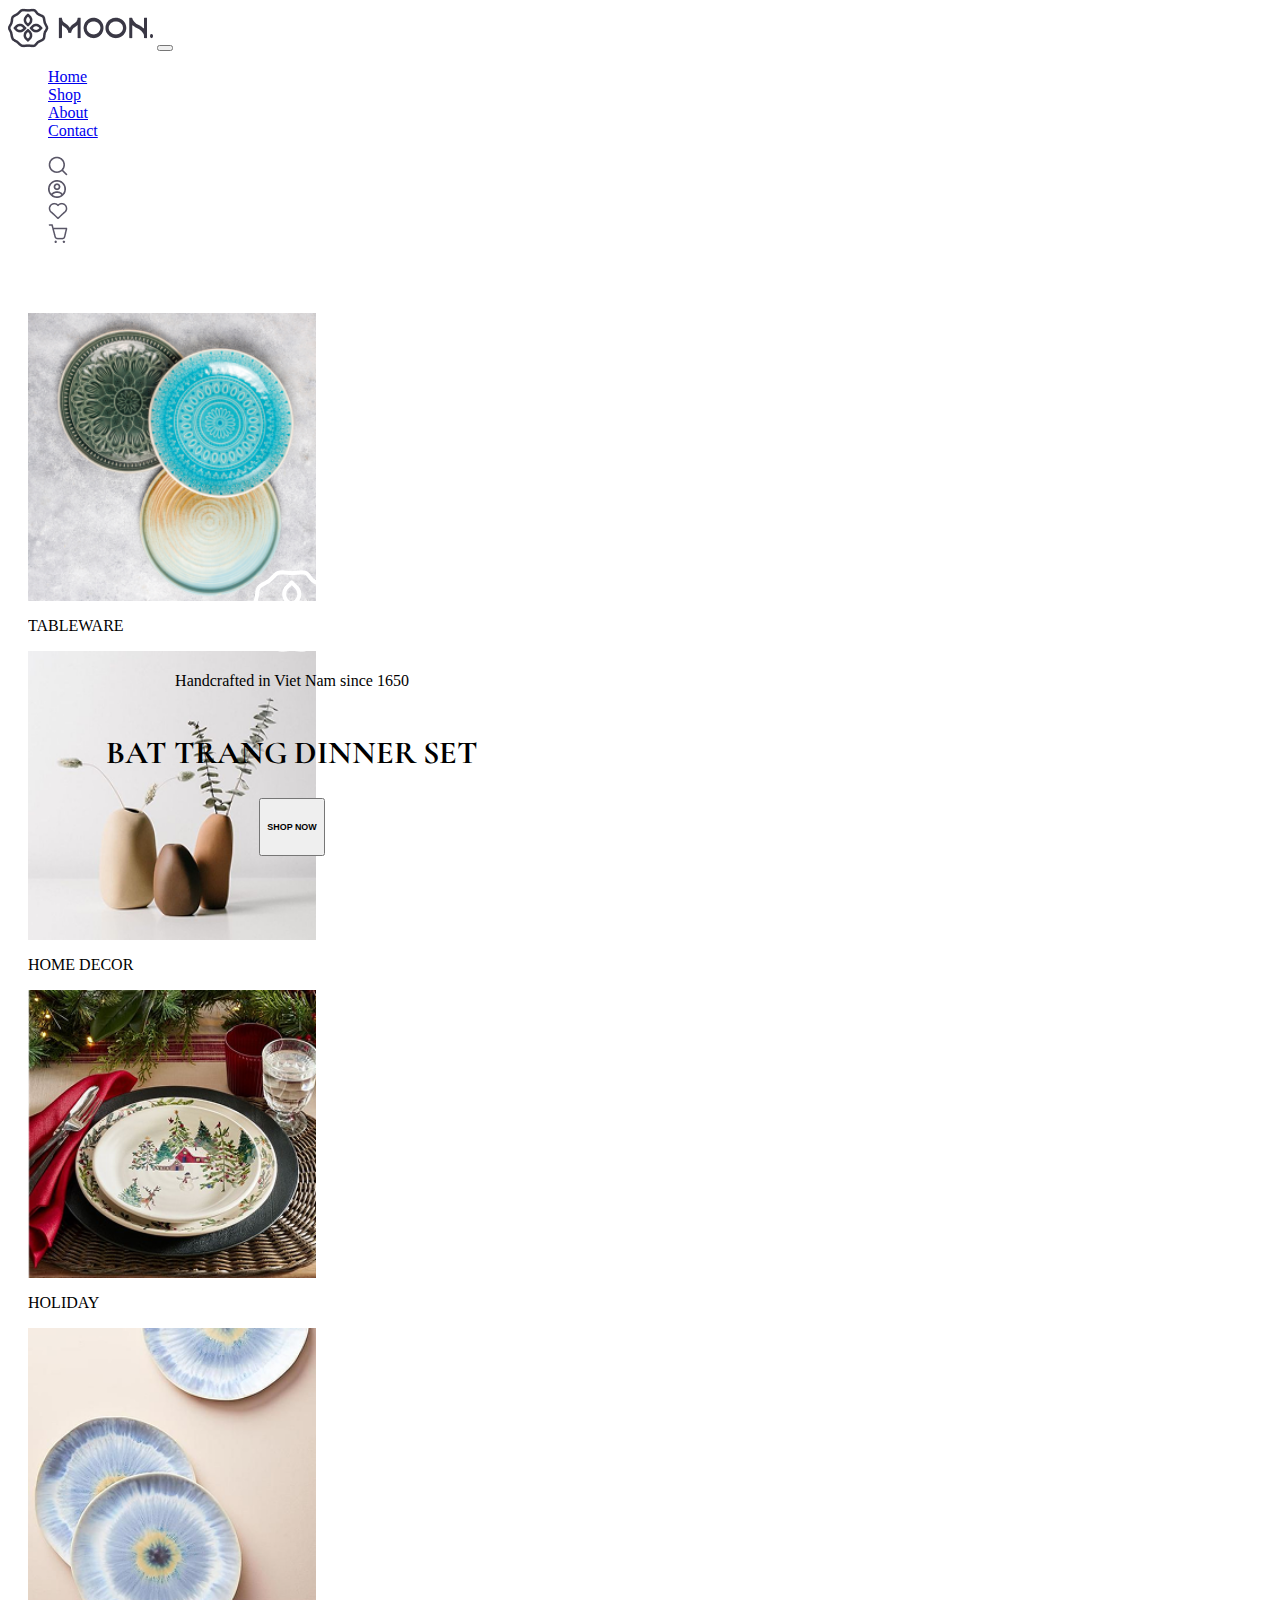
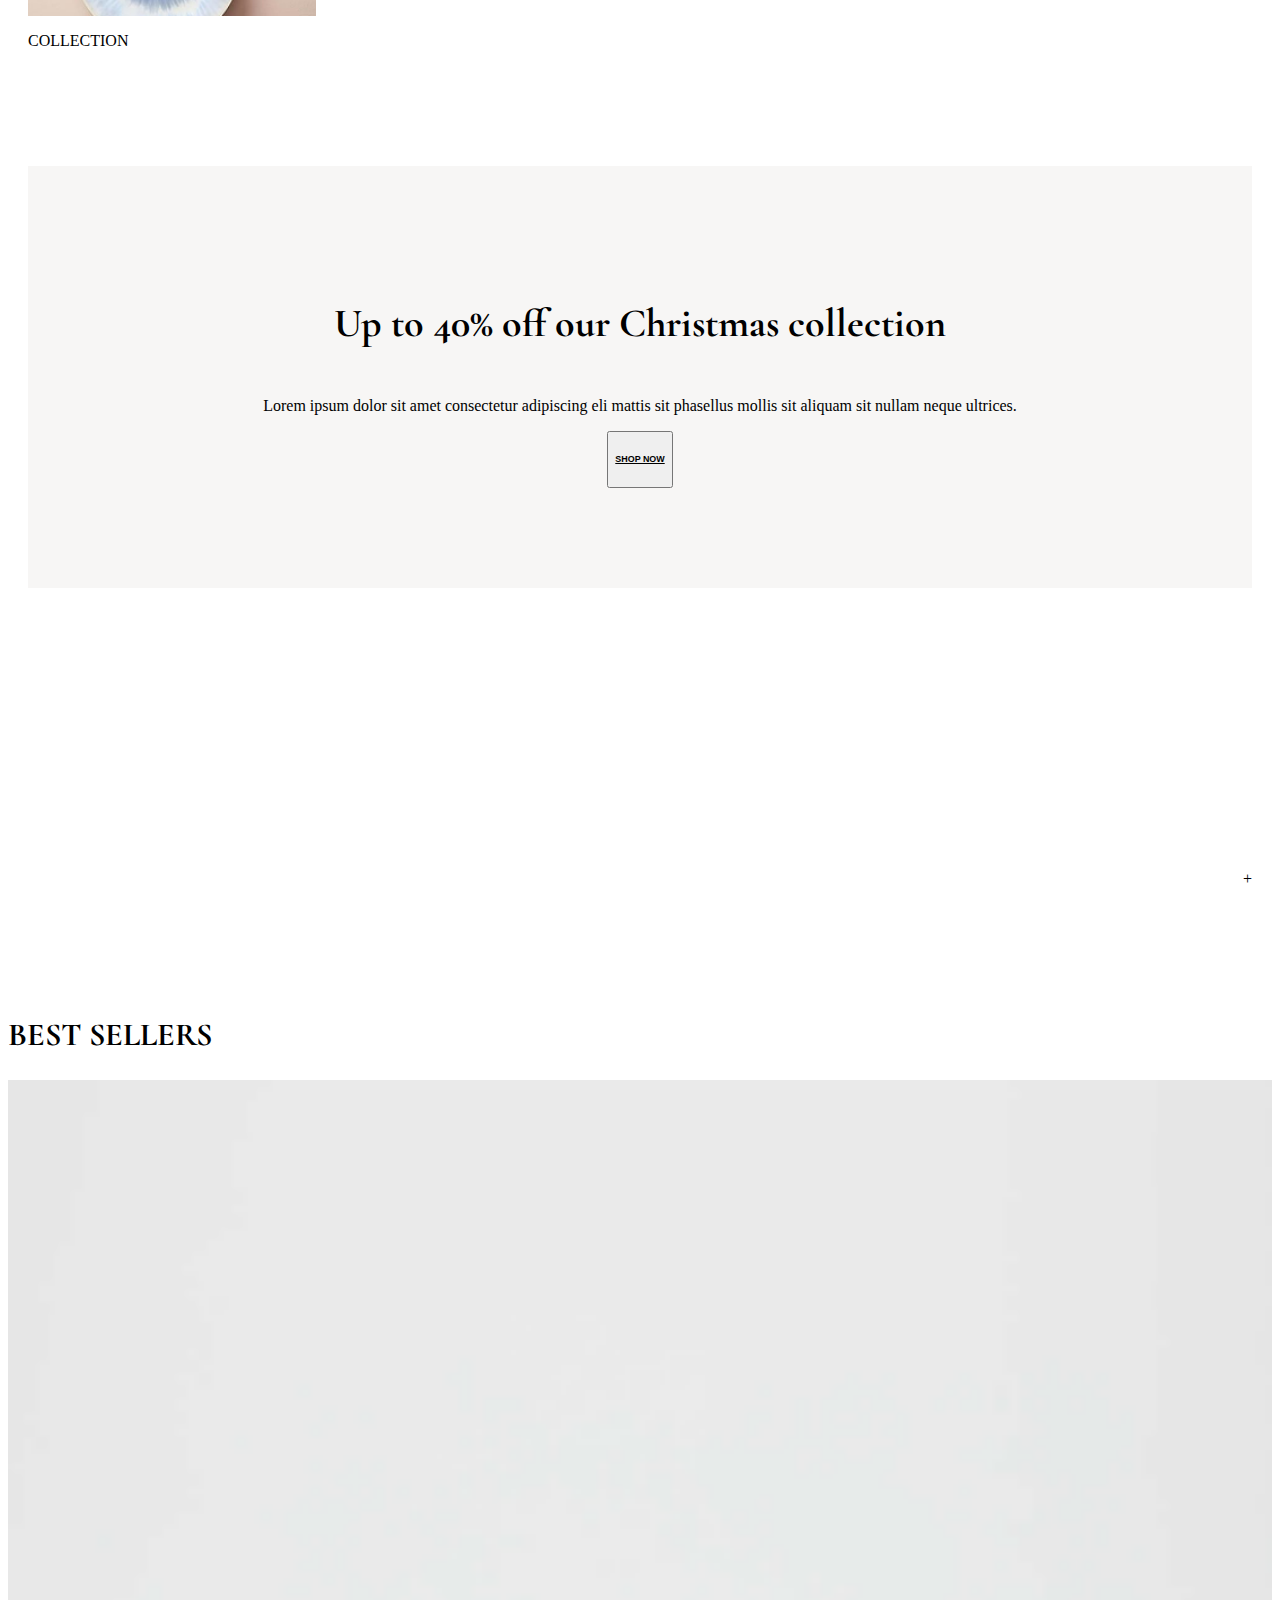
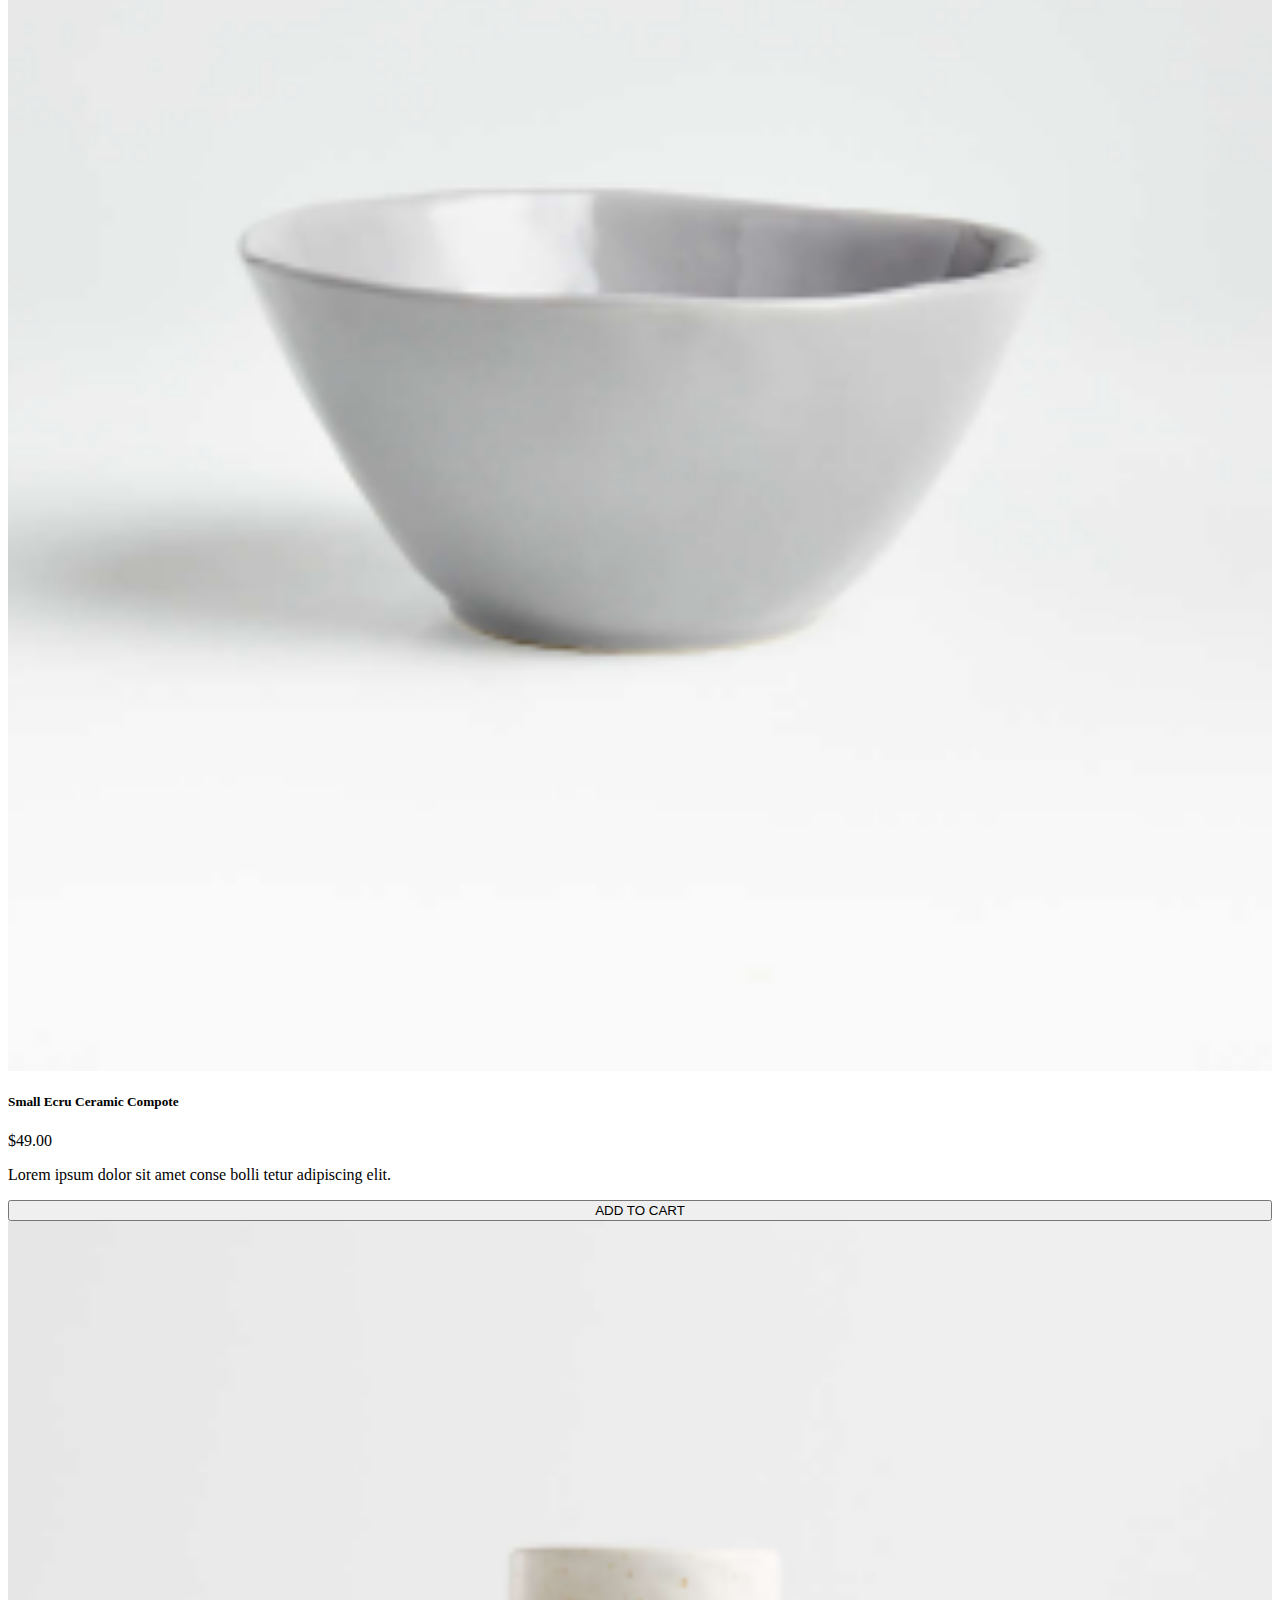
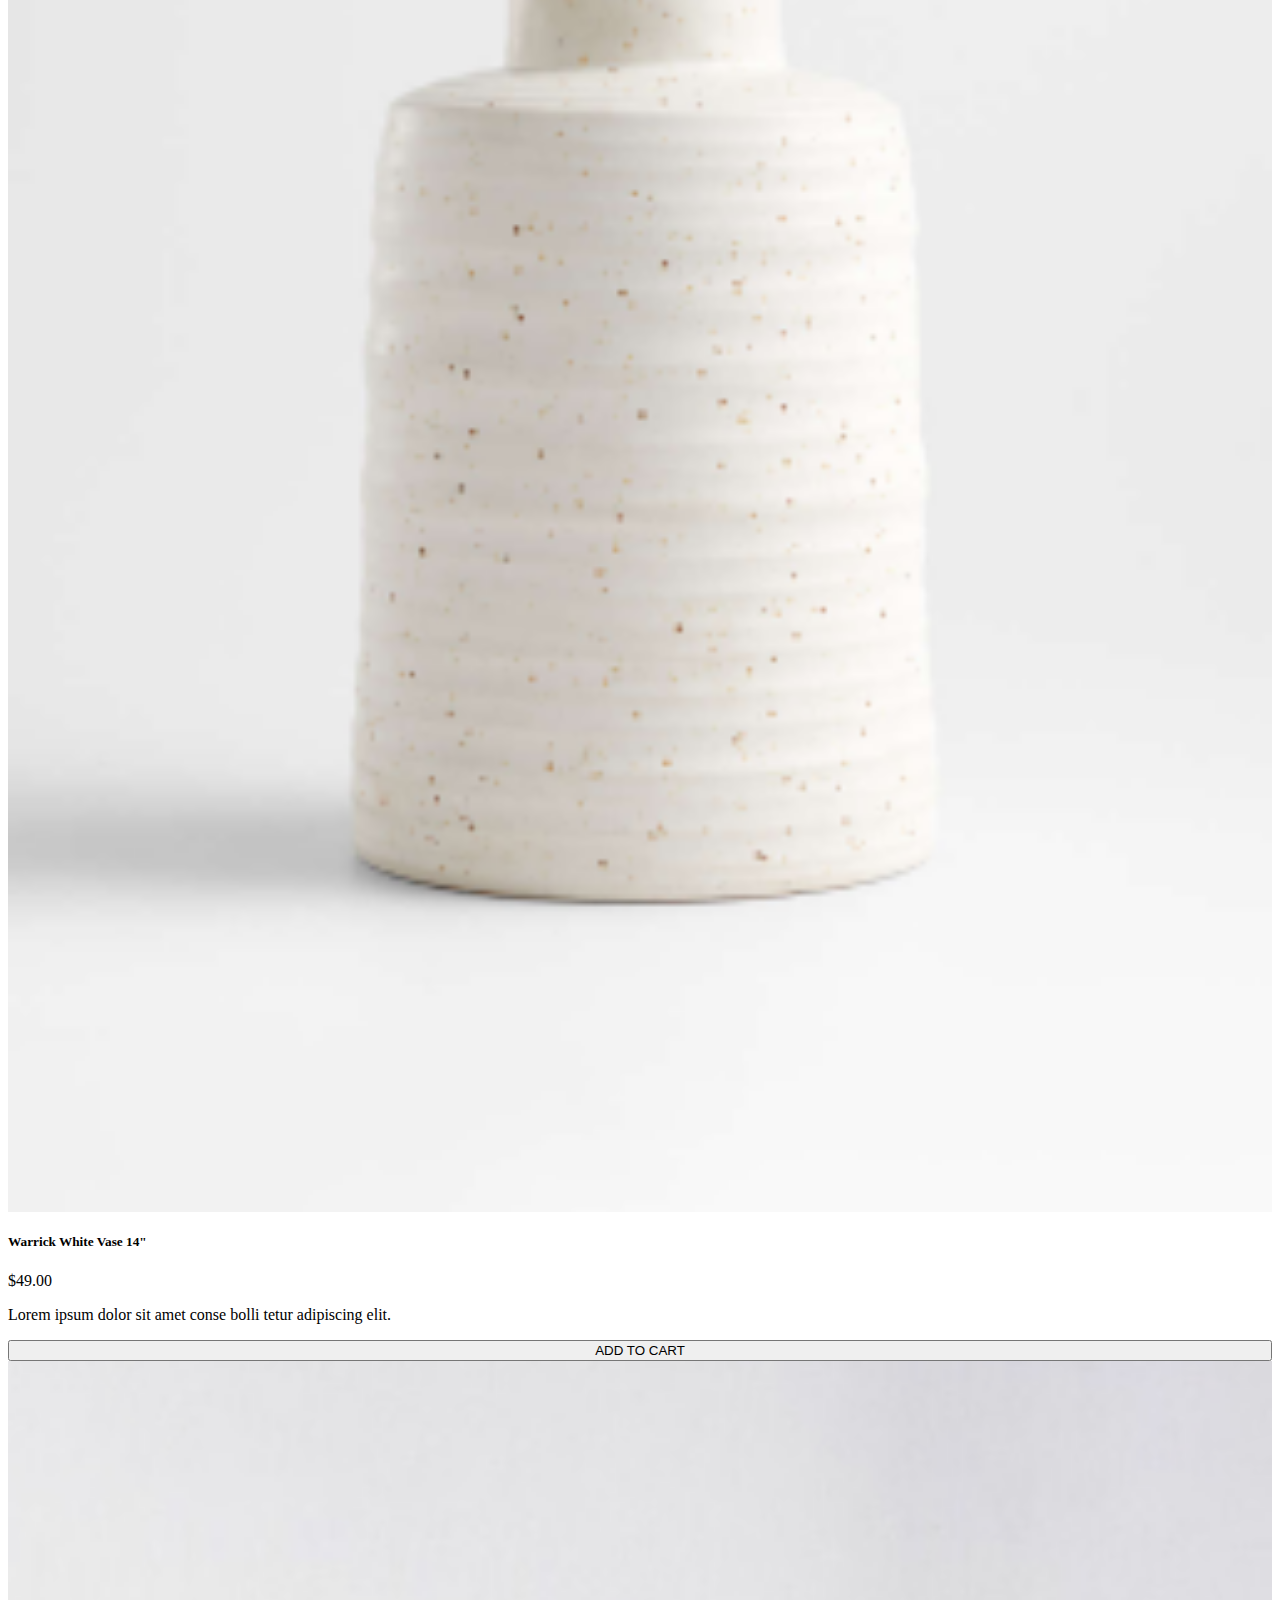
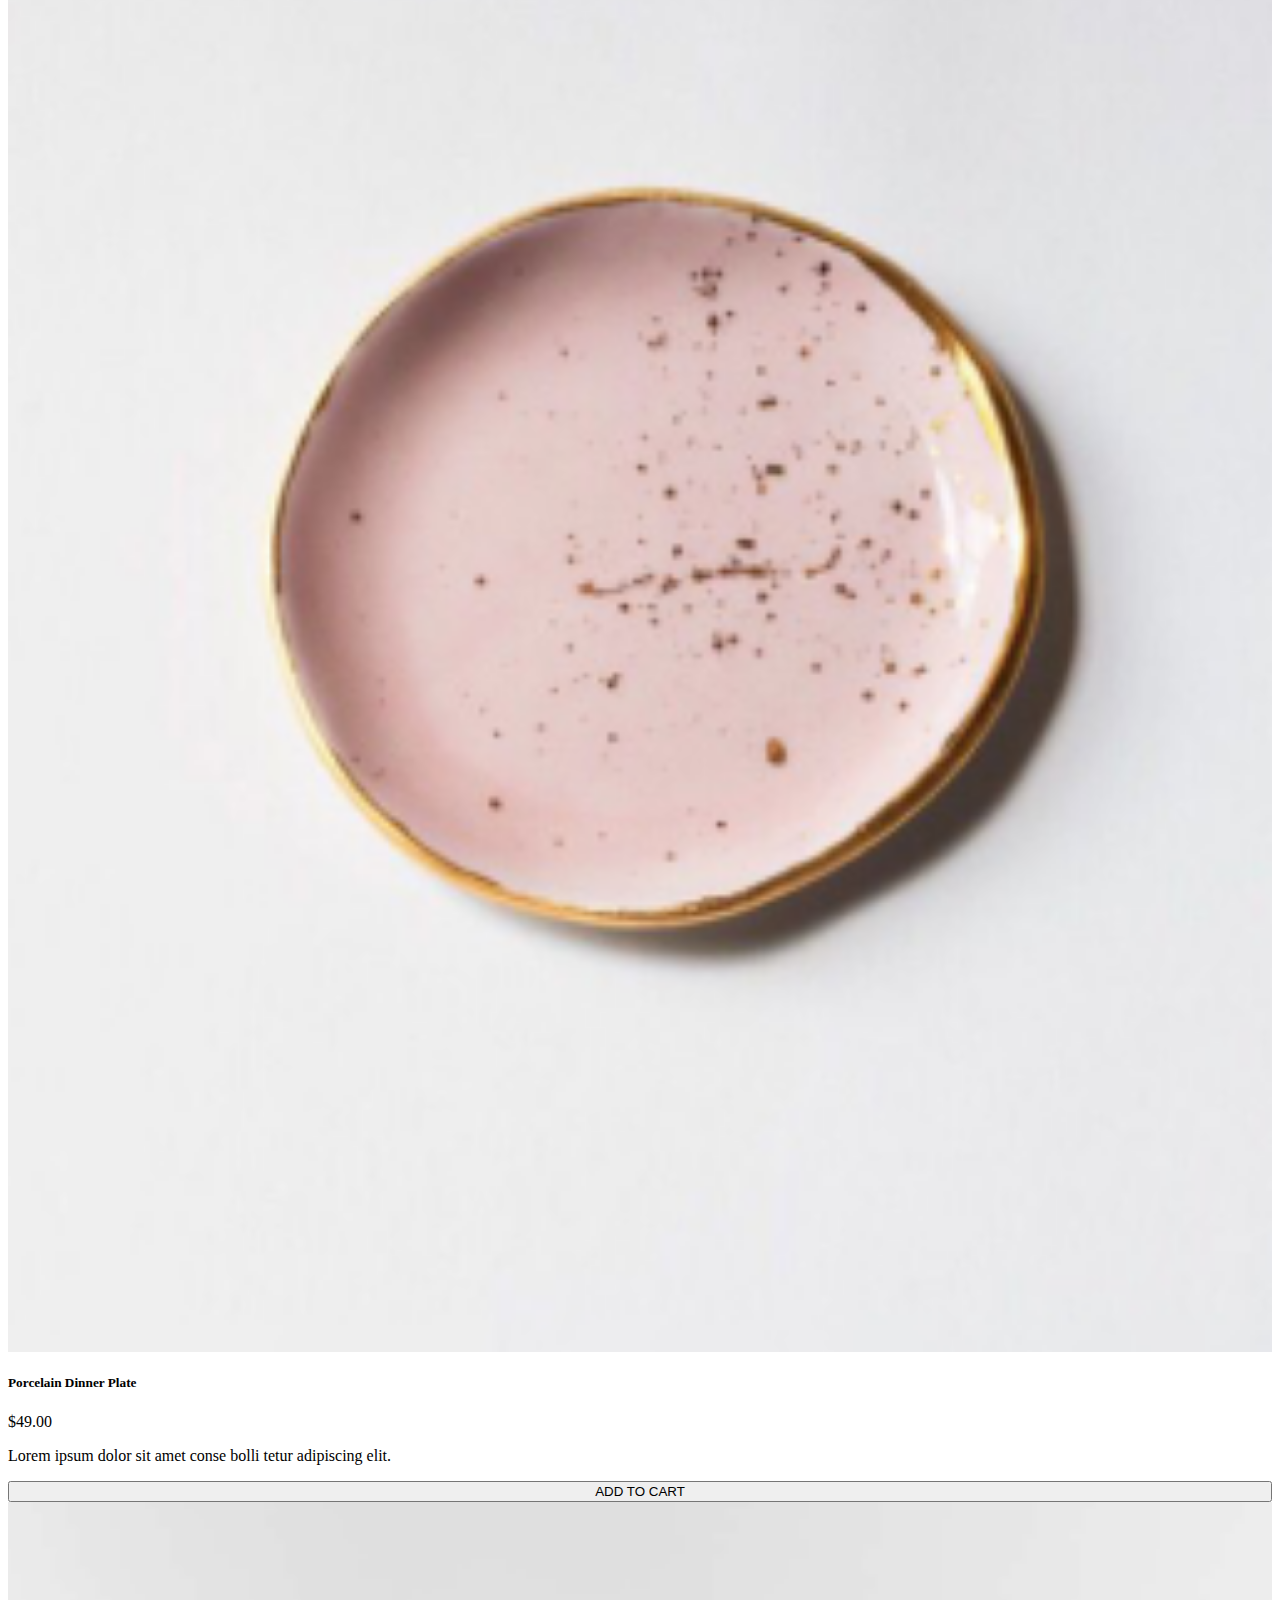
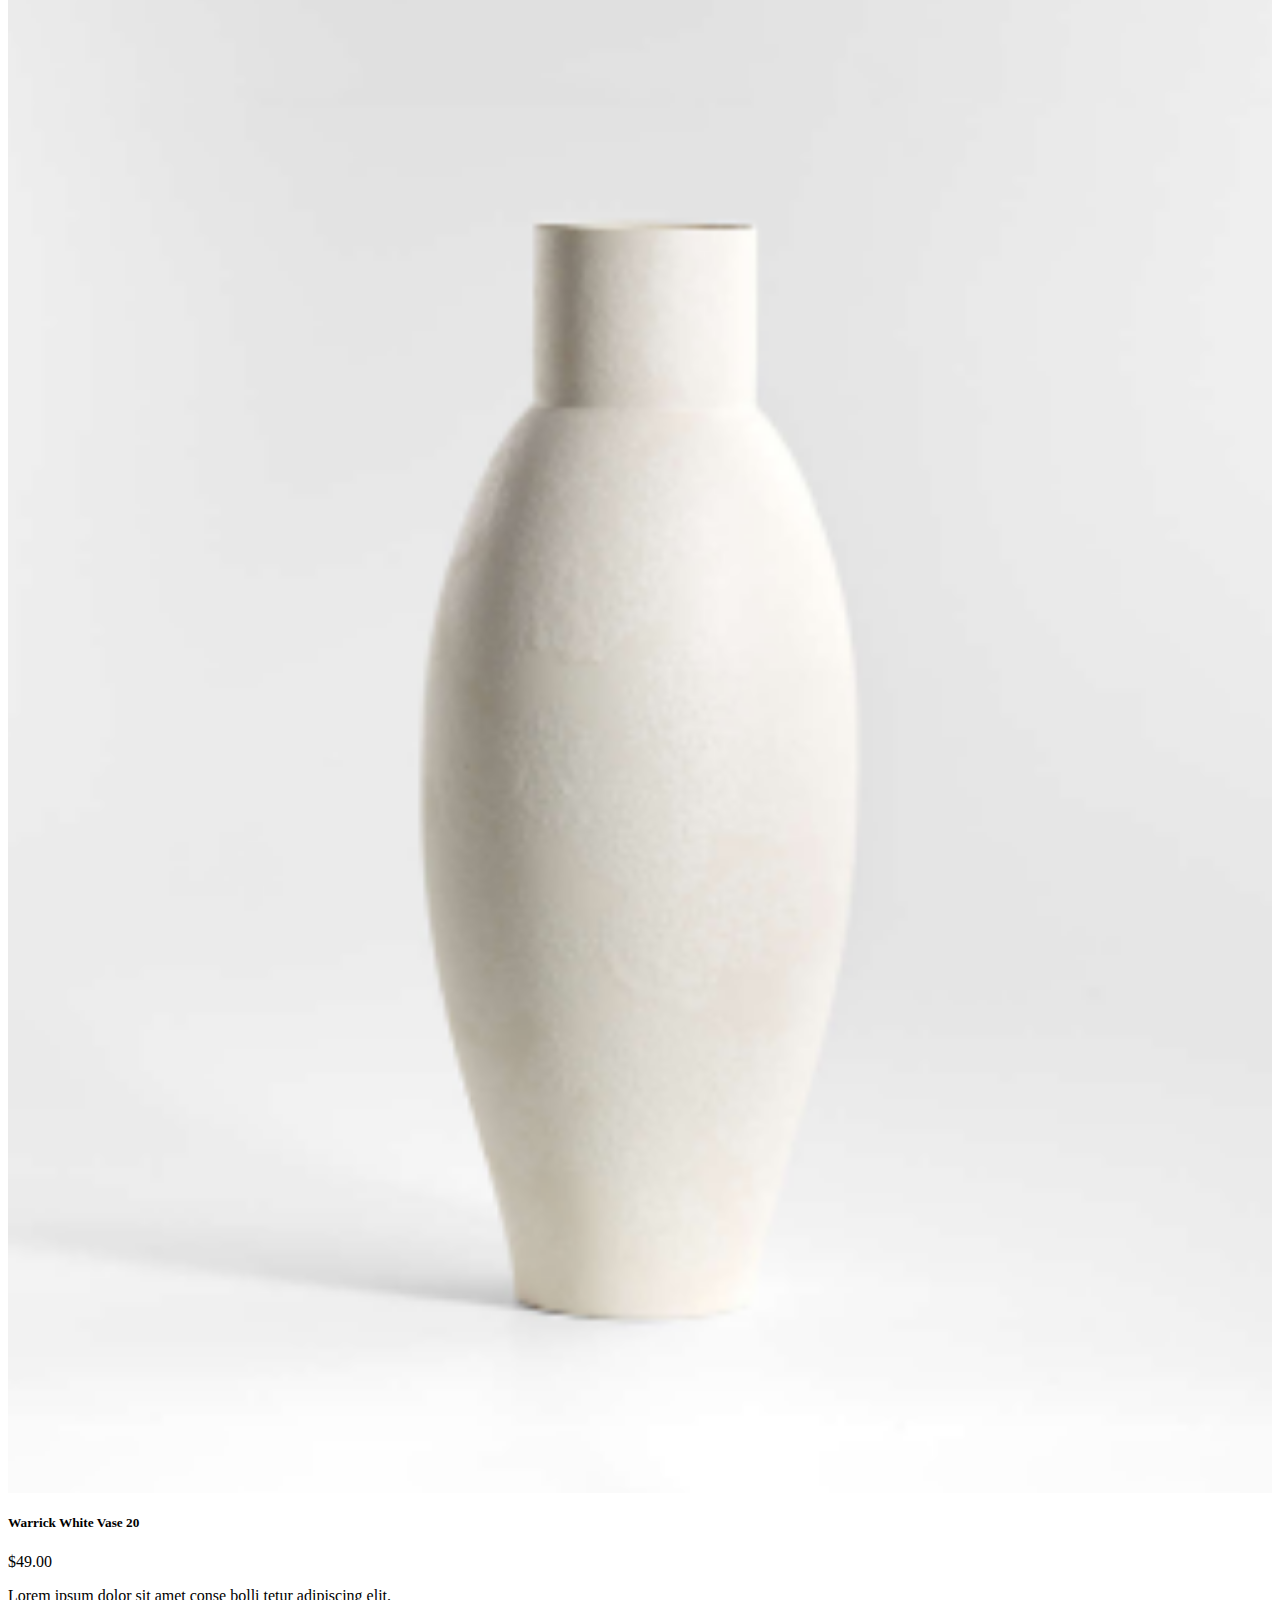
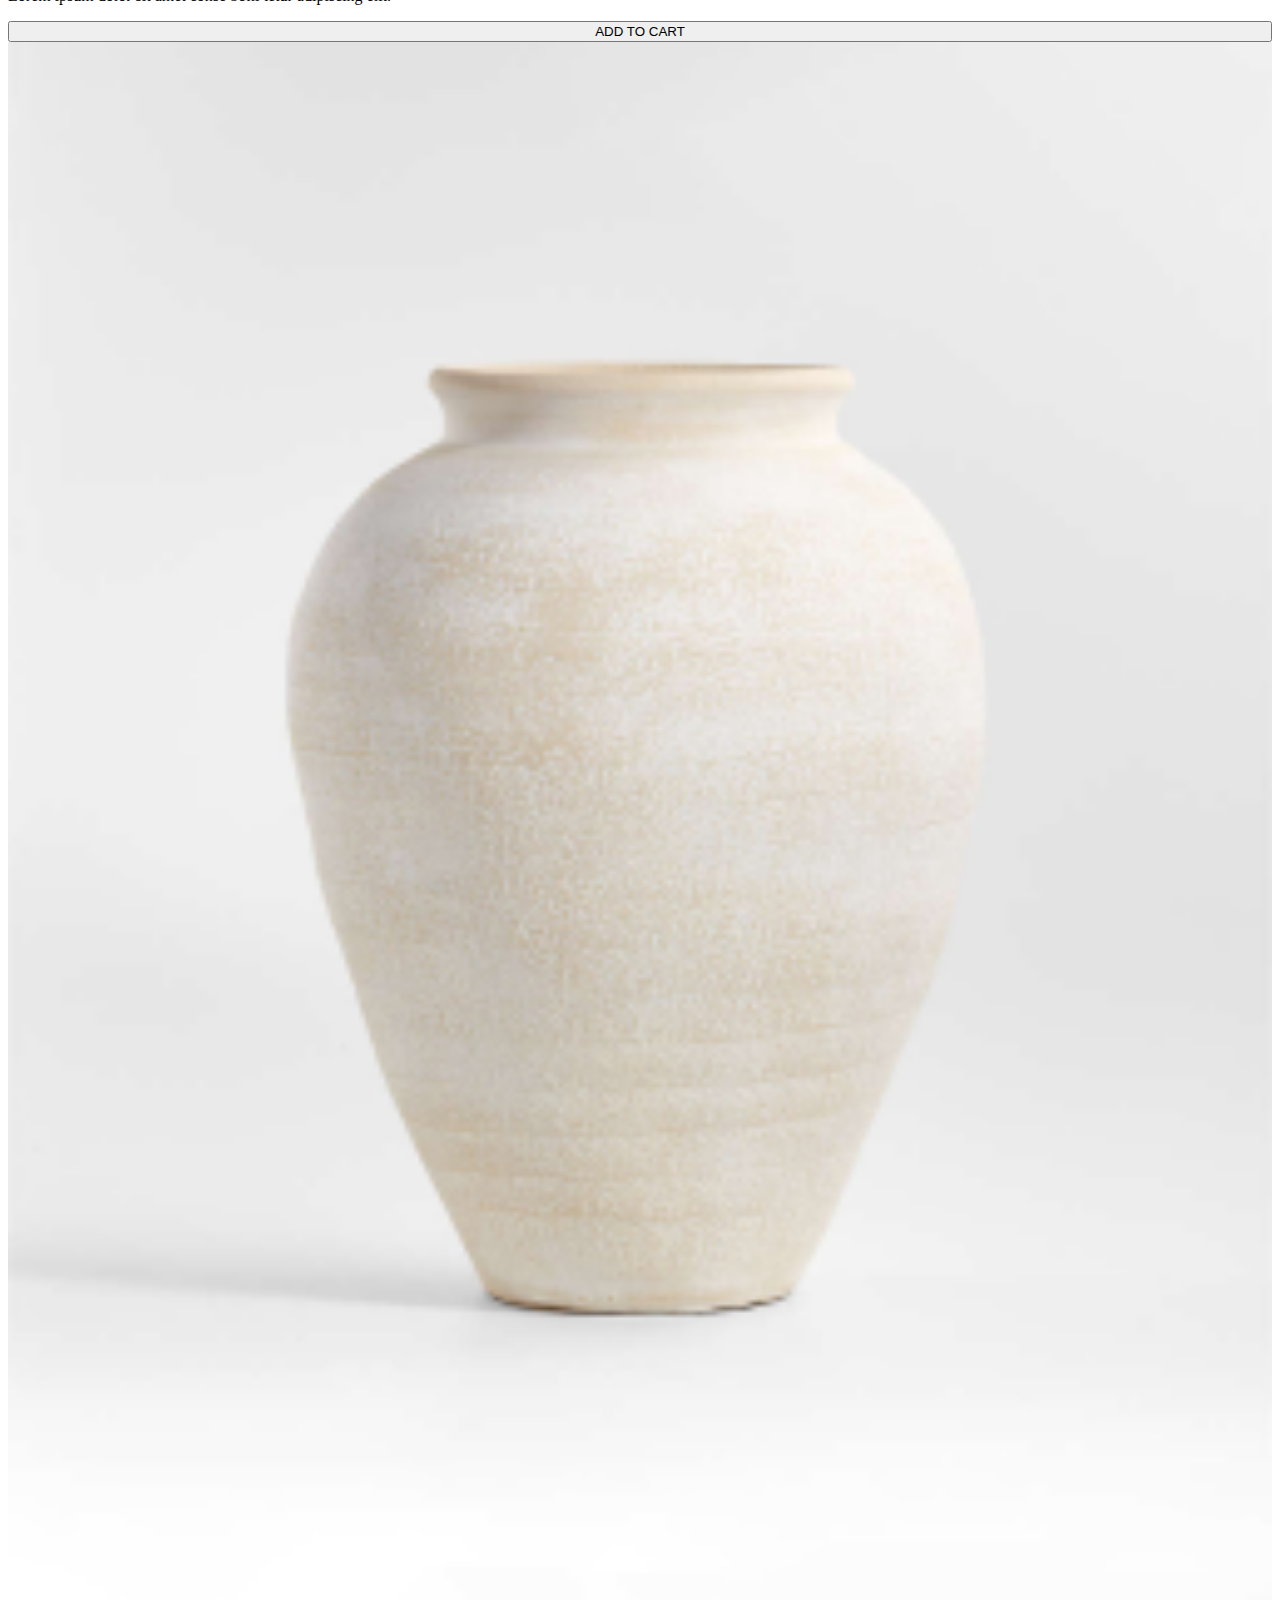
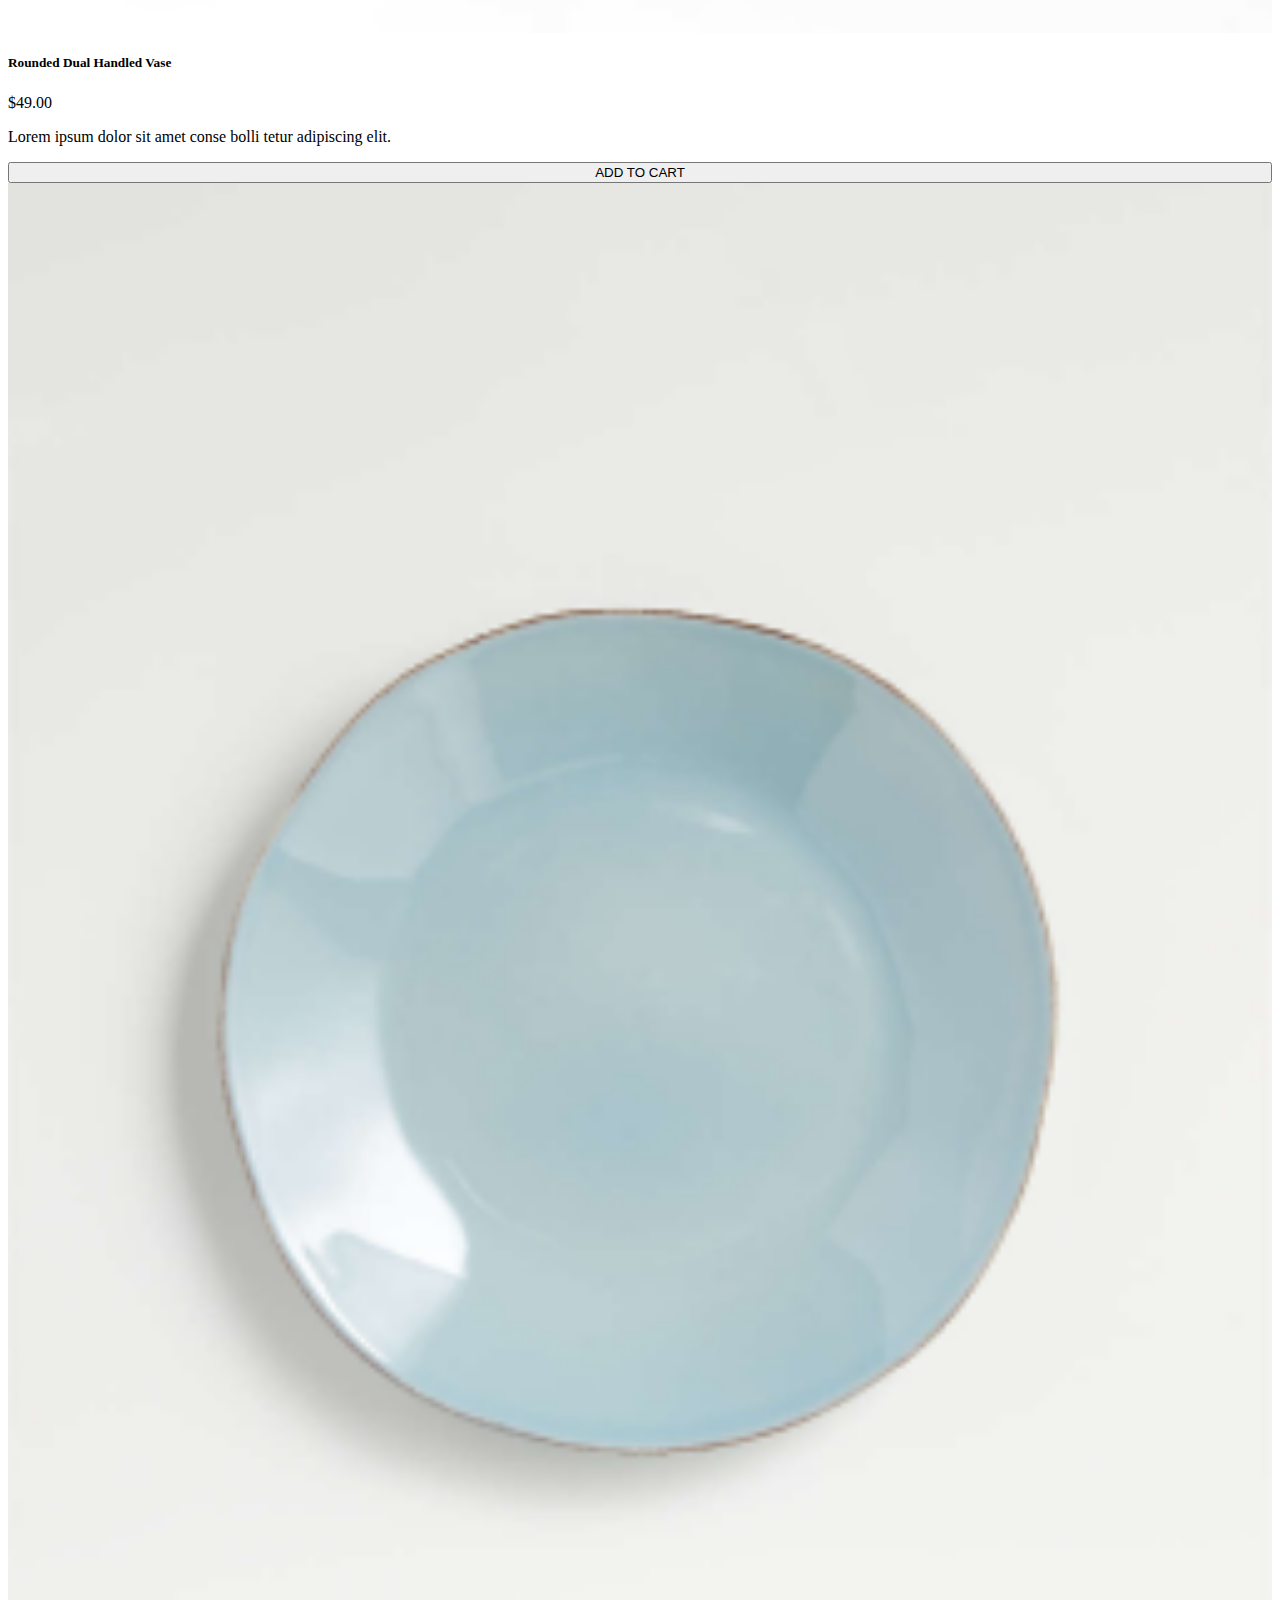
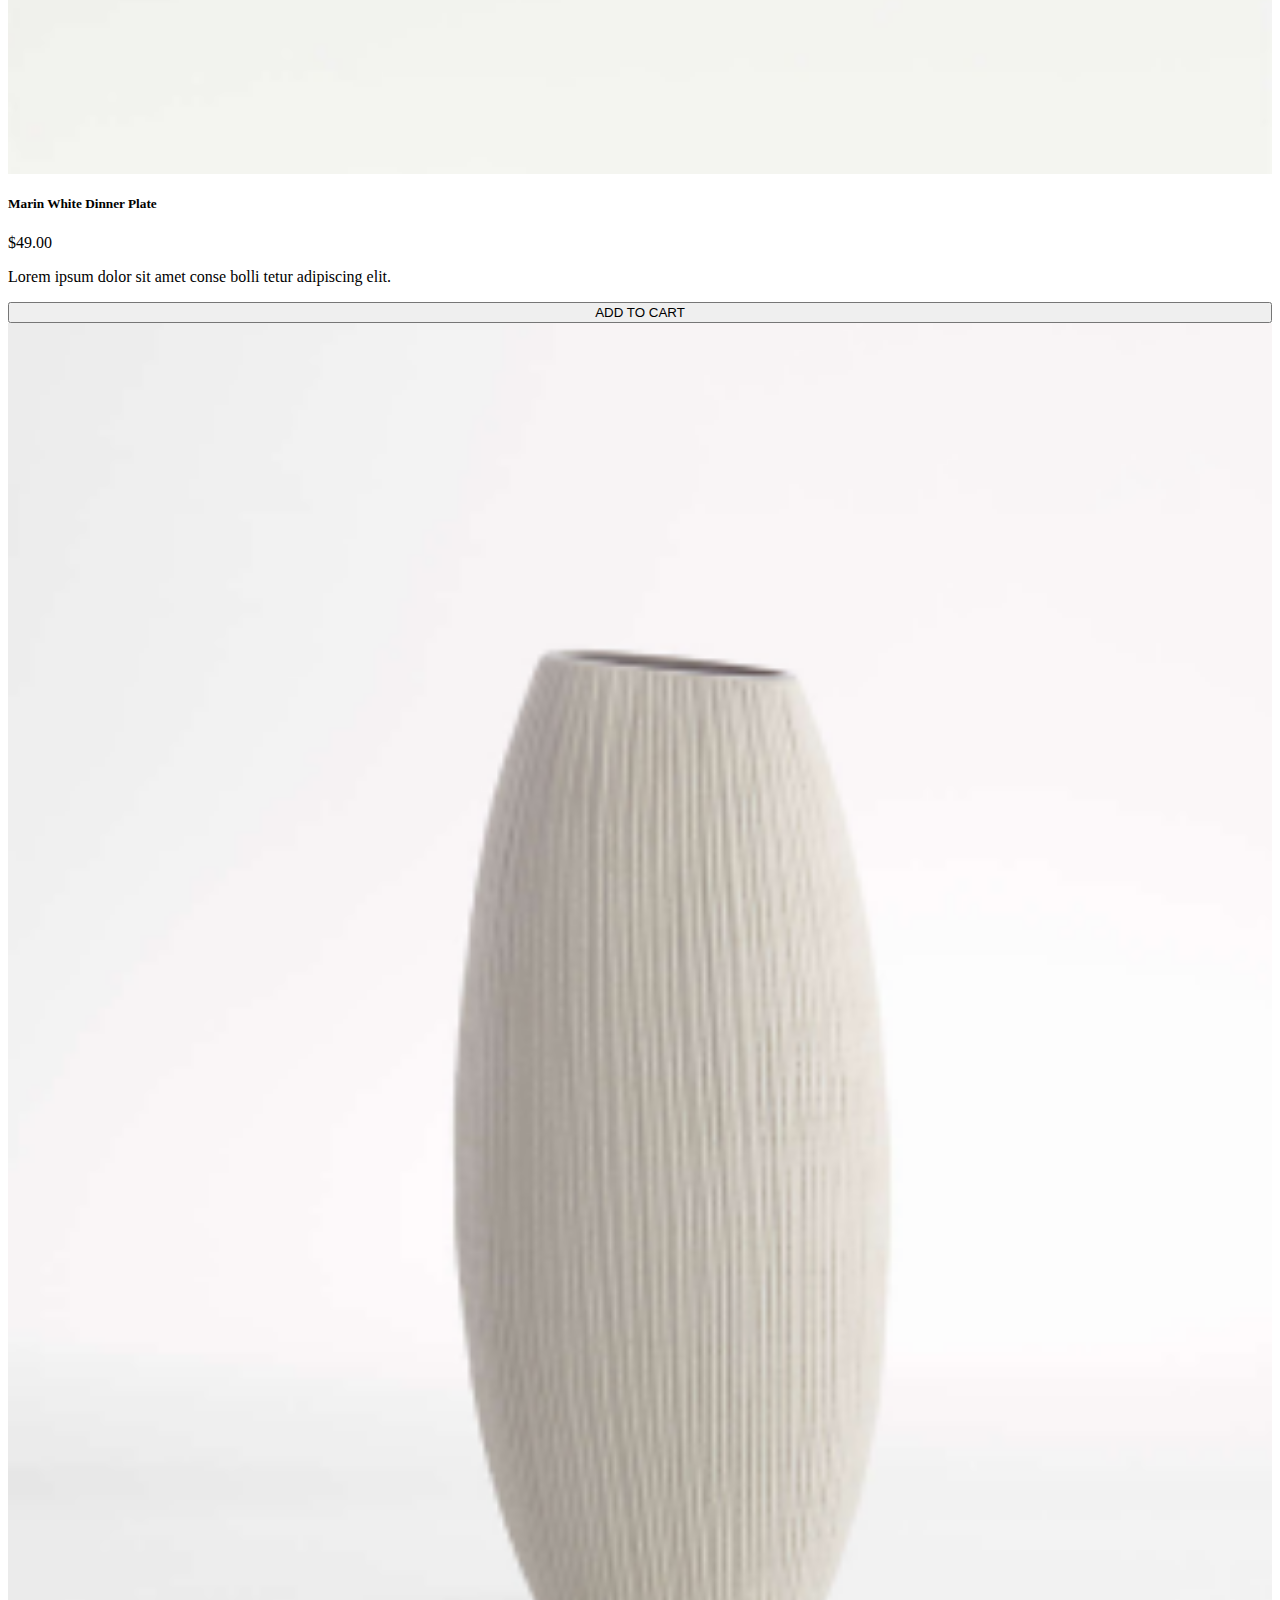
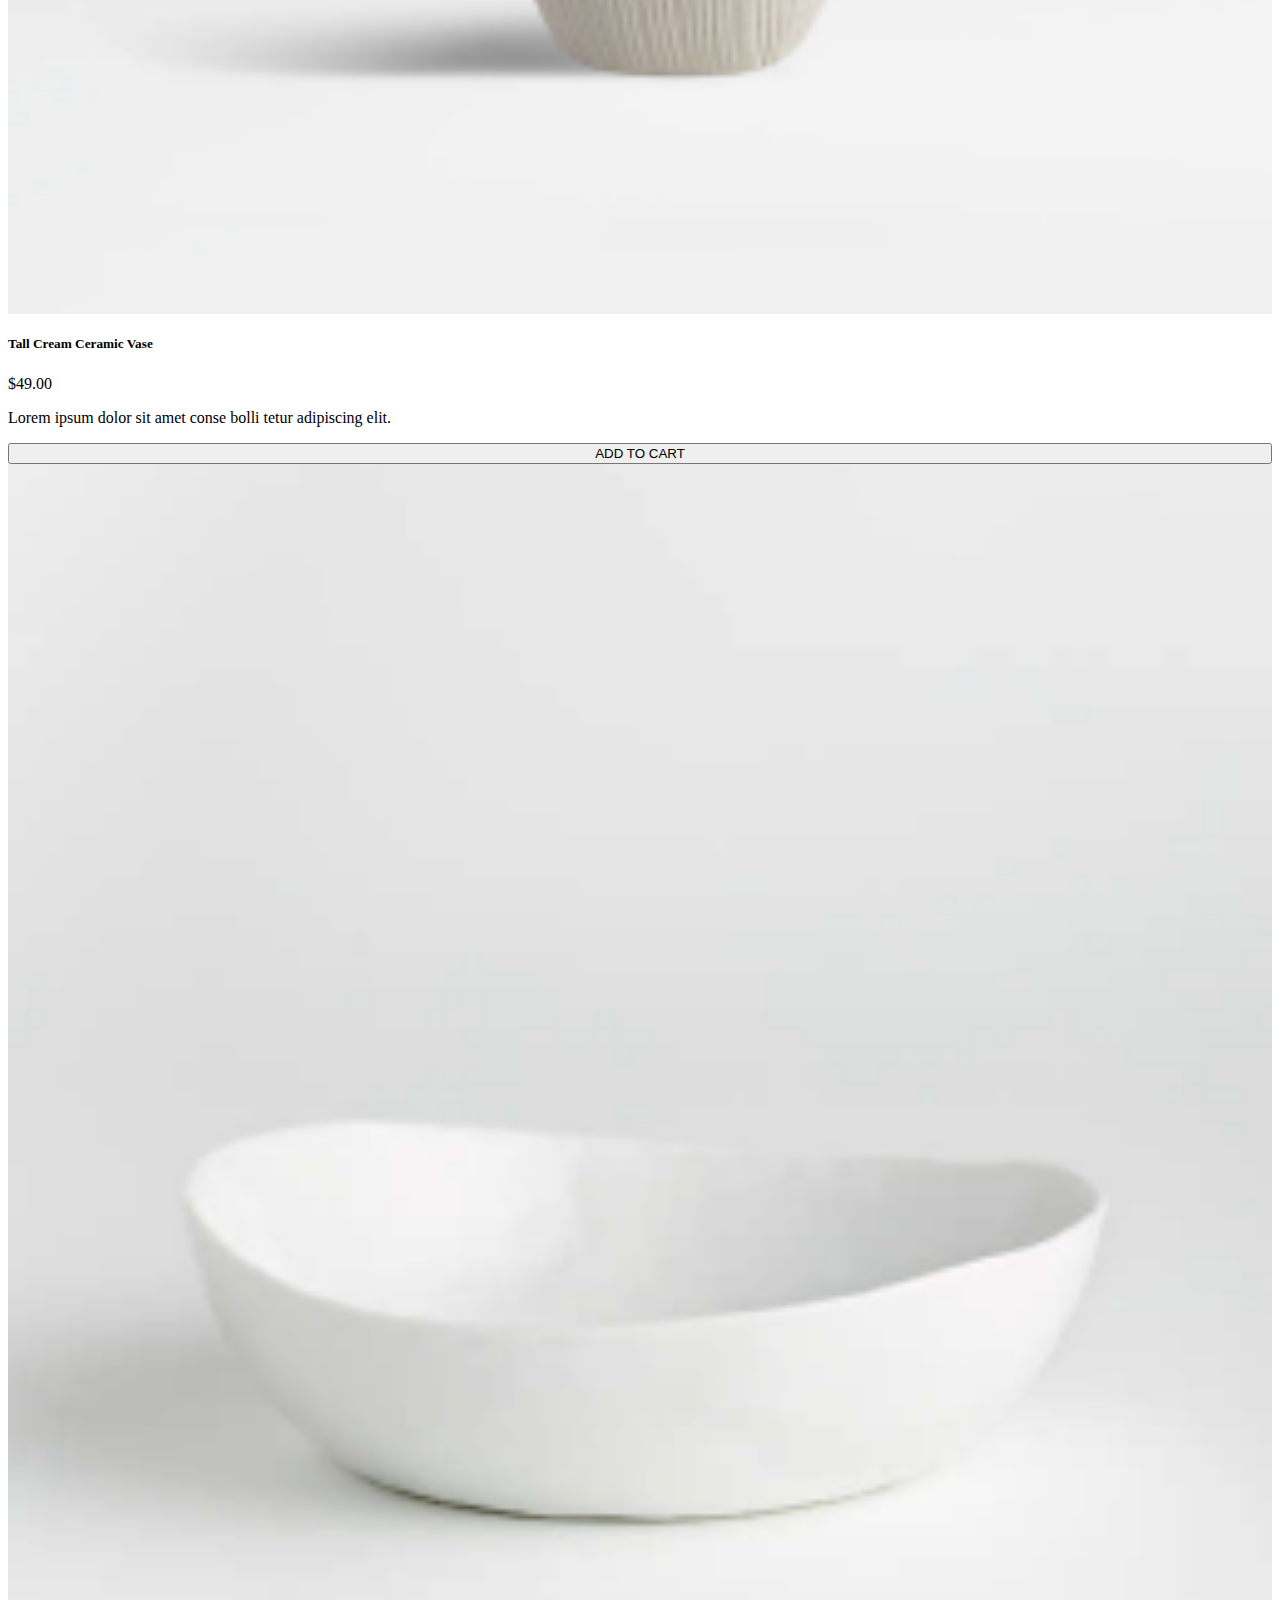
<file: index.html>
<!DOCTYPE html>
<html lang="en">
  <head>
    <meta charset="utf-8" />
    <meta name="viewport" content="width=device-width, initial-scale=1" />
    <title>Moon</title>
    <link rel="preconnect" href="https://fonts.googleapis.com" />
    <!-- Font Family -->
    <link rel="preconnect" href="https://fonts.gstatic.com" crossorigin />
    <link
      href="https://fonts.googleapis.com/css2?family=Cormorant+Garamond:ital,wght@0,300..700;1,300..700&display=swap"
      rel="stylesheet"
    />
    <!-- Bootstrap -->
    <link
      href="https://cdn.jsdelivr.net/npm/bootstrap@5.3.8/dist/css/bootstrap.min.css"
      rel="stylesheet"
      integrity="sha384-sRIl4kxILFvY47J16cr9ZwB07vP4J8+LH7qKQnuqkuIAvNWLzeN8tE5YBujZqJLB"
      crossorigin="anonymous"
    />
    <!-- CSS -->
    <link rel="stylesheet" href="./assets/css/main.css" />
  </head>
  <body>
    <header class="navbar navbar-expand-lg bg-body-tertiary fixed-top">
      <div class="container">
        <a class="navbar-brand" href="#"
          ><img src="./assets/img/navbar/logo.webp"
        /></a>
        <button
          class="navbar-toggler"
          type="button"
          data-bs-toggle="collapse"
          data-bs-target="#navbarSupportedContent"
          aria-controls="navbarSupportedContent"
          aria-expanded="false"
          aria-label="Toggle navigation"
        >
          <span class="navbar-toggler-icon"></span>
        </button>
        <div class="collapse navbar-collapse" id="navbarSupportedContent">
          <ul class="navbar-nav mb-2 mb-lg-0 gap-4">
            <li class="nav-item">
              <a class="nav-link" aria-current="page" href="./index.html">Home</a>
            </li>
            <li class="nav-item">
              <a class="nav-link" href="./shop.html">Shop</a>
            </li>
            <li class="nav-item">
              <a class="nav-link" href="./about.html">About</a>
            </li>
            <li class="nav-item">
              <a class="nav-link" href="./contact.html">Contact</a>
            </li>
          </ul>
        </div>
        <div
          class="icons-part collapse navbar-collapse"
          id="navbarSupportedContent"
        >
          <ul class="navbar-nav mb-2 gap-2">
            <li class="nav-item">
              <a class="nav-link"
                ><img src="./assets/img/navbar/Search.webp"
              /></a>
            </li>
            <li class="nav-item">
              <a class="nav-link"
                ><img src="./assets/img/navbar/Avatar.webp"
              /></a>
            </li>
            <li class="nav-item">
              <a class="nav-link"
                ><img src="./assets/img/navbar/Heart.webp"
              /></a>
            </li>
            <li class="nav-item">
              <a class="nav-link"
                ><img src="./assets/img/navbar/Shopping-cart.webp"
              /></a>
            </li>
          </ul>
        </div>
      </div>
    </header>
    <main>
      <section class="BAT-TRANG-DINNER-SET">
        <div class="BAT-TRANG">
          <div class="rectangular gap-4">
            <div class="rect-item">
              <img src="./assets/img/BAT-TRANG-DINNER-SET/Icon.webp" />
            </div>
            <div class="rect-item">
              <p class="text-white">Handcrafted in Viet Nam since 1650</p>
            </div>
            <div class="rect-item">
              <h2 class="myFont text-white">BAT TRANG DINNER SET</h2>
            </div>
            <div class="rect-item">
              <button class="btn bg-white mx-auto" type="button">
                <h6>SHOP NOW</h6>
              </button>
            </div>
          </div>
        </div>
      </section>
      <section class="MoonCards text-center">
        <div class="container">
          <div class="row justify-content-start">
            <div class="card" style="width: 18rem">
              <img
                src="./assets/img/card/TableWare.webp"
                class="card-img-top"
                alt="TableWare"
              />
              <div class="card-body">
                <p class="card-text">TABLEWARE</p>
              </div>
            </div>
            <div class="card" style="width: 18rem">
              <img
                src="./assets/img/card/Home-decor.webp"
                class="card-img-top"
                alt="Home decor"
              />
              <div class="card-body">
                <p class="card-text">HOME DECOR</p>
              </div>
            </div>
            <div class="card" style="width: 18rem">
              <img
                src="./assets/img/card/holiday.webp"
                class="card-img-top"
                alt="holiday"
              />
              <div class="card-body">
                <p class="card-text">HOLIDAY</p>
              </div>
            </div>
            <div class="card" style="width: 18rem">
              <img
                src="./assets/img/card/collection.webp"
                class="card-img-top"
                alt="COLLECTION"
              />
              <div class="card-body">
                <p class="card-text">COLLECTION</p>
              </div>
            </div>
          </div>
        </div>
      </section>
      <section class="collection-offer text-center">
        <div class="container">
          <div class="row ">
            <div class="photo-details text-black col-md-6">
                <div class="christmas-item">
                  <h2 class="myFont" style="font-size: 40px;">
                    Up to 40% off our Christmas collection
                  </h2>
                </div>
                <div class="christmas-item">
                  <p>
                    Lorem ipsum dolor sit amet consectetur adipiscing eli mattis
                    sit phasellus mollis sit aliquam sit nullam neque ultrices.
                  </p>
                </div>
                <div class="christmas-item">
                  <button class="btn mx-auto" type="button">
                    <h6 style="text-decoration: underline;">SHOP NOW</h6>
                  </button>
              </div>
            </div>
            <div class="photo col-md-6">
+            </div>
          </div>
        </div>
      </section>
      <section class="best-sellers ">
        <h2 class="myFont text-center">BEST SELLERS</h2>
       <div class="container">
         <div class="row row-cols-1 row-cols-md-4 g-4 shadow-none">
  <div class="col">
    <div class="card h-100">
      <img src="./assets/img/bestSellers/Ecru Ceramic.webp" class="card-img-top" alt="Ecru Ceramic">
      <div class="card-body">
        <h5 class="card-title">Small Ecru Ceramic Compote</h5>
        <span class="price">$49.00</span>
        <p class="card-text">Lorem ipsum dolor sit amet conse bolli tetur adipiscing elit.</p>
        <button type="button" class="btn active  rounded-0 w-100" data-bs-toggle="button" aria-pressed="true">ADD TO CART</button>
      </div>
    </div>
  </div>
  <div class="col">
    <div class="card h-100">
      <img src="./assets/img/bestSellers/Warrick White14.webp" class="card-img-top" alt="Warrick White Vase 14">
      <div class="card-body">
        <h5 class="card-title">Warrick White Vase 14"</h5>
        <span class="price">$49.00</span>
        <p class="card-text">Lorem ipsum dolor sit amet conse bolli tetur adipiscing elit.</p>
        <button type="button" class="btn active  rounded-0 w-100" data-bs-toggle="button" aria-pressed="true">ADD TO CART</button>
      </div>
    </div>
  </div>
  <div class="col">
    <div class="card h-100">
      <img src="./assets/img/bestSellers/Porcelain.webp" class="card-img-top" alt="Porcelain Dinner Plate">
      <div class="card-body">
        <h5 class="card-title">Porcelain Dinner Plate</h5>
        <span class="price">$49.00</span>
        <p class="card-text">Lorem ipsum dolor sit amet conse bolli tetur adipiscing elit.</p>
        <button type="button" class="btn active  rounded-0 w-100" data-bs-toggle="button" aria-pressed="true">ADD TO CART</button>
      </div>
    </div>
  </div>
  <div class="col">
    <div class="card h-100">
      <img src="./assets/img/bestSellers/Warrick White20.webp" class="card-img-top" alt="Warrick White Vase 20">
      <div class="card-body">
        <h5 class="card-title">Warrick White Vase 20</h5>
        <span class="price">$49.00</span>
        <p class="card-text">Lorem ipsum dolor sit amet conse bolli tetur adipiscing elit.</p>
        <button type="button" class="btn active  rounded-0 w-100" data-bs-toggle="button" aria-pressed="true">ADD TO CART</button>
      </div>
    </div>
  </div>
  <div class="col">
    <div class="card h-100">
      <img src="./assets/img/bestSellers/Rounded Dual Handled .webp" class="card-img-top" alt="Rounded Dual Handled Vase">
      <div class="card-body">
        <h5 class="card-title">Rounded Dual Handled Vase</h5>
        <span class="price">$49.00</span>
        <p class="card-text">Lorem ipsum dolor sit amet conse bolli tetur adipiscing elit.</p>
        <button type="button" class="btn active  rounded-0 w-100" data-bs-toggle="button" aria-pressed="true">ADD TO CART</button>
      </div>
    </div>
  </div>
  <div class="col">
    <div class="card h-100">
      <img src="./assets/img/bestSellers/Marin White Dinner.webp" class="card-img-top" alt="Marin White Dinner Plate">
      <div class="card-body">
        <h5 class="card-title">Marin White Dinner Plate</h5>
        <span class="price">$49.00</span>
        <p class="card-text">Lorem ipsum dolor sit amet conse bolli tetur adipiscing elit.</p>
        <button type="button" class="btn active  rounded-0 w-100" data-bs-toggle="button" aria-pressed="true">ADD TO CART</button>
      </div>
    </div>
  </div>
  <div class="col">
    <div class="card h-100">
      <img src="./assets/img/bestSellers/Tall Cream Ceramic.webp" class="card-img-top" alt="Tall Cream Ceramic Vase">
      <div class="card-body">
        <h5 class="card-title">Tall Cream Ceramic Vase</h5>
        <span class="price">$49.00</span>
        <p class="card-text">Lorem ipsum dolor sit amet conse bolli tetur adipiscing elit.</p>
        <button type="button" class="btn active  rounded-0 w-100" data-bs-toggle="button" aria-pressed="true">ADD TO CART</button>
      </div>
    </div>
  </div>
  <div class="col">
    <div class="card h-100">
      <img src="./assets/img/bestSellers/Luana Bowl.webp" class="card-img-top" alt="Luana Bowl">
      <div class="card-body">
        <h5 class="card-title">Luana Bowl</h5>
        <span class="price">$49.00</span>
        <p class="card-text">Lorem ipsum dolor sit amet conse bolli tetur adipiscing elit.</p>
        <button type="button" class="btn active  rounded-0 w-100" data-bs-toggle="button" aria-pressed="true">ADD TO CART</button>
      </div>
    </div>
  </div>
</div>
         
       </div>
      </section>
      <section class="ceramics">
        <div class="container text-center">
          <div class="row">
            <div class="photo-details first text-black col-md-6">
                <div class="christmas-item">
                  <h2 class="myFont text-uppercase" style="font-size: 40px;">
                    Made in viet Nam since 1450
                  </h2>
                </div>
                <div class="christmas-item">
                  <p>Lorem ipsum dolor sit amet consectetur adipiscing eli mattis sit phasellus mollis sit aliquam sit nullam neque ultrices.</p>
                </div>
                <div class="christmas-item">
                  <button class="btn mx-auto" type="button">
                    <h6 style="text-decoration: underline;">LEARN MORE</h6>
                  </button>
              </div>
            </div>
            <div class="photo first-row-photo col-md-6">
            </div>
          </div>
          <div class="row">
             <div class="photo-details text-black order-1 order-md-2 col-md-6">
                <div class="christmas-item">
                  <h2 class="myFont text-uppercase" style="font-size: 40px;">
                    Our History
                  </h2>
                </div>
                <div class="christmas-item">
                  <p>Lorem ipsum dolor sit amet consectetur adipiscing eli mattis sit phasellus mollis sit aliquam sit nullam neque ultrices.</p>
                </div>
                <div class="christmas-item">
                  <button class="btn mx-auto" type="button">
                    <h6 style="text-decoration: underline;">LEARN MORE</h6>
                  </button>
              </div>
            </div>
            <div class="photo sec-row-photo order-2 order-md-1 col-md-6">
            </div>
          </div>
        </div>
      </section>
      <section class="Discover-new-arrivals">
         <h2 class="myFont text-center">DISCOVER NEW ARRIVALS</h2>
        <div class="container">
           <div class="row row-cols-1 row-cols-md-4 g-4 shadow-none">
  <div class="col">
    <div class="card h-100">
      <img src="./assets/img/newArrivals/Porcelain-Dinner-Plate.webp" class="card-img-top" alt="Porcelain Dinner Plate">
      <div class="card-body">
        <h5 class="card-title">Porcelain Dinner Plate</h5>
        <span class="price">$49.00</span>
        <p class="card-text">Lorem ipsum dolor sit amet conse bolli tetur adipiscing elit.</p>
        <button type="button" class="btn active  rounded-0 w-100" data-bs-toggle="button" aria-pressed="true">ADD TO CART</button>
      </div>
    </div>
  </div>
  <div class="col">
    <div class="card h-100">
      <img src="./assets/img/newArrivals/Ophelia-Matte-Natural-Vase.webp" class="card-img-top" alt="Ophelia Matte Natural  Vase">
      <div class="card-body">
        <h5 class="card-title">Ophelia Matte Natural  Vase"</h5>
        <span class="price">$49.00</span>
        <p class="card-text">Lorem ipsum dolor sit amet conse bolli tetur adipiscing elit.</p>
        <button type="button" class="btn active  rounded-0 w-100" data-bs-toggle="button" aria-pressed="true">ADD TO CART</button>
      </div>
    </div>
  </div>
  <div class="col">
    <div class="card h-100">
      <img src="./assets/img/newArrivals/Porcelain-Dinner-Plate-_2_.webp" class="card-img-top" alt="Porcelain Dinner Plate">
      <div class="card-body">
        <h5 class="card-title">Porcelain Dinner Plate</h5>
        <span class="price">$49.00</span>
        <p class="card-text">Lorem ipsum dolor sit amet conse bolli tetur adipiscing elit.</p>
        <button type="button" class="btn active  rounded-0 w-100" data-bs-toggle="button" aria-pressed="true">ADD TO CART</button>
      </div>
    </div>
  </div>
  <div class="col">
    <div class="card h-100">
      <img src="./assets/img/newArrivals/Luana-Bowl2.webp" class="card-img-top" alt="Luana Bowl">
      <div class="card-body">
        <h5 class="card-title">Luana Bowl</h5>
        <span class="price">$49.00</span>
        <p class="card-text">Lorem ipsum dolor sit amet conse bolli tetur adipiscing elit.</p>
        <button type="button" class="btn active  rounded-0 w-100" data-bs-toggle="button" aria-pressed="true">ADD TO CART</button>
      </div>
    </div>
  </div>
        </div>
        </div>
      </section>
      <section class="our-blog">
        <h2 class="myFont text-center">OUR BLOG</h2>
        <div class="container text-center">
          <div class="row">
            <div class="photo-details text-black col-md-6">
                <div class="christmas-item">
                  <span>TableWare</span>
                  <h2 class="myFont text-uppercase" style="font-size: 40px;">
                    The secrets to a kitchen room
                  </h2>
                </div>
                <div class="christmas-item">
                  <p>Lorem ipsum dolor sit amet consectetur adipiscing eli mattis sit phasellus mollis sit aliquam sit nullam neque ultrices.</p>
                </div>
                <div class="christmas-item">
                  <button class="btn mx-auto" type="button">
                    <h6 style="text-decoration: underline;">READ MORE</h6>
                  </button>
              </div>
            </div>
            <div class="photo col-md-6">
            </div>
          </div>
        </div>
      </section>
      <section class=" p-5">
         <div class="text-black text-center g-4">
                <div>
                  <h5>Sign up for emails</h5>
                  <h2 class="myFont text-uppercase" style="font-size: 40px;">
                    For news, collections & more
                  </h2>
                </div>
                <div class="pb-4">
                 <button class="my-btn " type="button">
                    <p>Enter your email address</p>
                  </button>
                </div>
                <div>
                  <button class="border-1 px-3 p-1 text-center bg-white" type="button">
                    <h6>SIGN UP</h6>
                  </button>
                </div>
            </div>
      </section>
    </main>
     <footer class="footer text-white " style="background-color: #3a3845;">
      <div class="container">
        <div class="row ju-space-between">
        <div class="left-side footer-item ">
          <div class="left-ch"><img src="./assets/img/navbar/logo-_1_.webp"></div>
         <div class="left-ch">
          <p class="w-75">Lorem ipsum dolor sit amet consectetur adipiscing elit aliquam mauris sed ma</p>
         </div>
          <div class="left-ch">
            <button class="btn border-white text-white rounded-0 p-">GET STARTED</button>
          </div>
        </div>
        <div class="right-side">
            <div class="row" >
          <nav class="footer-item col">
            <h3>ABIUT US</h3>
            <ul>
              <li> <a href="#">Mission</a> </li>
              <li> <a href="#">Our team</a> </li>
              <li> <a href="#">Awards</a> </li>
              <li> <a href="#">Testimonials</a> </li>
              <li> <a href="#">Privacy policy</a> </li>
            </ul>
          </nav>
          <nav class="footer-item col">
            <h3>SERVICES</h3>
            <ul>
              <li> <a href="#">Web design</a> </li>
              <li> <a href="#">Web development</a> </li>
              <li> <a href="#">Mobile design</a> </li>
              <li> <a href="#">UI/UX design</a> </li>
              <li> <a href="#">Branding design</a> </li>
            </ul>
          </nav>
           <nav class="footer-item col">
            <h3>PORTFOLIO</h3>
            <ul>
              <li> <a href="#">Corporate websites</a> </li>
              <li> <a href="#">E-commerce</a> </li>
              <li> <a href="#">Mobile apps</a> </li>
              <li> <a href="#">Landing pages</a> </li>
              <li> <a href="#">UI/UX projects</a> </li>
            </ul>
          </nav>
          </div>
          
          </div>
          <div class="d-flex justify-content-center p-1">
            <p class="opacity-50">Copyright © 2023 Moon| All Rights Reserved | </p>
            <p class="opacity-25 " style="text-decoration: underline;">Terms and Conditions</p>
            <p class="opacity-25 "> | </p>
            <p class="opacity-25 " style="text-decoration: underline;"> Privacy Policy</p>
          </div>
        </div>
      </div>

    </footer>
    <script
      src="https://cdn.jsdelivr.net/npm/bootstrap@5.3.8/dist/js/bootstrap.bundle.min.js"
      integrity="sha384-FKyoEForCGlyvwx9Hj09JcYn3nv7wiPVlz7YYwJrWVcXK/BmnVDxM+D2scQbITxI"
      crossorigin="anonymous"
    ></script>
  </body>
</html>
</file>
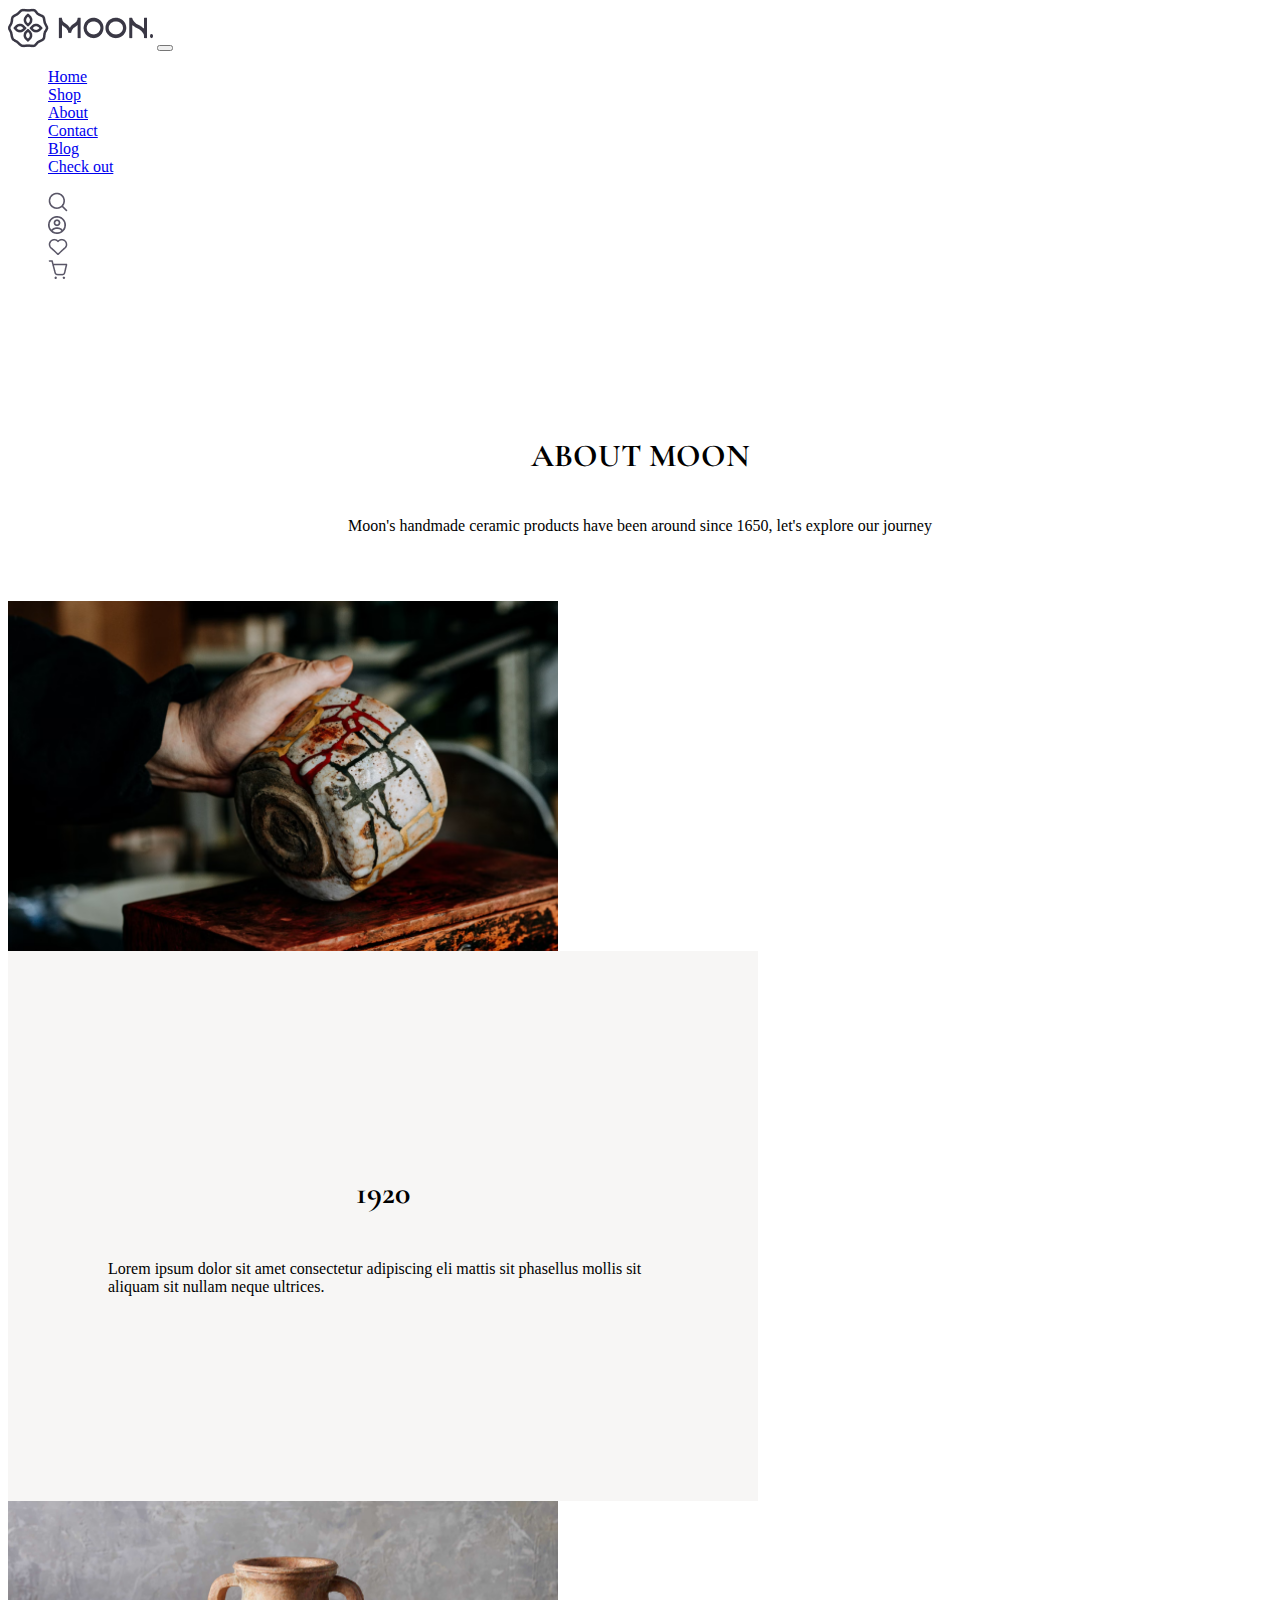
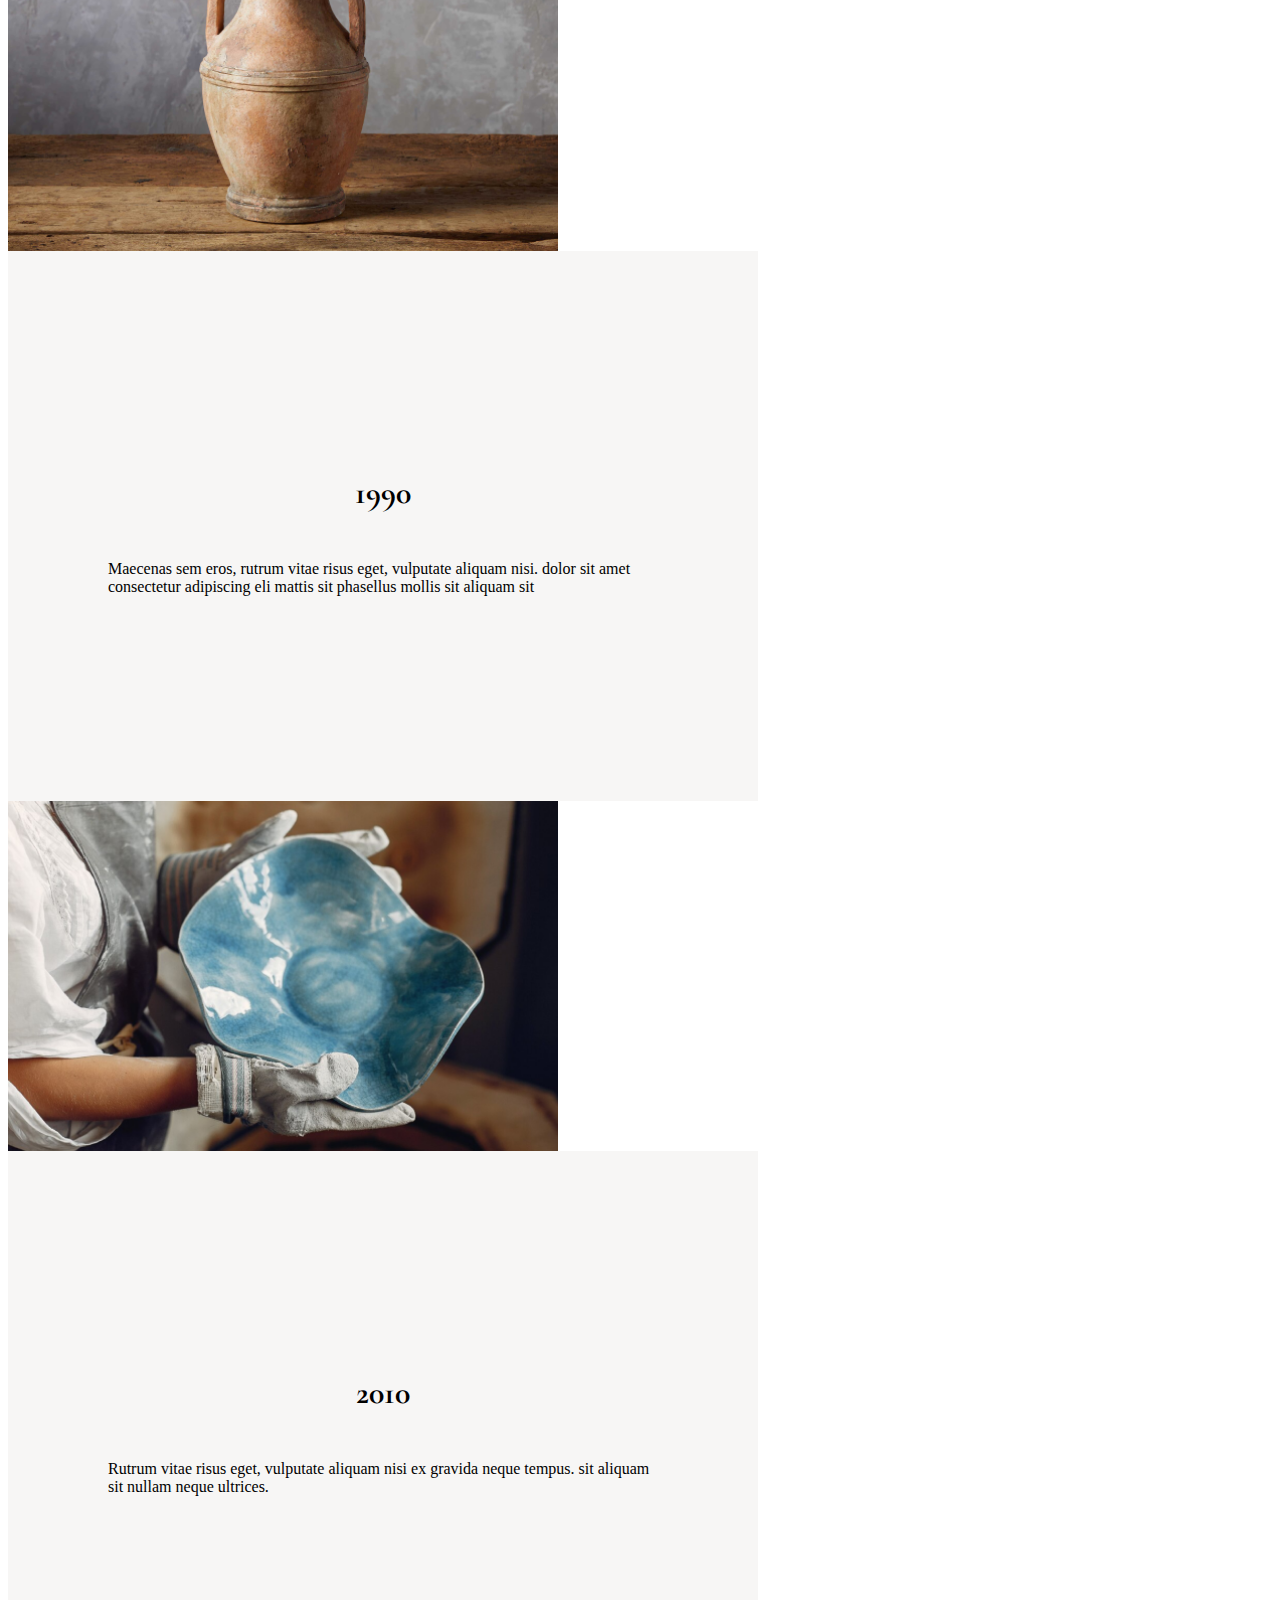
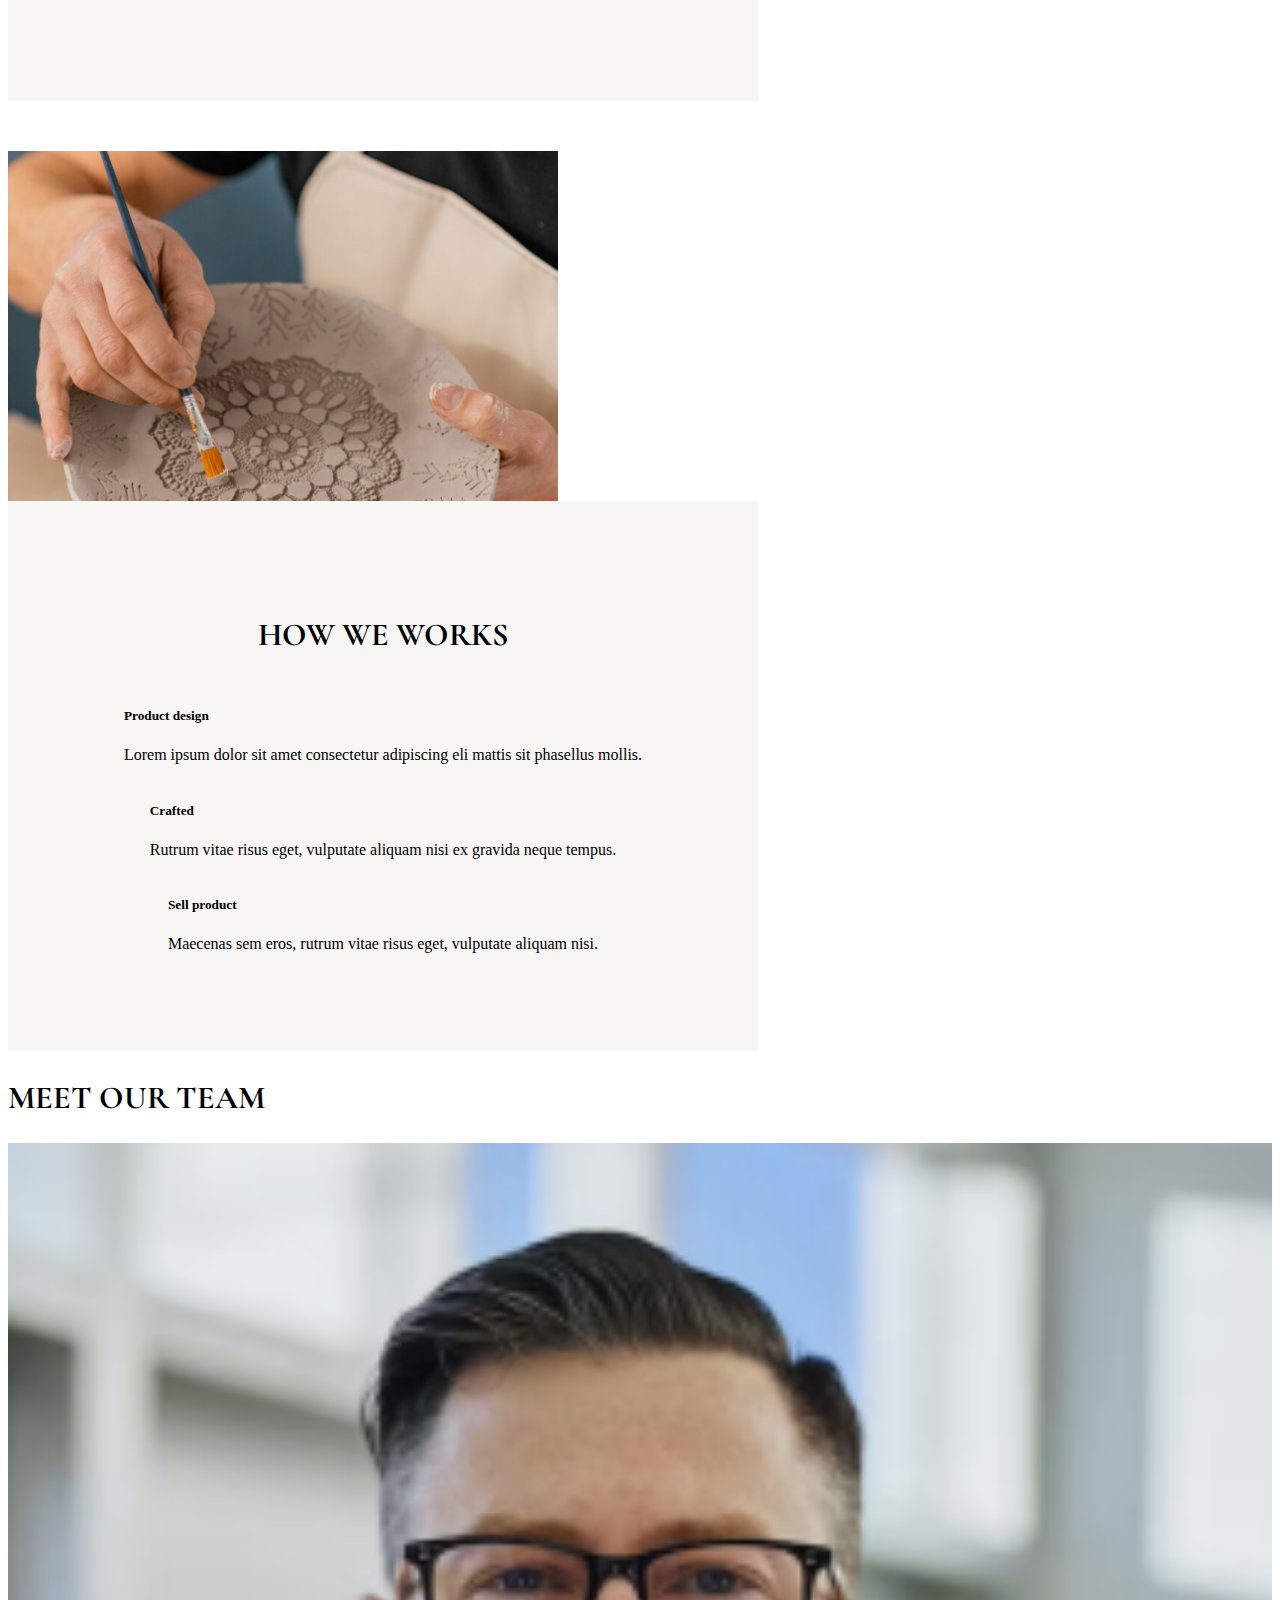
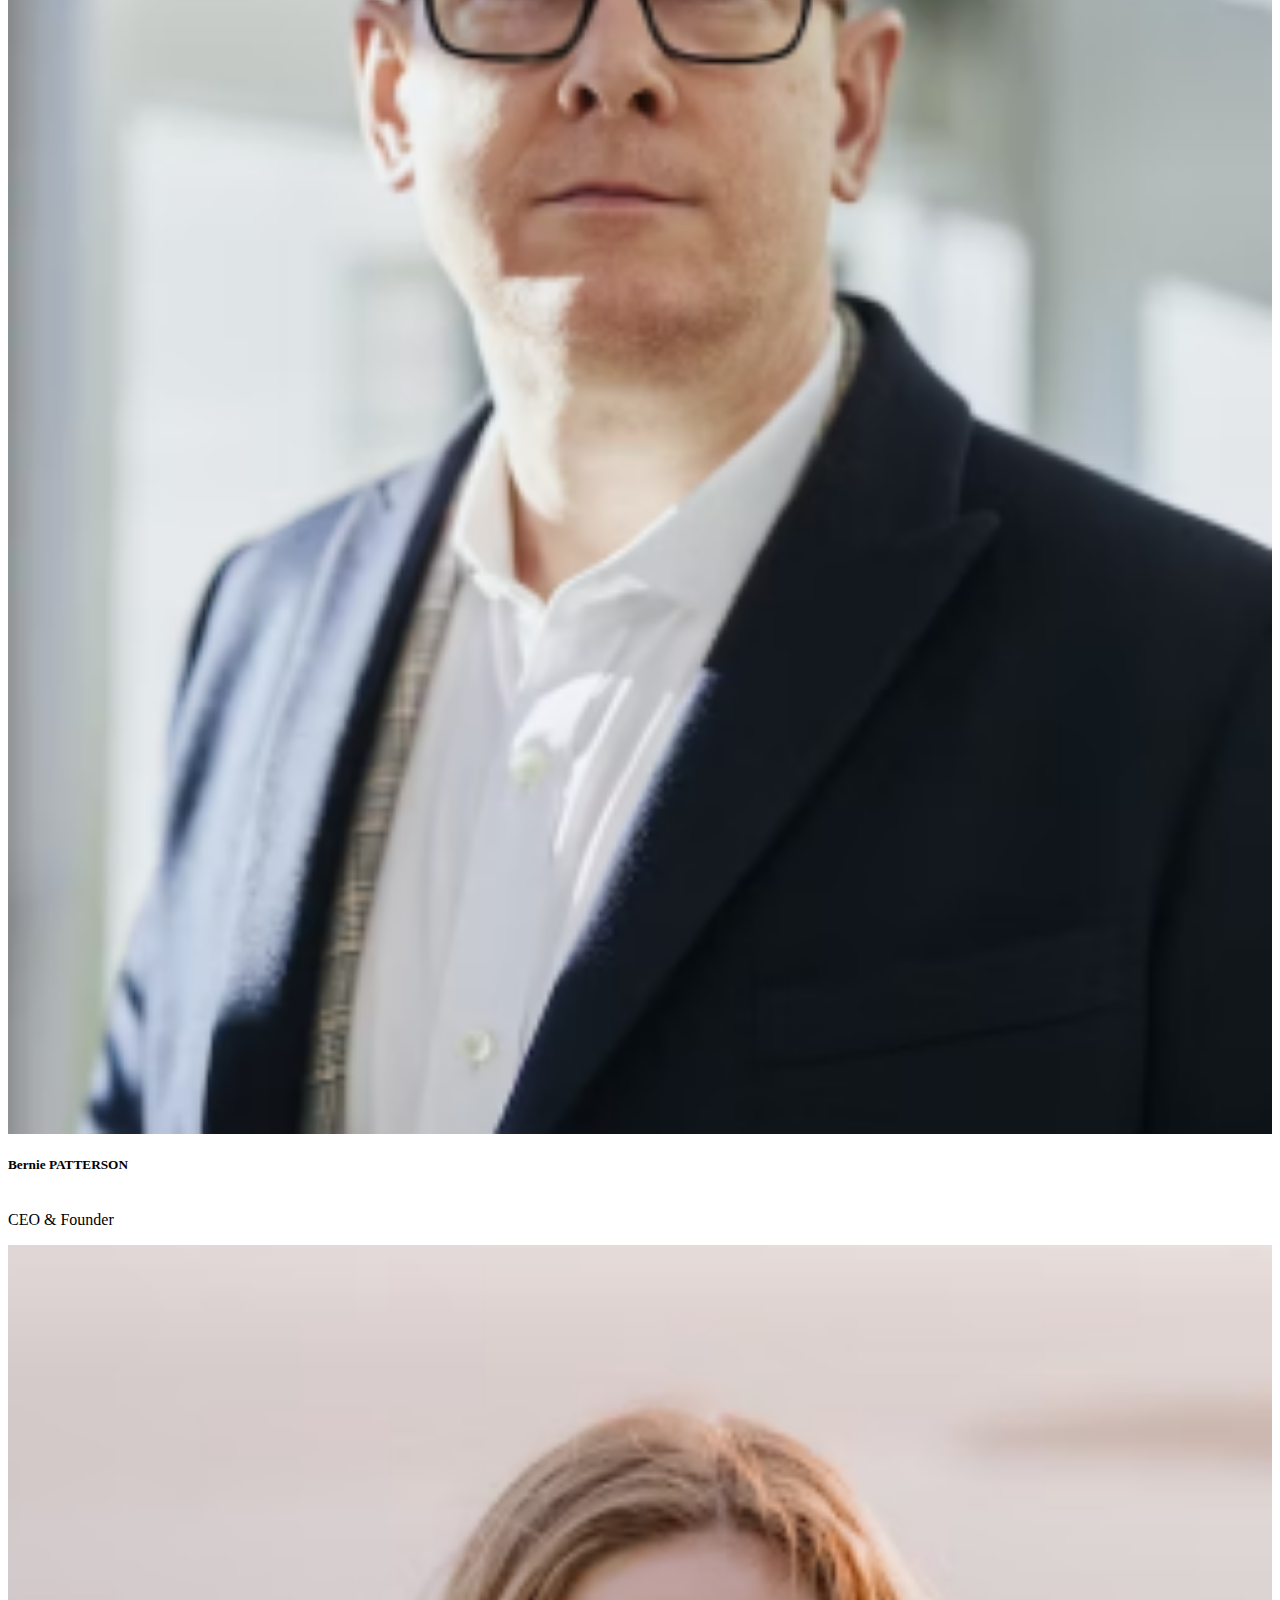
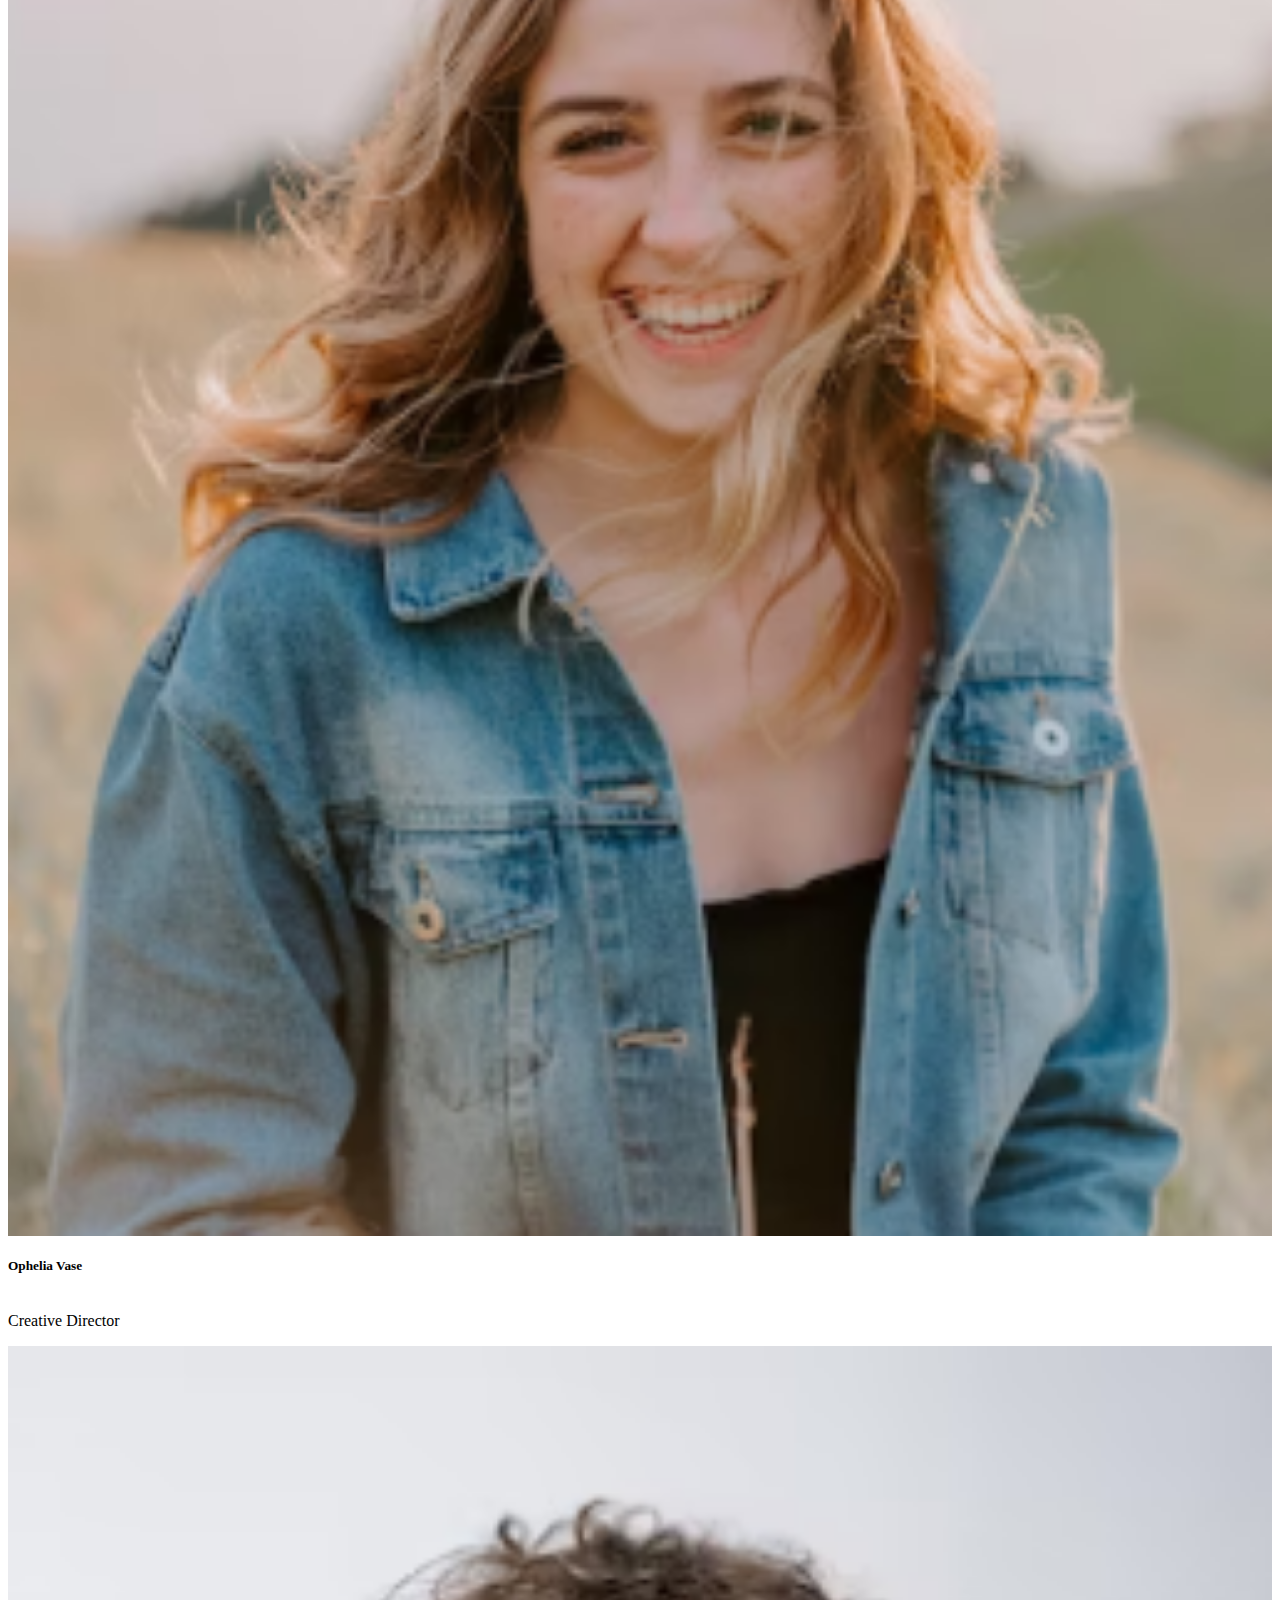
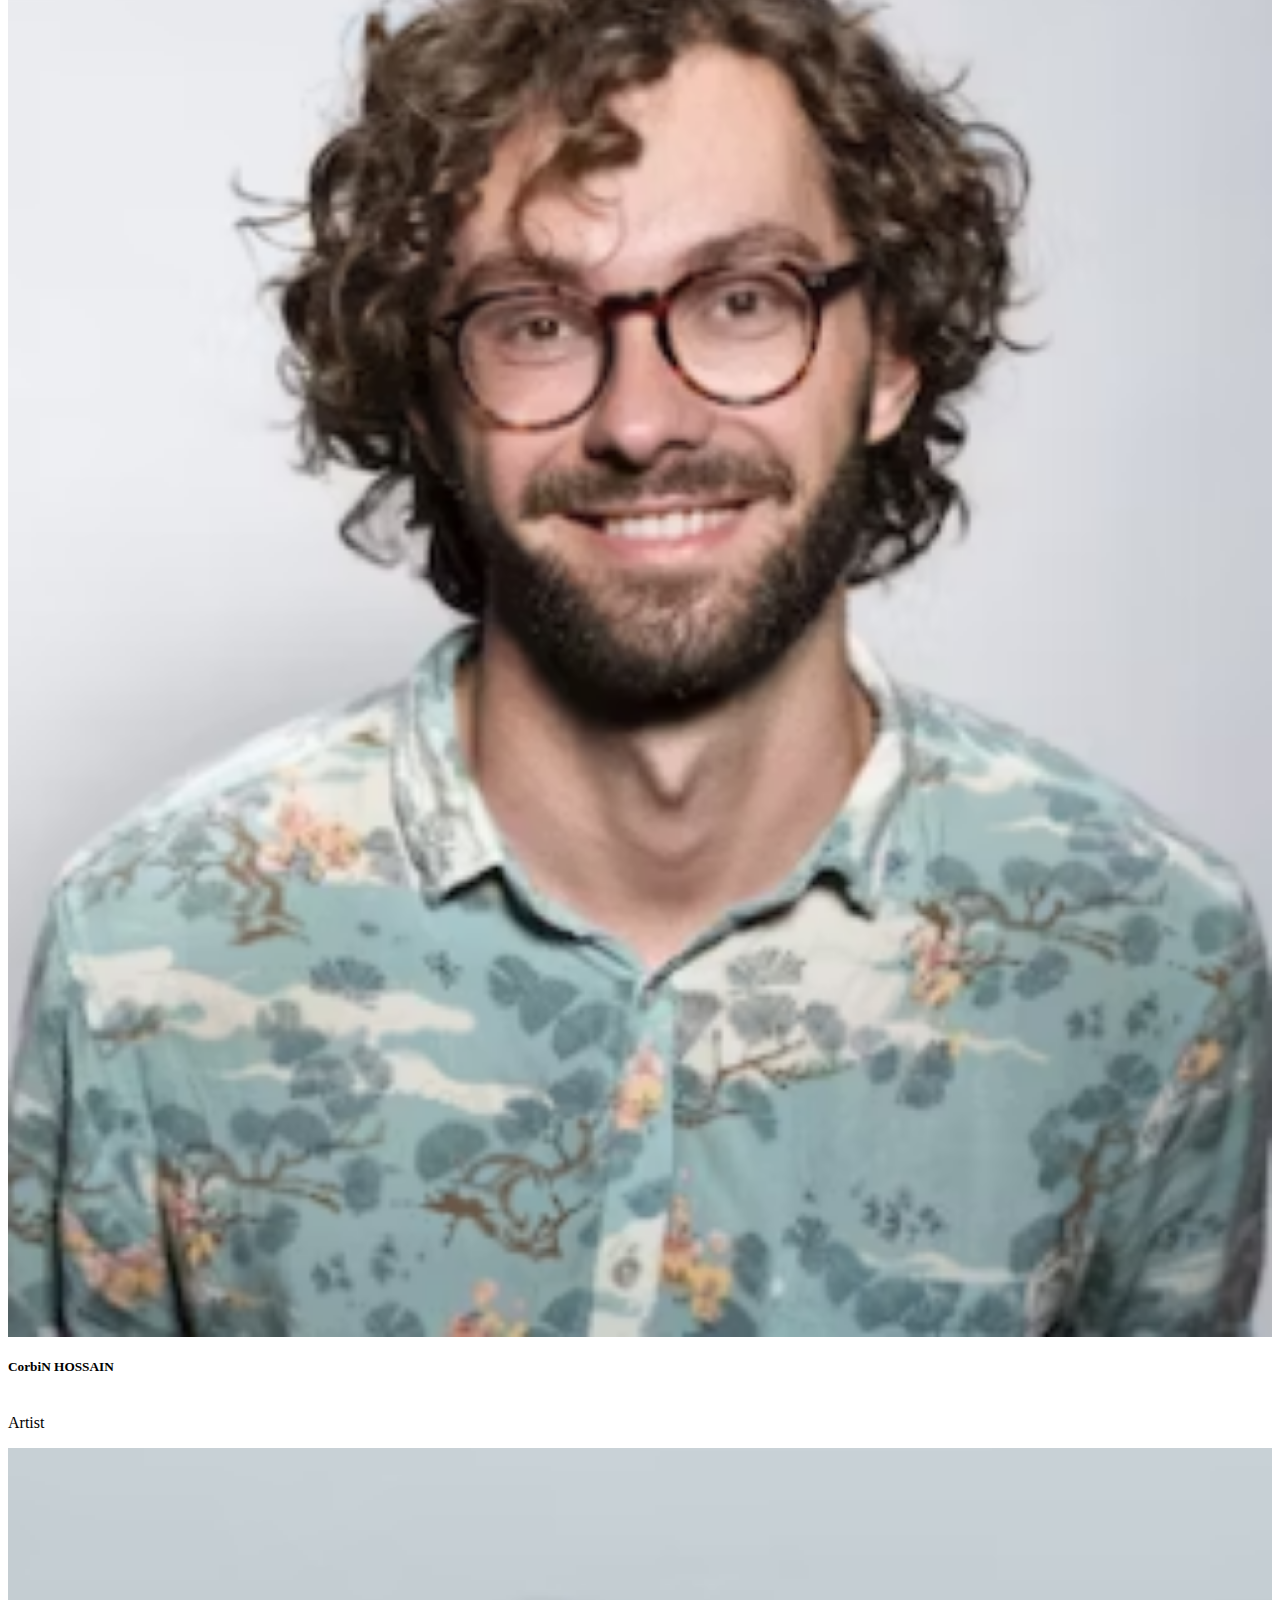
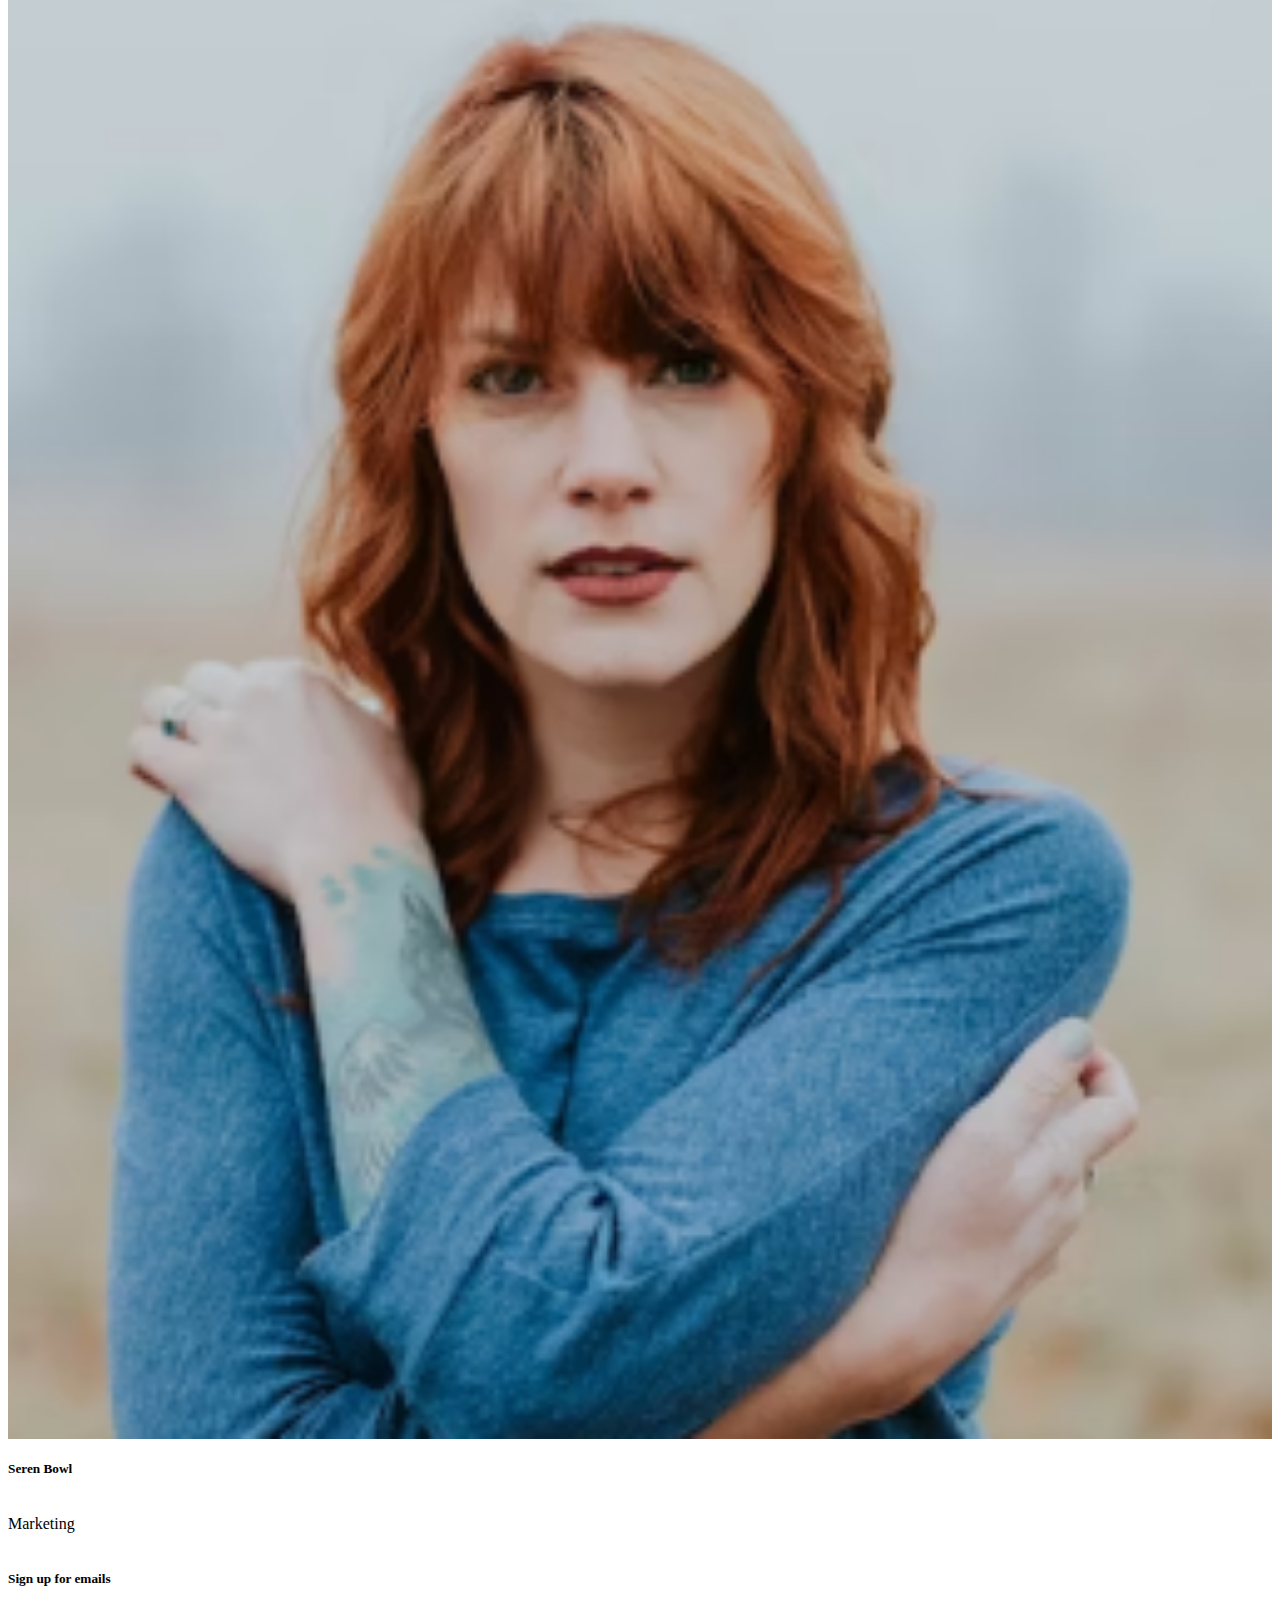
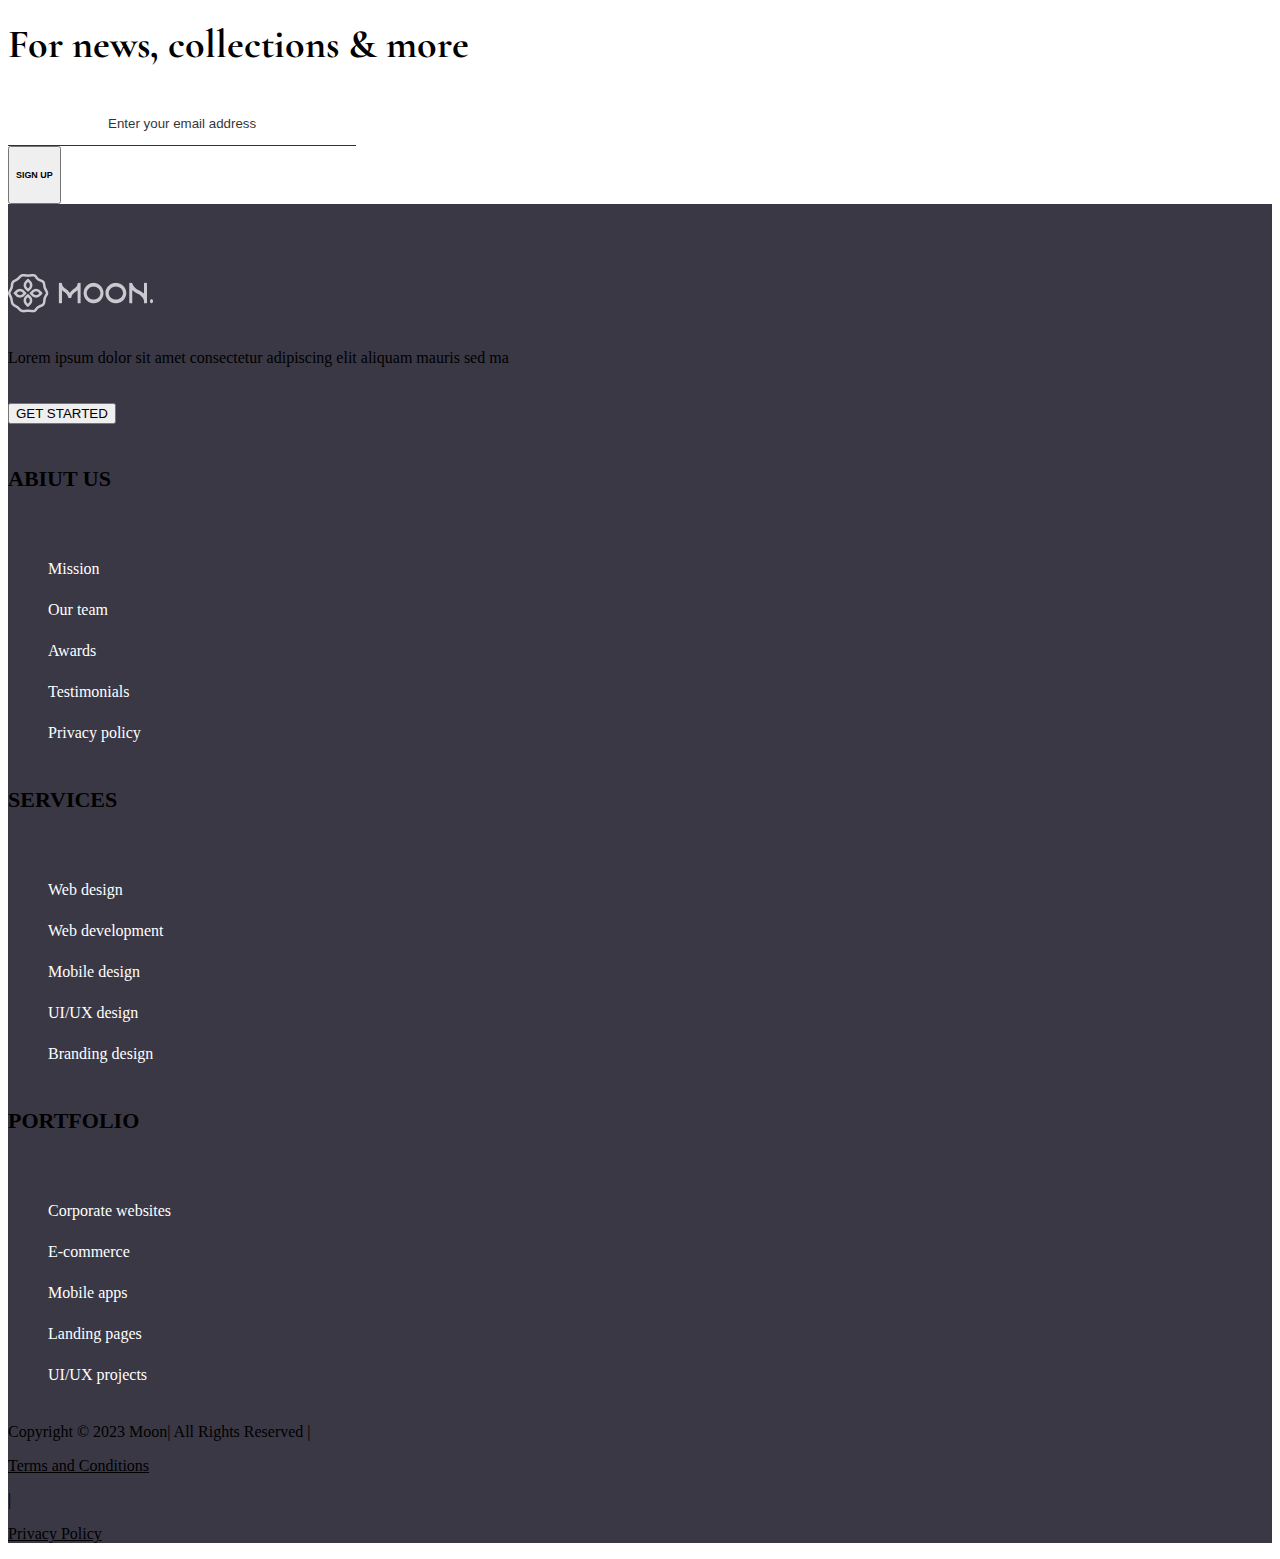
<file: about.html>
<!DOCTYPE html>
<html lang="en">
<head>
    <meta charset="UTF-8">
    <meta name="viewport" content="width=device-width, initial-scale=1.0">
    <title>Moon</title>
    <link rel="preconnect" href="https://fonts.googleapis.com" />
    <!-- Font Family -->
    <link rel="preconnect" href="https://fonts.gstatic.com" crossorigin />
    <link
      href="https://fonts.googleapis.com/css2?family=Cormorant+Garamond:ital,wght@0,300..700;1,300..700&display=swap"
      rel="stylesheet"
    />
    <!-- Bootstrap -->
    <link
      href="https://cdn.jsdelivr.net/npm/bootstrap@5.3.8/dist/css/bootstrap.min.css"
      rel="stylesheet"
      integrity="sha384-sRIl4kxILFvY47J16cr9ZwB07vP4J8+LH7qKQnuqkuIAvNWLzeN8tE5YBujZqJLB"
      crossorigin="anonymous"
    />
    <!-- CSS -->
    <link rel="stylesheet" href="./assets/css/main.css" />
</head>
<body>
    <header class="navbar navbar-expand-lg bg-body-tertiary fixed-top">
      <div class="container">
        <a class="navbar-brand" href="#"
          ><img src="./assets/img/navbar/logo.webp"
        /></a>
        <button
          class="navbar-toggler"
          type="button"
          data-bs-toggle="collapse"
          data-bs-target="#navbarSupportedContent"
          aria-controls="navbarSupportedContent"
          aria-expanded="false"
          aria-label="Toggle navigation"
        >
          <span class="navbar-toggler-icon"></span>
        </button>
        <div class="collapse navbar-collapse" id="navbarSupportedContent">
          <ul class="navbar-nav mb-2 mb-lg-0 gap-4">
            <li class="nav-item">
              <a class="nav-link" aria-current="page" href="./index.html">Home</a>
            </li>
            <li class="nav-item">
              <a class="nav-link" href="./shop.html">Shop</a>
            </li>
            <li class="nav-item">
              <a class="nav-link" href="./about.html">About</a>
            </li>
            <li class="nav-item">
              <a class="nav-link" href="./contact.html">Contact</a>
            </li>
            <li class="nav-item">
              <a class="nav-link" href="./blog.html">Blog</a>
            </li>
            <li class="nav-item">
              <a class="nav-link" href="./checkout.html">Check out</a>
            </li>
          </ul>
        </div>
        <div
          class="icons-part collapse navbar-collapse"
          id="navbarSupportedContent"
        >
          <ul class="navbar-nav mb-2 gap-2">
            <li class="nav-item">
              <a class="nav-link"
                ><img src="./assets/img/navbar/Search.webp"
              /></a>
            </li>
            <li class="nav-item">
              <a class="nav-link"
                ><img src="./assets/img/navbar/Avatar.webp"
              /></a>
            </li>
            <li class="nav-item">
              <a class="nav-link"
                ><img src="./assets/img/navbar/Heart.webp"
              /></a>
            </li>
            <li class="nav-item">
              <a class="nav-link"
                ><img src="./assets/img/navbar/Shopping-cart.webp"
              /></a>
            </li>
          </ul>
        </div>
      </div>
    </header>
    <main>
        <section class="about-moon">
          <h2 class="myFont">ABOUT MOON</h2>
          <P>Moon's handmade ceramic products have been around since 1650, let's explore our journey</P>
        </section>
        <section class="ceramics">
        <div class="container text-center">
          <div class="row justify-content-center">
            <div class="photo order-1 order-xl-2 col-md-6 "  style="background-image: url('./assets/img/about/1910ph.webp'); width: 550px; height: 350px;">
            </div>
            <div class="photo-details text-black order-2 order-xl-1  col-md-6" style="width: 550px; height: 350px;">
              <h3 class="myFont">1920</h3>
              <p>Lorem ipsum dolor sit amet consectetur adipiscing eli mattis sit phasellus mollis sit aliquam sit nullam neque ultrices.</p>
            </div>
            
          </div>
          <div class="row justify-content-center">
            <div class="photo col-md-6" style="background-image: url('./assets/img/about/1990ph.webp'); width: 550px; height: 350px;">
            </div>
             <div class="photo-details  text-black col-md-6" style="width: 550px; height: 350px;">
              <h3 class="myFont">1990</h3>
              <P>Maecenas sem eros, rutrum vitae risus eget, vulputate aliquam nisi. dolor sit amet consectetur adipiscing eli mattis sit phasellus mollis sit aliquam sit </P>
            </div>
            
          </div>
          <div class="row justify-content-center">
            <div class="photo order-1 order-xl-2 col-md-6" style="background-image: url('./assets/img/about/2010ph.webp');  width: 550px; height: 350px;">
            </div>
            <div class="photo-details first order-2 order-xl-1 text-black col-md-6" style="width: 550px; height: 350px;"> 
              <h3 class="myFont">2010</h3>
              <p>Rutrum vitae risus eget, vulputate aliquam nisi ex gravida neque tempus. sit aliquam sit nullam neque ultrices. </p>               
            </div>
            
          </div>
        </div>
      </section>
      <section class="how-we-works">
        <div class="container">
         <div class="row justify-content-center">
            <div class="photo  "  style="background-image: url('./assets/img/about/howWeWork.webp'); width: 550px; height: 350px; background-position: 0 -70px;">
            </div>
            <div class="photo-details text-black " style="width: 550px; height: 350px;">
              <h3 class="myFont">HOW WE WORKS</h3>
              <div>
                <h5>Product design</h5>
                <p>Lorem ipsum dolor sit amet consectetur adipiscing eli mattis sit phasellus mollis.</p>
              </div>
              <div>
                <h5>Crafted</h5>
                <p>Rutrum vitae risus eget, vulputate aliquam nisi ex gravida neque tempus.</p>
              </div>
              <div>
                <h5>Sell product</h5>
                <p>Maecenas sem eros, rutrum vitae risus eget, vulputate aliquam nisi.</p>
              </div>
            </div>
            
          </div>
        </div>
      </section>
      <section class="ourTeam py-5 text-center">
        <h2 class="myFont">MEET OUR TEAM</h2>
        <div class="container text-center">
          <div class="row row-cols-1 row-cols-sm-2 row-cols-md-3 row-cols-lg-4 g-4 shadow-none ">
  <div class="col rounded-0">
    <div class="card h-100">
      <img src="./assets/img/about/Bernie.webp" class="card-img-top" alt="Bernie PATTERSON">
      <div class="card-body">
        <h5 class="card-title">Bernie PATTERSON</h5>
        <p class="card-text opacity-75">CEO & Founder</p>
      </div>
    </div>
  </div>
  <div class="col">
    <div class="card h-100">
      <img src="./assets/img/about/Ophelia.webp" class="card-img-top" alt="Ophelia Vase">
      <div class="card-body">
        <h5 class="card-title">Ophelia Vase</h5>
        <p class="card-text opacity-75">Creative Director</p>
      </div>
    </div>
  </div>
  <div class="col">
    <div class="card h-100">
      <img src="./assets/img/about/CorbiN.webp" class="card-img-top" alt="CorbiN HOSSAIN">
      <div class="card-body">
        <h5 class="card-title">CorbiN HOSSAIN</h5>
        <p class="card-text opacity-75">Artist</p>
      </div>
    </div>
  </div>
  <div class="col">
    <div class="card h-100">
      <img src="./assets/img/about/Seren.webp" class="card-img-top" alt="Seren Bowl">
      <div class="card-body">
        <h5 class="card-title">Seren Bowl</h5>
        <p class="card-text opacity-75">Marketing</p>
      </div>
    </div>
  </div>
</div>
        </div>
      </section>
        <section class=" p-5">
         <div class="text-black text-center g-4">
                <div>
                  <h5>Sign up for emails</h5>
                  <h2 class="myFont text-uppercase" style="font-size: 40px;">
                    For news, collections & more
                  </h2>
                </div>
                <div class="pb-4">
                 <button class="my-btn " type="button">
                    <p>Enter your email address</p>
                  </button>
                </div>
                <div>
                  <button class="border-1 px-3 p-1 text-center bg-white" type="button">
                    <h6>SIGN UP</h6>
                  </button>
                </div>
            </div>
      </section>
    </main>
    <footer class="footer text-white " style="background-color: #3a3845;">
      <div class="container">
        <div class="row ju-space-between">
        <div class="left-side footer-item ">
          <div class="left-ch"><img src="./assets/img/navbar/logo-_1_.webp"></div>
         <div class="left-ch">
          <p class="w-75">Lorem ipsum dolor sit amet consectetur adipiscing elit aliquam mauris sed ma</p>
         </div>
          <div class="left-ch">
            <button class="btn border-white text-white rounded-0 p-">GET STARTED</button>
          </div>
        </div>
        <div class="right-side">
            <div class="row" >
          <nav class="footer-item col">
            <h3>ABIUT US</h3>
            <ul>
              <li> <a href="#">Mission</a> </li>
              <li> <a href="#">Our team</a> </li>
              <li> <a href="#">Awards</a> </li>
              <li> <a href="#">Testimonials</a> </li>
              <li> <a href="#">Privacy policy</a> </li>
            </ul>
          </nav>
          <nav class="footer-item col">
            <h3>SERVICES</h3>
            <ul>
              <li> <a href="#">Web design</a> </li>
              <li> <a href="#">Web development</a> </li>
              <li> <a href="#">Mobile design</a> </li>
              <li> <a href="#">UI/UX design</a> </li>
              <li> <a href="#">Branding design</a> </li>
            </ul>
          </nav>
           <nav class="footer-item col">
            <h3>PORTFOLIO</h3>
            <ul>
              <li> <a href="#">Corporate websites</a> </li>
              <li> <a href="#">E-commerce</a> </li>
              <li> <a href="#">Mobile apps</a> </li>
              <li> <a href="#">Landing pages</a> </li>
              <li> <a href="#">UI/UX projects</a> </li>
            </ul>
          </nav>
          </div>
          
          </div>
          <div class="d-flex justify-content-center p-1">
            <p class="opacity-50">Copyright © 2023 Moon| All Rights Reserved | </p>
            <p class="opacity-25 " style="text-decoration: underline;">Terms and Conditions</p>
            <p class="opacity-25 "> | </p>
            <p class="opacity-25 " style="text-decoration: underline;"> Privacy Policy</p>
          </div>
        </div>
      </div>

    </footer>

    <script
      src="https://cdn.jsdelivr.net/npm/bootstrap@5.3.8/dist/js/bootstrap.bundle.min.js"
      integrity="sha384-FKyoEForCGlyvwx9Hj09JcYn3nv7wiPVlz7YYwJrWVcXK/BmnVDxM+D2scQbITxI"
      crossorigin="anonymous"
    ></script>
</body>
</html>
</file>
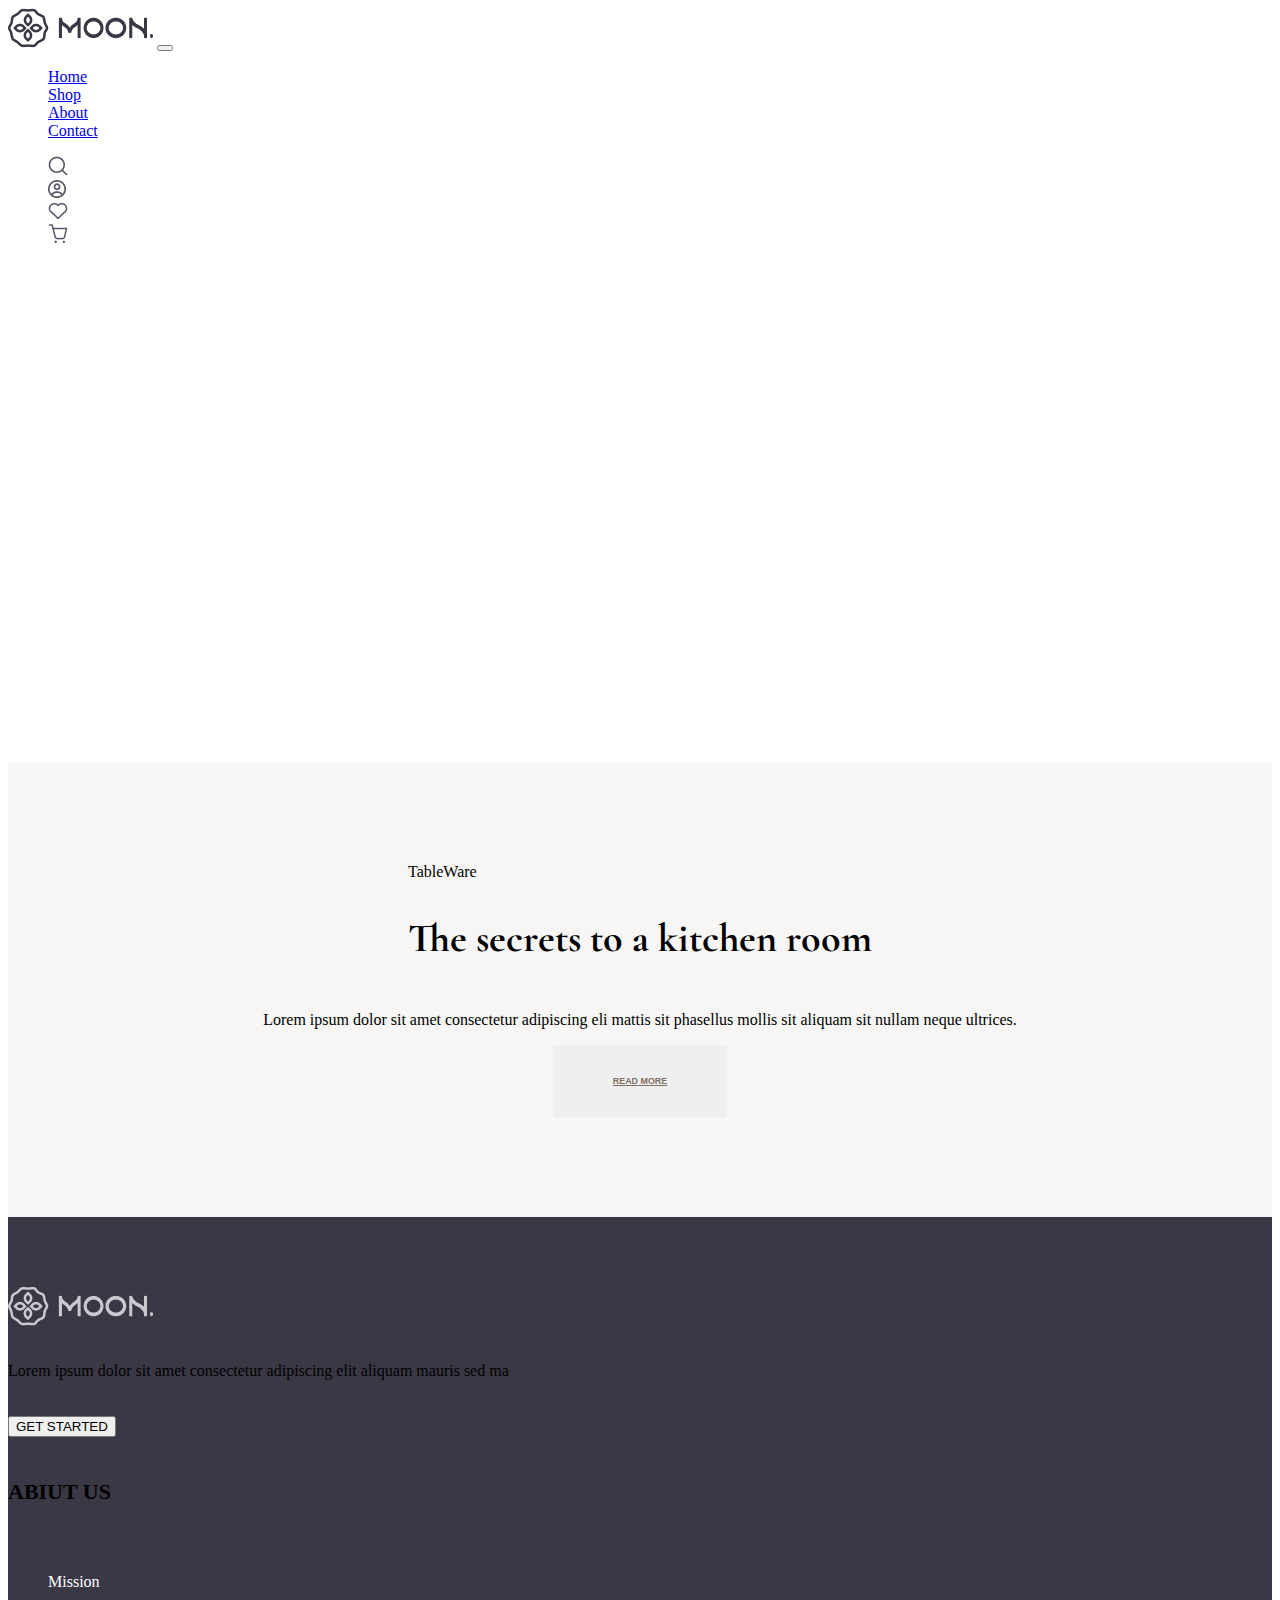
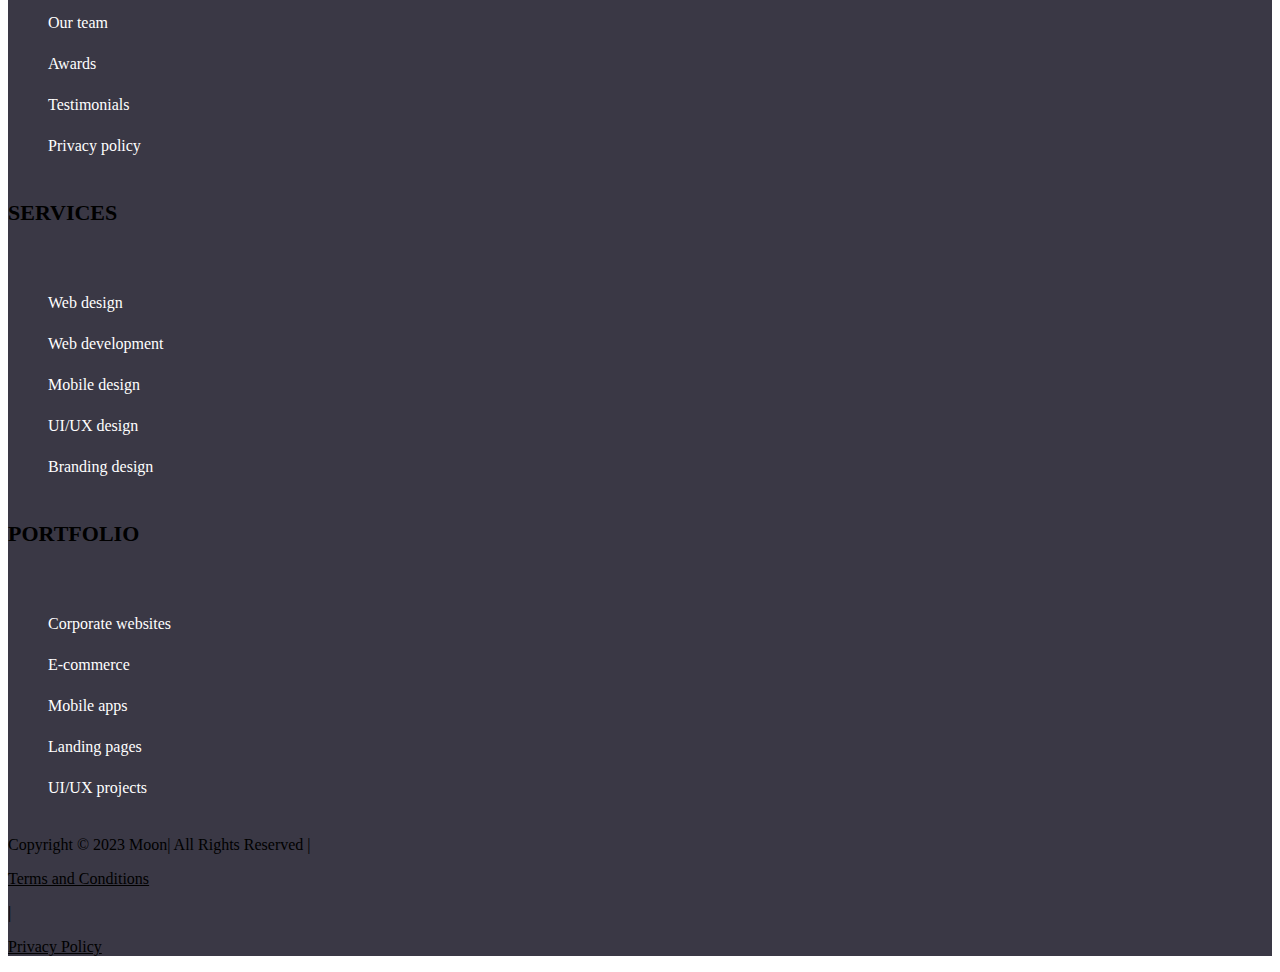
<file: blog.html>
<!DOCTYPE html>
<html lang="en">
<head>
    <meta charset="UTF-8">
    <meta name="viewport" content="width=device-width, initial-scale=1.0">
    <title>Moon</title>
    <link rel="preconnect" href="https://fonts.googleapis.com" />
    <!-- Font Family -->
    <link rel="preconnect" href="https://fonts.gstatic.com" crossorigin />
    <link
      href="https://fonts.googleapis.com/css2?family=Cormorant+Garamond:ital,wght@0,300..700;1,300..700&display=swap"
      rel="stylesheet"
    />
    <!-- Bootstrap -->
    <link
      href="https://cdn.jsdelivr.net/npm/bootstrap@5.3.8/dist/css/bootstrap.min.css"
      rel="stylesheet"
      integrity="sha384-sRIl4kxILFvY47J16cr9ZwB07vP4J8+LH7qKQnuqkuIAvNWLzeN8tE5YBujZqJLB"
      crossorigin="anonymous"
    />
    <!-- CSS -->
    <link rel="stylesheet" href="./assets/css/main.css" />
</head>
<body>
    <header class="navbar navbar-expand-lg bg-body-tertiary fixed-top">
      <div class="container">
        <a class="navbar-brand" href="#"
          ><img src="./assets/img/navbar/logo.webp"
        /></a>
        <button
          class="navbar-toggler"
          type="button"
          data-bs-toggle="collapse"
          data-bs-target="#navbarSupportedContent"
          aria-controls="navbarSupportedContent"
          aria-expanded="false"
          aria-label="Toggle navigation"
        >
          <span class="navbar-toggler-icon"></span>
        </button>
        <div class="collapse navbar-collapse" id="navbarSupportedContent">
          <ul class="navbar-nav mb-2 mb-lg-0 gap-4">
            <li class="nav-item">
              <a class="nav-link" aria-current="page" href="./index.html">Home</a>
            </li>
            <li class="nav-item">
              <a class="nav-link" href="./shop.html">Shop</a>
            </li>
            <li class="nav-item">
              <a class="nav-link" href="./about.html">About</a>
            </li>
            <li class="nav-item">
              <a class="nav-link" href="./contact.html">Contact</a>
            </li>
          </ul>
        </div>
        <div
          class="icons-part collapse navbar-collapse"
          id="navbarSupportedContent"
        >
          <ul class="navbar-nav mb-2 gap-2">
            <li class="nav-item">
              <a class="nav-link"
                ><img src="./assets/img/navbar/Search.webp"
              /></a>
            </li>
            <li class="nav-item">
              <a class="nav-link"
                ><img src="./assets/img/navbar/Avatar.webp"
              /></a>
            </li>
            <li class="nav-item">
              <a class="nav-link"
                ><img src="./assets/img/navbar/Heart.webp"
              /></a>
            </li>
            <li class="nav-item">
              <a class="nav-link"
                ><img src="./assets/img/navbar/Shopping-cart.webp"
              /></a>
            </li>
          </ul>
        </div>
      </div>
    </header>
    <main>
      <section class="hero" style="padding-top: 200px;">
        <div class="row">
          <div class="photo col-md-6" style="background-image: url('./assets/img/');">
            </div>
            <div class="photo-details text-black col-md-6">
                <div class="christmas-item">
                  <span>TableWare</span>
                  <h2 class="myFont text-uppercase" style="font-size: 40px;">
                    The secrets to a kitchen room
                  </h2>
                </div>
                <div class="christmas-item">
                  <p>Lorem ipsum dolor sit amet consectetur adipiscing eli mattis sit phasellus mollis sit aliquam sit nullam neque ultrices.</p>
                </div>
                <div class="christmas-item">
                  <button class="btn mx-auto" type="button">
                    <h6 style="text-decoration: underline;">READ MORE</h6>
                  </button>
              </div>
            </div>
          </div>
      </section>
    </main>
    <footer class="footer text-white " style="background-color: #3a3845;">
      <div class="container">
        <div class="row ju-space-between">
        <div class="left-side footer-item ">
          <div class="left-ch"><img src="./assets/img/navbar/logo-_1_.webp"></div>
         <div class="left-ch">
          <p class="w-75">Lorem ipsum dolor sit amet consectetur adipiscing elit aliquam mauris sed ma</p>
         </div>
          <div class="left-ch">
            <button class="btn border-white text-white rounded-0 p-">GET STARTED</button>
          </div>
        </div>
        <div class="right-side">
            <div class="row" >
          <nav class="footer-item col">
            <h3>ABIUT US</h3>
            <ul>
              <li> <a href="#">Mission</a> </li>
              <li> <a href="#">Our team</a> </li>
              <li> <a href="#">Awards</a> </li>
              <li> <a href="#">Testimonials</a> </li>
              <li> <a href="#">Privacy policy</a> </li>
            </ul>
          </nav>
          <nav class="footer-item col">
            <h3>SERVICES</h3>
            <ul>
              <li> <a href="#">Web design</a> </li>
              <li> <a href="#">Web development</a> </li>
              <li> <a href="#">Mobile design</a> </li>
              <li> <a href="#">UI/UX design</a> </li>
              <li> <a href="#">Branding design</a> </li>
            </ul>
          </nav>
           <nav class="footer-item col">
            <h3>PORTFOLIO</h3>
            <ul>
              <li> <a href="#">Corporate websites</a> </li>
              <li> <a href="#">E-commerce</a> </li>
              <li> <a href="#">Mobile apps</a> </li>
              <li> <a href="#">Landing pages</a> </li>
              <li> <a href="#">UI/UX projects</a> </li>
            </ul>
          </nav>
          </div>
          
          </div>
          <div class="d-flex justify-content-center p-1">
            <p class="opacity-50">Copyright © 2023 Moon| All Rights Reserved | </p>
            <p class="opacity-25 " style="text-decoration: underline;">Terms and Conditions</p>
            <p class="opacity-25 "> | </p>
            <p class="opacity-25 " style="text-decoration: underline;"> Privacy Policy</p>
          </div>
        </div>
      </div>

    </footer>

    <script
      src="https://cdn.jsdelivr.net/npm/bootstrap@5.3.8/dist/js/bootstrap.bundle.min.js"
      integrity="sha384-FKyoEForCGlyvwx9Hj09JcYn3nv7wiPVlz7YYwJrWVcXK/BmnVDxM+D2scQbITxI"
      crossorigin="anonymous"
    ></script>
</body>
</html>
</file>
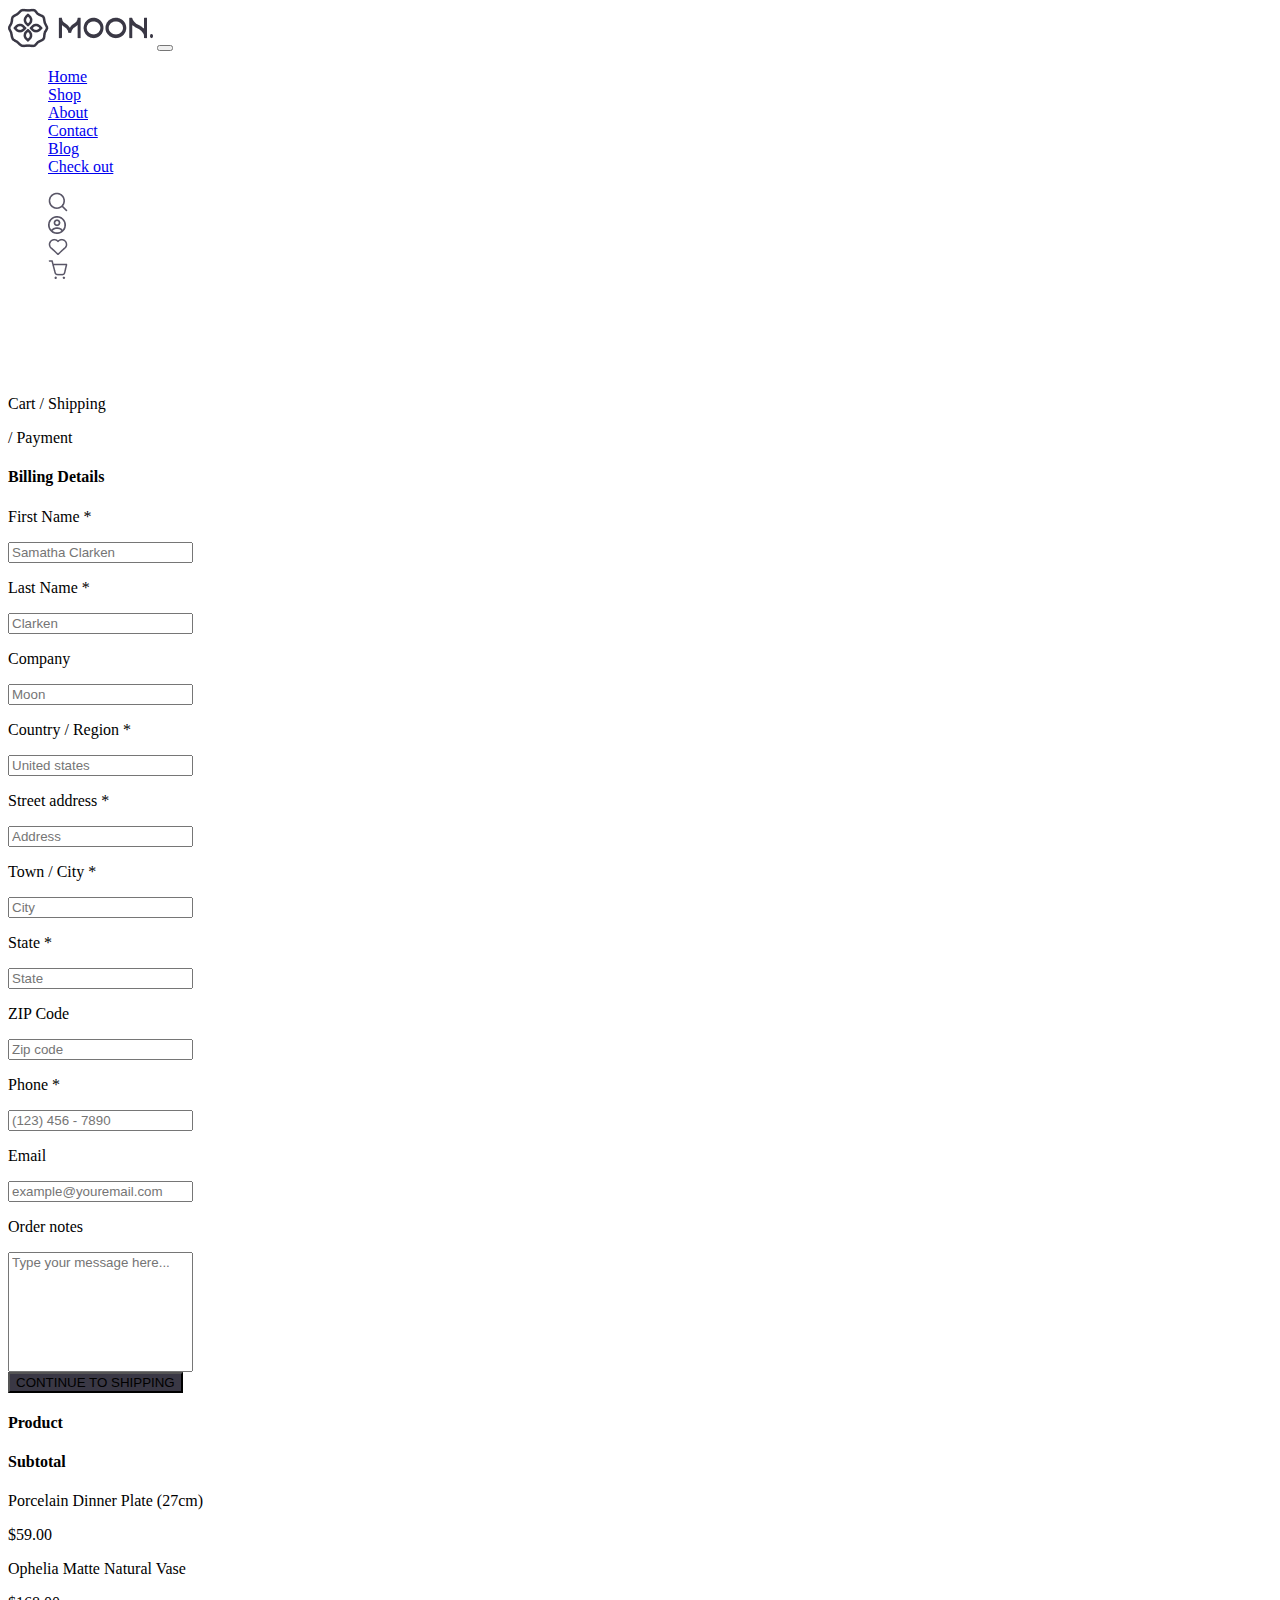
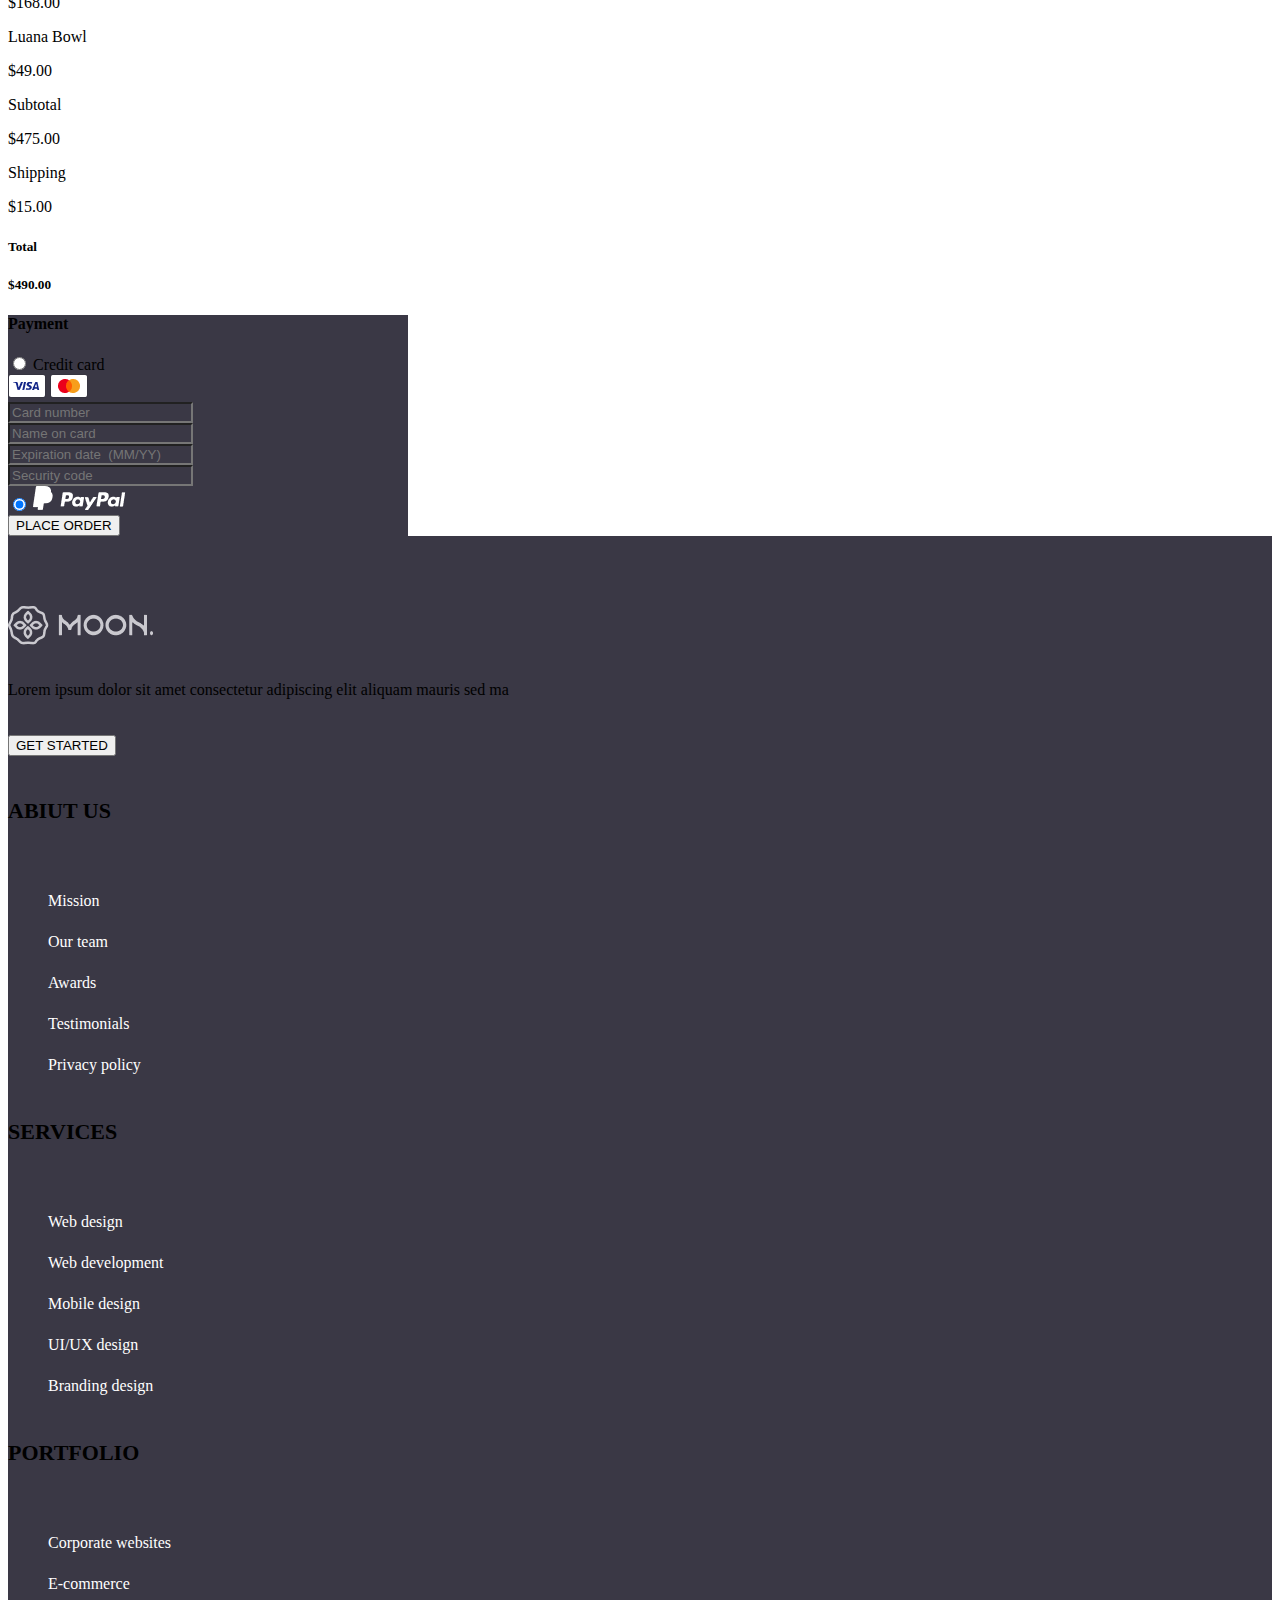
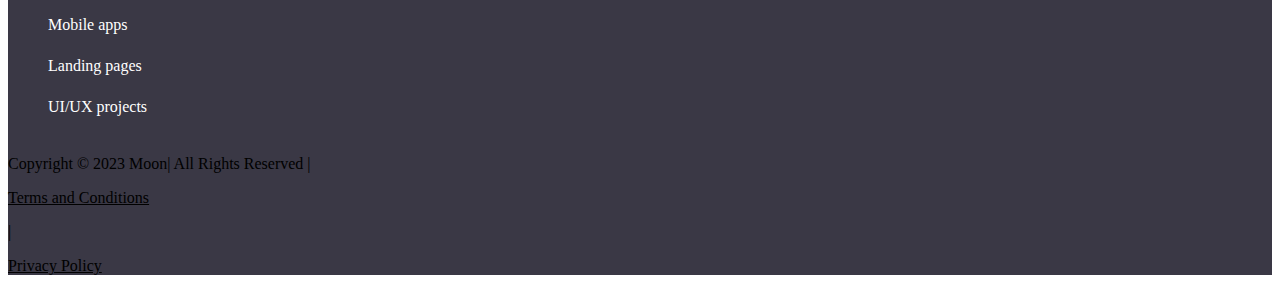
<file: checkout.html>
<!DOCTYPE html>
<html lang="en">
<head>
    <meta charset="UTF-8">
    <meta name="viewport" content="width=device-width, initial-scale=1.0">
    <title>Moon</title>
    <link rel="preconnect" href="https://fonts.googleapis.com" />
    <!-- Font Family -->
    <link rel="preconnect" href="https://fonts.gstatic.com" crossorigin />
    <link
      href="https://fonts.googleapis.com/css2?family=Cormorant+Garamond:ital,wght@0,300..700;1,300..700&display=swap"
      rel="stylesheet"
    />
    <!-- Bootstrap -->
    <link
      href="https://cdn.jsdelivr.net/npm/bootstrap@5.3.8/dist/css/bootstrap.min.css"
      rel="stylesheet"
      integrity="sha384-sRIl4kxILFvY47J16cr9ZwB07vP4J8+LH7qKQnuqkuIAvNWLzeN8tE5YBujZqJLB"
      crossorigin="anonymous"
    />
    <!-- CSS -->
    <link rel="stylesheet" href="./assets/css/main.css" />
</head>
<body>
    <header class="navbar navbar-expand-lg bg-body-tertiary fixed-top">
      <div class="container">
        <a class="navbar-brand" href="#"
          ><img src="./assets/img/navbar/logo.webp"
        /></a>
        <button
          class="navbar-toggler"
          type="button"
          data-bs-toggle="collapse"
          data-bs-target="#navbarSupportedContent"
          aria-controls="navbarSupportedContent"
          aria-expanded="false"
          aria-label="Toggle navigation"
        >
          <span class="navbar-toggler-icon"></span>
        </button>
        <div class="collapse navbar-collapse" id="navbarSupportedContent">
          <ul class="navbar-nav mb-2 mb-lg-0 gap-4">
            <li class="nav-item">
              <a class="nav-link" aria-current="page" href="./index.html">Home</a>
            </li>
            <li class="nav-item">
              <a class="nav-link" href="./shop.html">Shop</a>
            </li>
            <li class="nav-item">
              <a class="nav-link" href="./about.html">About</a>
            </li>
            <li class="nav-item">
              <a class="nav-link" href="./contact.html">Contact</a>
            </li>
            <li class="nav-item">
              <a class="nav-link" href="./blog.html">Blog</a>
            </li>
            <li class="nav-item">
              <a class="nav-link" href="./checkout.html">Check out</a>
            </li>
          </ul>
        </div>
        <div
          class="icons-part collapse navbar-collapse"
          id="navbarSupportedContent"
        >
          <ul class="navbar-nav mb-2 gap-2">
            <li class="nav-item">
              <a class="nav-link"
                ><img src="./assets/img/navbar/Search.webp"
              /></a>
            </li>
            <li class="nav-item">
              <a class="nav-link"
                ><img src="./assets/img/navbar/Avatar.webp"
              /></a>
            </li>
            <li class="nav-item">
              <a class="nav-link"
                ><img src="./assets/img/navbar/Heart.webp"
              /></a>
            </li>
            <li class="nav-item">
              <a class="nav-link"
                ><img src="./assets/img/navbar/Shopping-cart.webp"
              /></a>
            </li>
          </ul>
        </div>
      </div>
    </header>
    <main>
        <section class="container" style="padding-top: 80px;">
            <!-- the fist line -->
            <div class="d-flex">
               <p class="opacity-50">Cart / Shipping&nbsp;</p><p>/ Payment</p>
            </div>
            <div class="row row-cols-1 row-cols-md-2">
                <div class="BillingDetails p-3">
                    <h4>Billing Details</h4>
        <div class="form d-flex row row-cols-1 row-cols-md-2 text-start">
          <div class="col">
            <p>First Name *</p>
            <form><input class="form-control border-1 border-black rounded-0" type="text" placeholder="Samatha Clarken" ></form>
          </div>
          <div class="col">
            <p>Last Name *</p>
            <form><input class="form-control border-1 border-black rounded-0" type="text" placeholder="Clarken"></form>
          </div>
          <div class="col">
            <p>Company</p>
            <form><input class="form-control border-1 border-black rounded-0" placeholder="Moon"></form>
          </div>
          <div class="col">
            <p>Country / Region *</p>
            <form><input class="form-control border-1 border-black rounded-0" type="text" placeholder="United states"></form>
          </div>
          <div class="col">
            <p>Street address *</p>
            <form><input class="form-control border-1 border-black rounded-0" type="text" placeholder="Address"></form>
          </div>
        </div>
        <div class="form d-flex row row-cols-1 row-cols-md-2 text-start">
          <div class="col">
            <p>Town / City *</p>
            <form><input class="form-control border-1 border-black rounded-0" type="text" placeholder="City" ></form>
          </div>
          <div class="col">
            <p>State *</p>
            <form><input class="form-control border-1 border-black rounded-0" type="text" placeholder="State"></form>
          </div>
          <div class="col">
            <p>ZIP Code</p>
            <form><input class="form-control border-1 border-black rounded-0" type="number" placeholder="Zip code"></form>
          </div>
          <div class="col">
            <p>Phone *</p>
            <form><input class="form-control border-1 border-black rounded-0" placeholder="(123) 456 - 7890"></form>
          </div>
          <div class="col">
            <p>Email</p>
            <form><input class="form-control border-1 border-black rounded-0" type="email" placeholder="example@youremail.com"></form>
          </div>
        </div>
        <div class="ordernotes text-start">
            <p>Order notes</p>
            <form><input class="form-control border-1  border-black rounded-0" type="text" placeholder="Type your message here..." style="padding-bottom: 100px;"></form>
        </div>
        <button type="button" class="btn rounded-0 mb-2 text-white mt-3 px-5 d-flex justify-content-center" style="background-color: #3a3845;">CONTINUE TO SHIPPING</button>
                </div>
                <div class="moreDetails d-flex flex-column gap-4 p-3" >
                    <div class="productTotal ">
                        <div class="d-flex justify-content-between border-bottom">
                            <h4>Product</h4>
                            <h4>Subtotal</h4>
                        </div>
                        <div class="row  border-bottom">
                            <div class="d-flex justify-content-between">
                                <p>Porcelain Dinner Plate (27cm)</p>
                                <span>$59.00</span>
                            </div>
                            <div class="d-flex justify-content-between">
                                <p>Ophelia Matte Natural  Vase</p>
                                <span>$168.00</span>
                            </div>
                            <div class="d-flex justify-content-between">
                                <p>Luana Bowl</p>
                                <span>$49.00</span>
                            </div>
                            <div class="d-flex justify-content-between">
                                <p class="fw-bold">Subtotal</p>
                                <p class="fw-bold">$475.00</p>
                            </div>
                            <div class="d-flex justify-content-between">
                                <p class="fw-bold">Shipping</p>
                                <p class="fw-bold">$15.00</p>
                            </div>
                        </div>
                        <div class="d-flex justify-content-between pt-3">
                            <h5>Total</h5>
                            <h5 >$490.00</h5>
                        </div>
                    </div>
                    <div class="Payment text-white p-3" style="background-color: #3a3845;">
                        <div class="container">
                        <h4>Payment</h4>
                        <div class="form-check d-flex justify-content-between border-bottom pb-2">
                           <div>
                            <input class="form-check-input" type="radio" name="radioDefault" id="radioDefault1">
                            <label class="form-check-label" for="radioDefault1">Credit card</label>
                           </div>
                           <div>
                            <img src="./assets/img/checkout/Frame.webp">
                            <img src="./assets/img/checkout/Frame-_1_.webp">
                           </div>
                        </div>
                        <form><input class="form-control border-white rounded-0 mb-3  mt-2" type="text" placeholder="Card number" style="background-color: #3a3845;"></form>
                        <form><input class="form-control border-white rounded-0 mb-3" type="text" placeholder="Name on card" style="background-color: #3a3845;"></form>
                        <div class="d-flex gap-3 border-bottom">
                            <form><input class="form-control border-white rounded-0 mb-3" type="text" placeholder="Expiration date  (MM/YY)" style="background-color: #3a3845;"></form>
                            <form><input class="form-control border-white rounded-0 mb-3" type="text" placeholder="Security code" style="background-color: #3a3845;"></form>
                        </div>
                        
                        <div class="form-check p-4">
                          <input class="form-check-input" type="radio" name="radioDefault" id="radioDefault2" checked>
                          <label class="form-check-label" for="radioDefault2">
                            <img src="./assets/img/checkout/paypal.webp">
                          </label>
                        </div>
                        <button type="button" class="btn border-white text-white rounded-0 mb-2 w-100">PLACE ORDER</button>
                        </div>
                    </div>

          </div>
            </div>
        </section>
    </main>
    <footer class="footer text-white " style="background-color: #3a3845;">
      <div class="container">
        <div class="row ju-space-between">
        <div class="left-side footer-item ">
          <div class="left-ch"><img src="./assets/img/navbar/logo-_1_.webp"></div>
         <div class="left-ch">
          <p class="w-75">Lorem ipsum dolor sit amet consectetur adipiscing elit aliquam mauris sed ma</p>
         </div>
          <div class="left-ch">
            <button class="btn border-white text-white rounded-0 p-">GET STARTED</button>
          </div>
        </div>
        <div class="right-side">
            <div class="row" >
          <nav class="footer-item col">
            <h3>ABIUT US</h3>
            <ul>
              <li> <a href="#">Mission</a> </li>
              <li> <a href="#">Our team</a> </li>
              <li> <a href="#">Awards</a> </li>
              <li> <a href="#">Testimonials</a> </li>
              <li> <a href="#">Privacy policy</a> </li>
            </ul>
          </nav>
          <nav class="footer-item col">
            <h3>SERVICES</h3>
            <ul>
              <li> <a href="#">Web design</a> </li>
              <li> <a href="#">Web development</a> </li>
              <li> <a href="#">Mobile design</a> </li>
              <li> <a href="#">UI/UX design</a> </li>
              <li> <a href="#">Branding design</a> </li>
            </ul>
          </nav>
           <nav class="footer-item col">
            <h3>PORTFOLIO</h3>
            <ul>
              <li> <a href="#">Corporate websites</a> </li>
              <li> <a href="#">E-commerce</a> </li>
              <li> <a href="#">Mobile apps</a> </li>
              <li> <a href="#">Landing pages</a> </li>
              <li> <a href="#">UI/UX projects</a> </li>
            </ul>
          </nav>
          </div>
          
          </div>
          <div class="d-flex justify-content-center p-1">
            <p class="opacity-50">Copyright © 2023 Moon| All Rights Reserved | </p>
            <p class="opacity-25 " style="text-decoration: underline;">Terms and Conditions</p>
            <p class="opacity-25 "> | </p>
            <p class="opacity-25 " style="text-decoration: underline;"> Privacy Policy</p>
          </div>
        </div>
      </div>

    </footer>
</body>
</html>
</file>
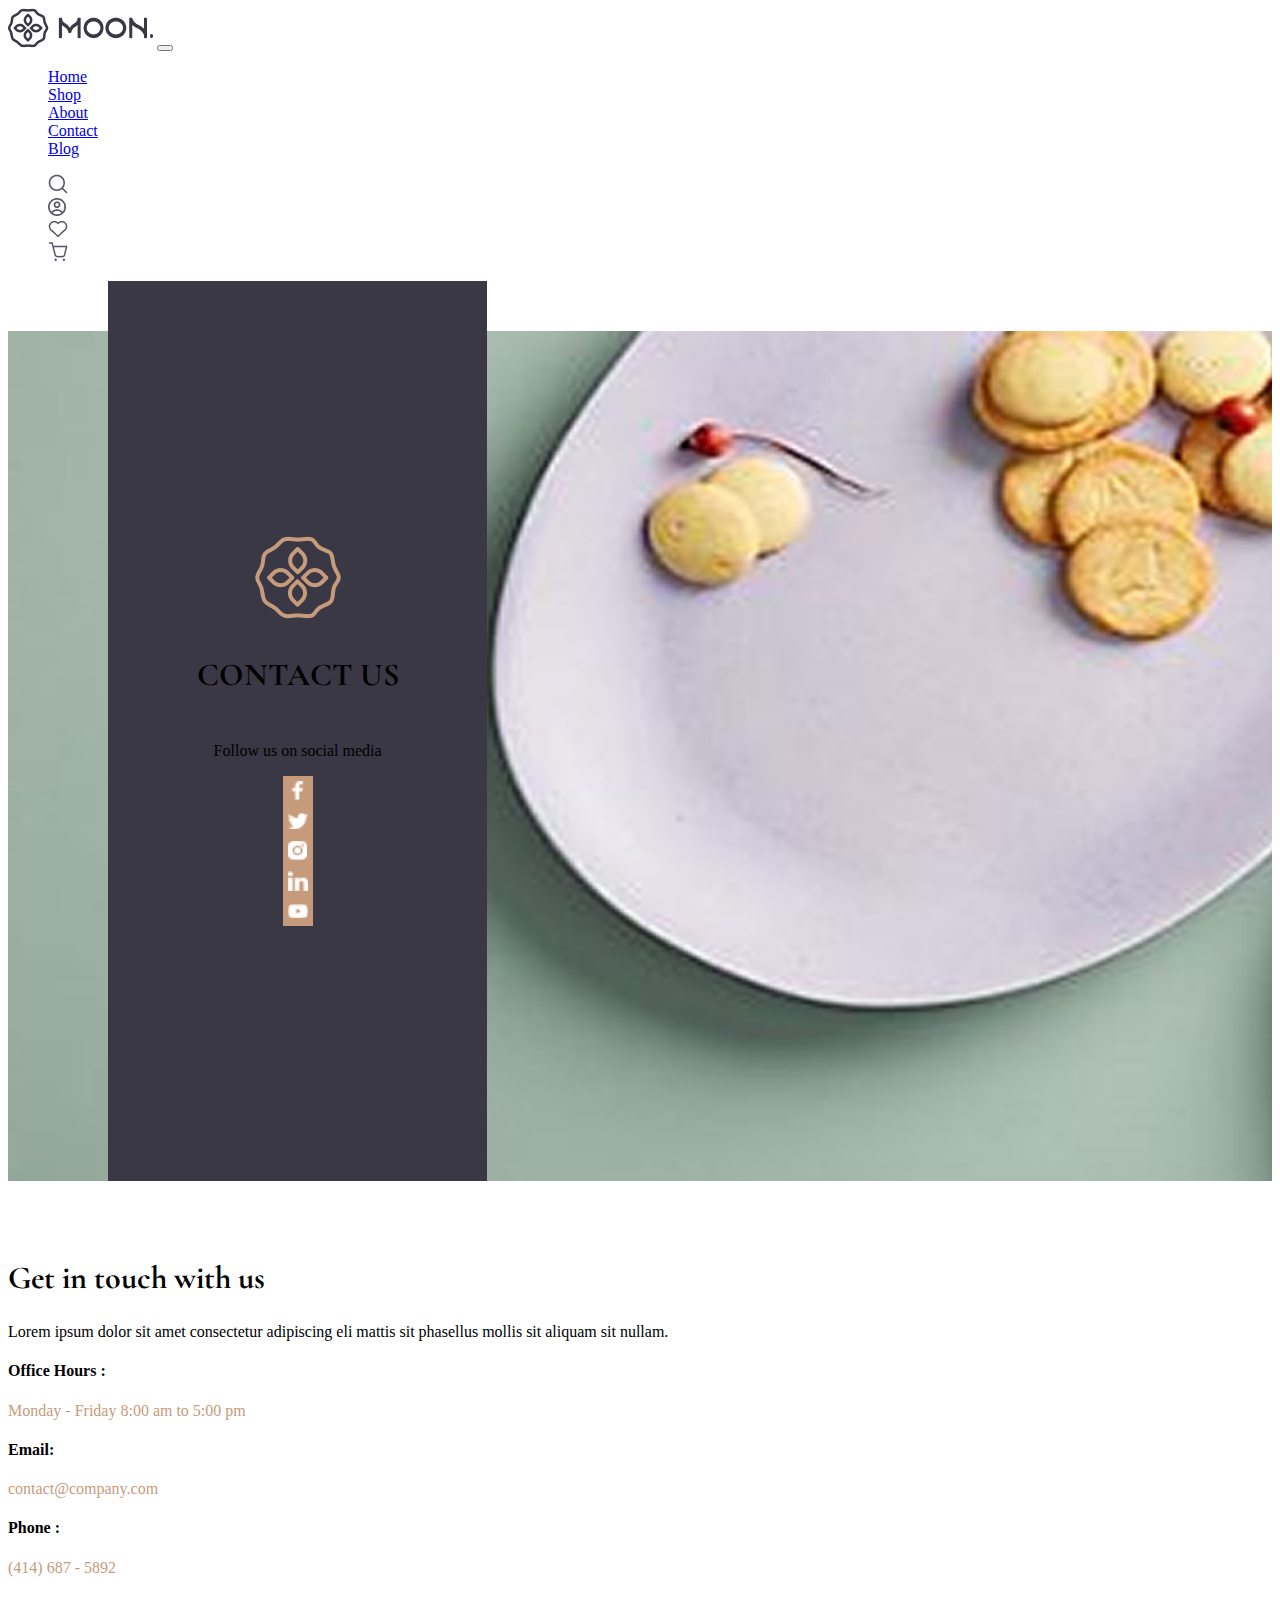
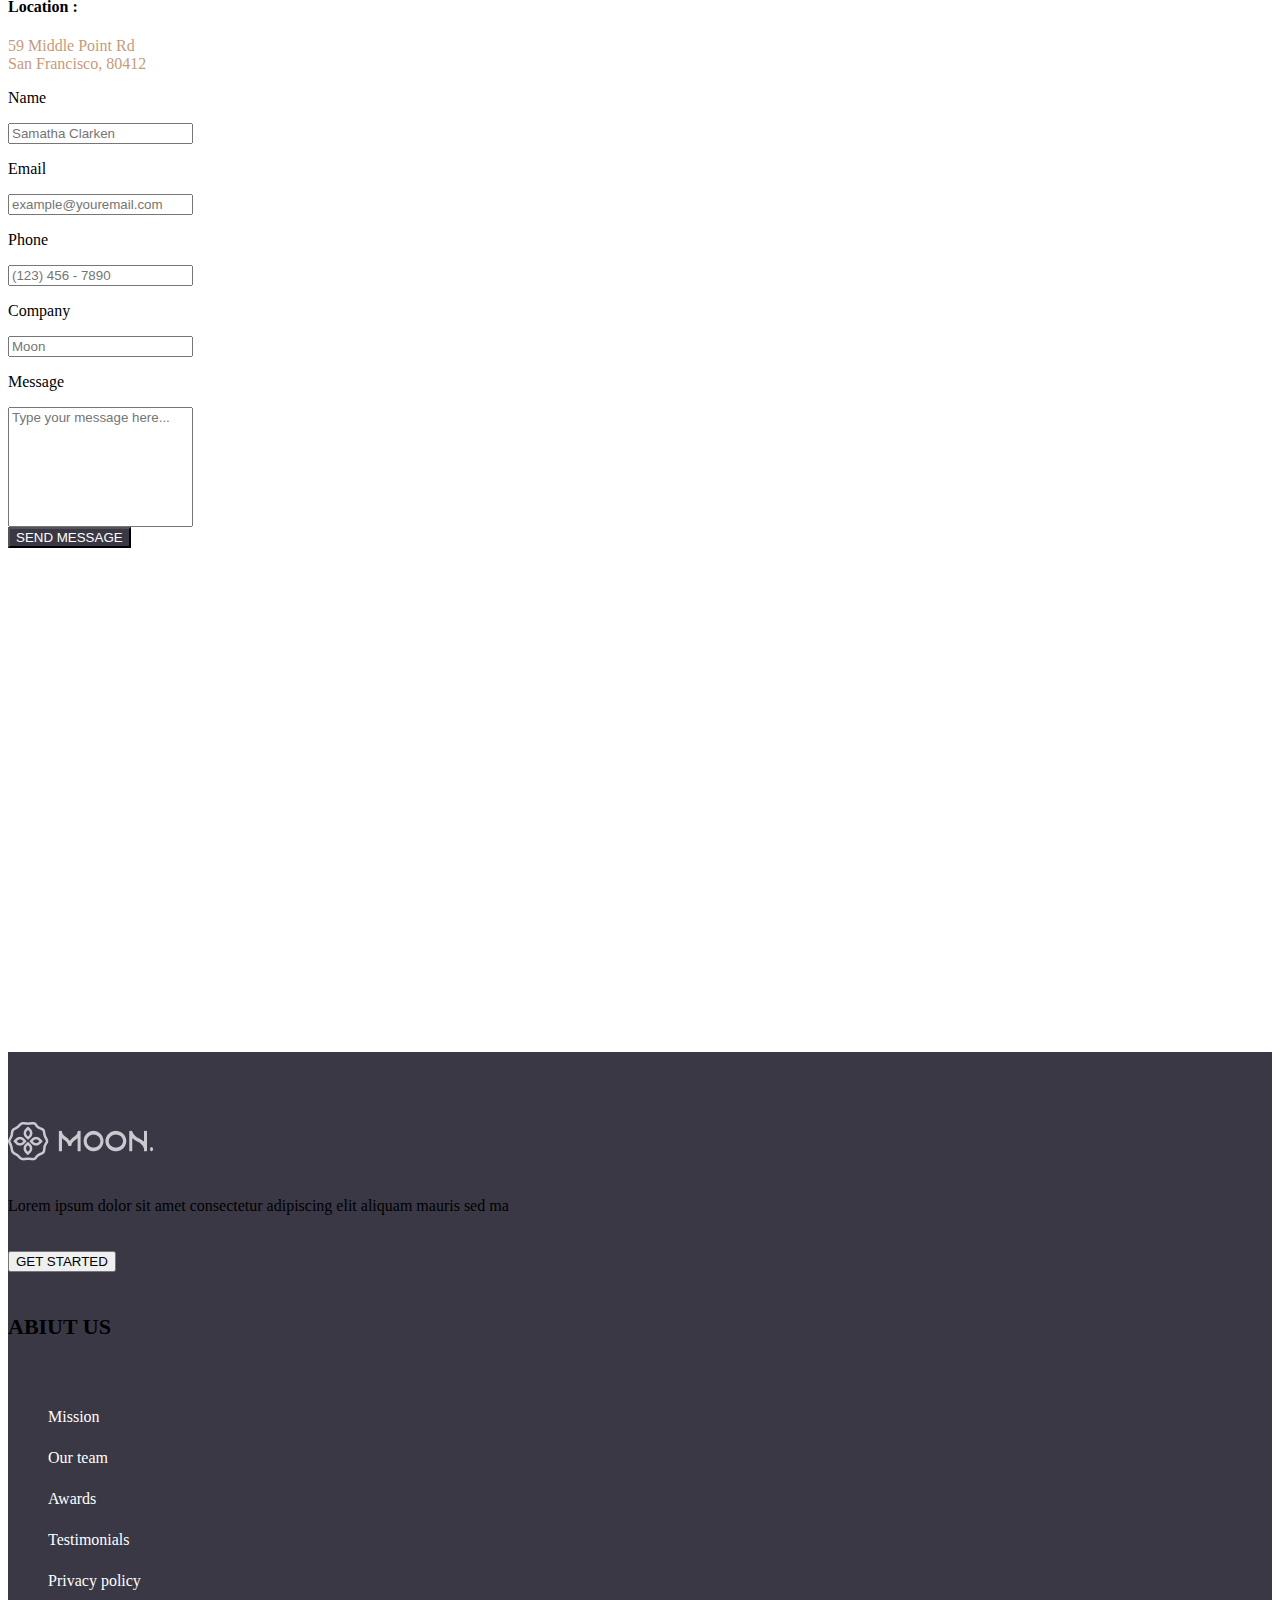
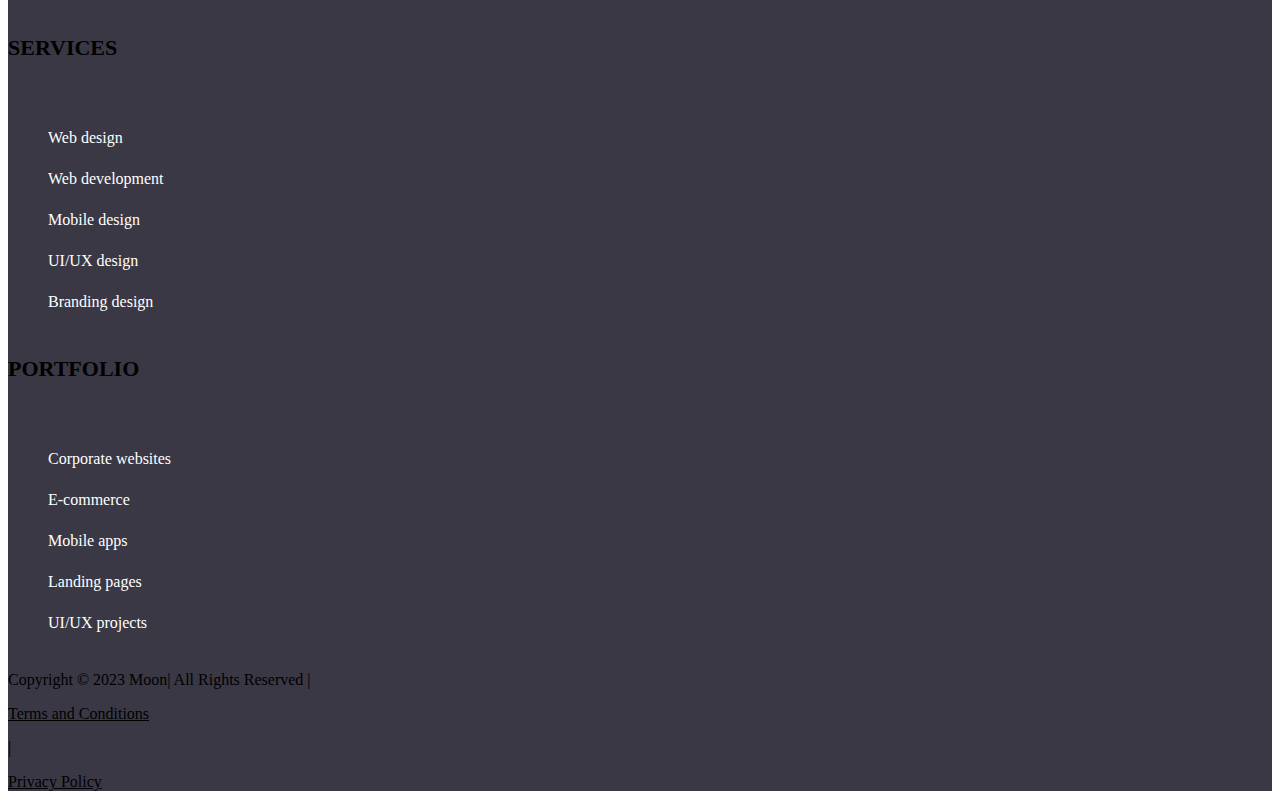
<file: contact.html>
<!DOCTYPE html>
<html lang="en">
<head>
    <meta charset="UTF-8">
    <meta name="viewport" content="width=device-width, initial-scale=1.0">
    <title>Moon</title>
    <link rel="preconnect" href="https://fonts.googleapis.com" />
    <!-- Font Family -->
    <link rel="preconnect" href="https://fonts.gstatic.com" crossorigin />
    <link
      href="https://fonts.googleapis.com/css2?family=Cormorant+Garamond:ital,wght@0,300..700;1,300..700&display=swap"
      rel="stylesheet"
    />
    <!-- Bootstrap -->
    <link
      href="https://cdn.jsdelivr.net/npm/bootstrap@5.3.8/dist/css/bootstrap.min.css"
      rel="stylesheet"
      integrity="sha384-sRIl4kxILFvY47J16cr9ZwB07vP4J8+LH7qKQnuqkuIAvNWLzeN8tE5YBujZqJLB"
      crossorigin="anonymous"
    />
    <!-- CSS -->
    <link rel="stylesheet" href="./assets/css/main.css" />
</head>
<body>
    <header class="navbar navbar-expand-lg bg-body-tertiary fixed-top">
      <div class="container">
        <a class="navbar-brand" href="#"
          ><img src="./assets/img/navbar/logo.webp"
        /></a>
        <button
          class="navbar-toggler"
          type="button"
          data-bs-toggle="collapse"
          data-bs-target="#navbarSupportedContent"
          aria-controls="navbarSupportedContent"
          aria-expanded="false"
          aria-label="Toggle navigation"
        >
          <span class="navbar-toggler-icon"></span>
        </button>
        <div class="collapse navbar-collapse" id="navbarSupportedContent">
          <ul class="navbar-nav mb-2 mb-lg-0 gap-4">
            <li class="nav-item">
              <a class="nav-link" aria-current="page" href="./index.html">Home</a>
            </li>
            <li class="nav-item">
              <a class="nav-link" href="./shop.html">Shop</a>
            </li>
            <li class="nav-item">
              <a class="nav-link" href="./about.html">About</a>
            </li>
            <li class="nav-item">
              <a class="nav-link" href="./contact.html">Contact</a>
            </li>
            <li class="nav-item">
              <a class="nav-link" href="./blog.html">Blog</a>
            </li>
          </ul>
        </div>
        <div
          class="icons-part collapse navbar-collapse"
          id="navbarSupportedContent"
        >
          <ul class="navbar-nav mb-2 gap-2">
            <li class="nav-item">
              <a class="nav-link"
                ><img src="./assets/img/navbar/Search.webp"
              /></a>
            </li>
            <li class="nav-item">
              <a class="nav-link"
                ><img src="./assets/img/navbar/Avatar.webp"
              /></a>
            </li>
            <li class="nav-item">
              <a class="nav-link"
                ><img src="./assets/img/navbar/Heart.webp"
              /></a>
            </li>
            <li class="nav-item">
              <a class="nav-link"
                ><img src="./assets/img/navbar/Shopping-cart.webp"
              /></a>
            </li>
          </ul>
        </div>
      </div>
    </header>
    <main>
      <section class="hero">
        <div class="herobackground" style="background-image: url('./assets/img/contact/background.png'); background-position: 0 50px;">
          <div class="rectangular gap-4" style="background-color: #3a3845;">
            <div class="rect-item">
              <img src="./assets/img/contact/brownIcon.webp" />
            </div>
            <div class="rect-item">
              <p class="myFont text-white">CONTACT US</p>
            </div>
            <div class="rect-item">
              <p class="text-white">Follow us on social media</p>
            </div>
            <div class="rect-item icon-link d-flex flex-row">
              <a href="#"><img src="./assets/img/contact/Facebook.webp"></a>
              <a href="#"><img src="./assets/img/contact/Twitter.webp"></a> 
              <a href="#"><img src="./assets/img/contact/Instagram.webp"></a>
              <a href="#"><img src="./assets/img/contact/LinkedIn.webp"></a>
              <a href="#"><img src="./assets/img/contact/YouTube.webp"></a> 
              
            </div>
          </div>
        </div>
      </section>
      <section class="get-in-touch text-center">
        <div class="container g-3">
          <div class="title">
          <h2 class="myFont text-capitalize">Get in touch with us</h2>
          <p>Lorem ipsum dolor sit amet consectetur adipiscing eli mattis sit phasellus mollis sit aliquam sit nullam.</p>
        </div>
        <div class="details">
          <div>
            <h4>Office Hours :</h4>
            <p style="color: #c69b7b;">Monday - Friday  8:00 am to 5:00 pm</p>
          </div>
          <div>
            <h4>Email:</h4>
            <p style="color: #c69b7b;">contact@company.com</p>
          </div>
          <div>
            <h4>Phone :</h4>
            <p style="color: #c69b7b;">(414) 687 - 5892</p>
          </div>
          <div>
            <h4>Location :</h4>
            <p style="color: #c69b7b;">59 Middle Point Rd <br> San Francisco, 80412</p>
          </div>
        </div>
        <div class="form d-flex row row-cols-1 row-cols-md-2 text-start">
          <div class="col">
            <p>Name</p>
            <form><input class="form-control border-1 border-black rounded-0" type="text" placeholder="Samatha Clarken" ></form>
          </div>
          <div class="col">
            <p>Email</p>
            <form><input class="form-control border-1 border-black rounded-0" type="email" placeholder="example@youremail.com"></form>
          </div>
          <div class="col">
            <p>Phone</p>
            <form><input class="form-control border-1 border-black rounded-0" placeholder="(123) 456 - 7890"></form>
          </div>
          <div class="col">
            <p>Company</p>
            <form><input class="form-control border-1 border-black rounded-0" type="text" placeholder="Moon"></form>
          </div>
        </div>
        <div class="text-start">
            <p>Message</p>
            <form><input class="form-control border-1  border-black rounded-0" type="text" placeholder="Type your message here..." style="padding-bottom: 100px;"></form>
          </div>
          <button class="btn w-100 mt-3 rounded-0" style=" background-color: #3a3845; color: white;">SEND MESSAGE</button>
        </div>
      </section>
      <section class="map">
        <iframe src="https://www.google.com/maps/embed?pb=!1m18!1m12!1m3!1d26977.15796724897!2d35.049228232125444!3d32.30796479927056!2m3!1f0!2f0!3f0!3m2!1i1024!2i768!4f13.1!3m3!1m2!1s0x151d179d5d21d459%3A0x6bc7425a71c001a6!2z2LfZiNmE2YPYsdmF!5e0!3m2!1sar!2s!4v1760989684513!5m2!1sar!2s"  height="450" style="border:0;" allowfullscreen="" loading="lazy" referrerpolicy="no-referrer-when-downgrade" ></iframe>
      </section>
    </main>
    <footer class="footer text-white " style="background-color: #3a3845;">
      <div class="container">
        <div class="row ju-space-between">
        <div class="left-side footer-item ">
          <div class="left-ch"><img src="./assets/img/navbar/logo-_1_.webp"></div>
         <div class="left-ch">
          <p class="w-75">Lorem ipsum dolor sit amet consectetur adipiscing elit aliquam mauris sed ma</p>
         </div>
          <div class="left-ch">
            <button class="btn border-white text-white rounded-0 p-">GET STARTED</button>
          </div>
        </div>
        <div class="right-side">
            <div class="row" >
          <nav class="footer-item col">
            <h3>ABIUT US</h3>
            <ul>
              <li> <a href="#">Mission</a> </li>
              <li> <a href="#">Our team</a> </li>
              <li> <a href="#">Awards</a> </li>
              <li> <a href="#">Testimonials</a> </li>
              <li> <a href="#">Privacy policy</a> </li>
            </ul>
          </nav>
          <nav class="footer-item col">
            <h3>SERVICES</h3>
            <ul>
              <li> <a href="#">Web design</a> </li>
              <li> <a href="#">Web development</a> </li>
              <li> <a href="#">Mobile design</a> </li>
              <li> <a href="#">UI/UX design</a> </li>
              <li> <a href="#">Branding design</a> </li>
            </ul>
          </nav>
           <nav class="footer-item col">
            <h3>PORTFOLIO</h3>
            <ul>
              <li> <a href="#">Corporate websites</a> </li>
              <li> <a href="#">E-commerce</a> </li>
              <li> <a href="#">Mobile apps</a> </li>
              <li> <a href="#">Landing pages</a> </li>
              <li> <a href="#">UI/UX projects</a> </li>
            </ul>
          </nav>
          </div>
          
          </div>
          <div class="d-flex justify-content-center p-1">
            <p class="opacity-50">Copyright © 2023 Moon| All Rights Reserved | </p>
            <p class="opacity-25 " style="text-decoration: underline;">Terms and Conditions</p>
            <p class="opacity-25 "> | </p>
            <p class="opacity-25 " style="text-decoration: underline;"> Privacy Policy</p>
          </div>
        </div>
      </div>

    </footer>

    <script
      src="https://cdn.jsdelivr.net/npm/bootstrap@5.3.8/dist/js/bootstrap.bundle.min.js"
      integrity="sha384-FKyoEForCGlyvwx9Hj09JcYn3nv7wiPVlz7YYwJrWVcXK/BmnVDxM+D2scQbITxI"
      crossorigin="anonymous"
    ></script>
</body>
</html>
</file>
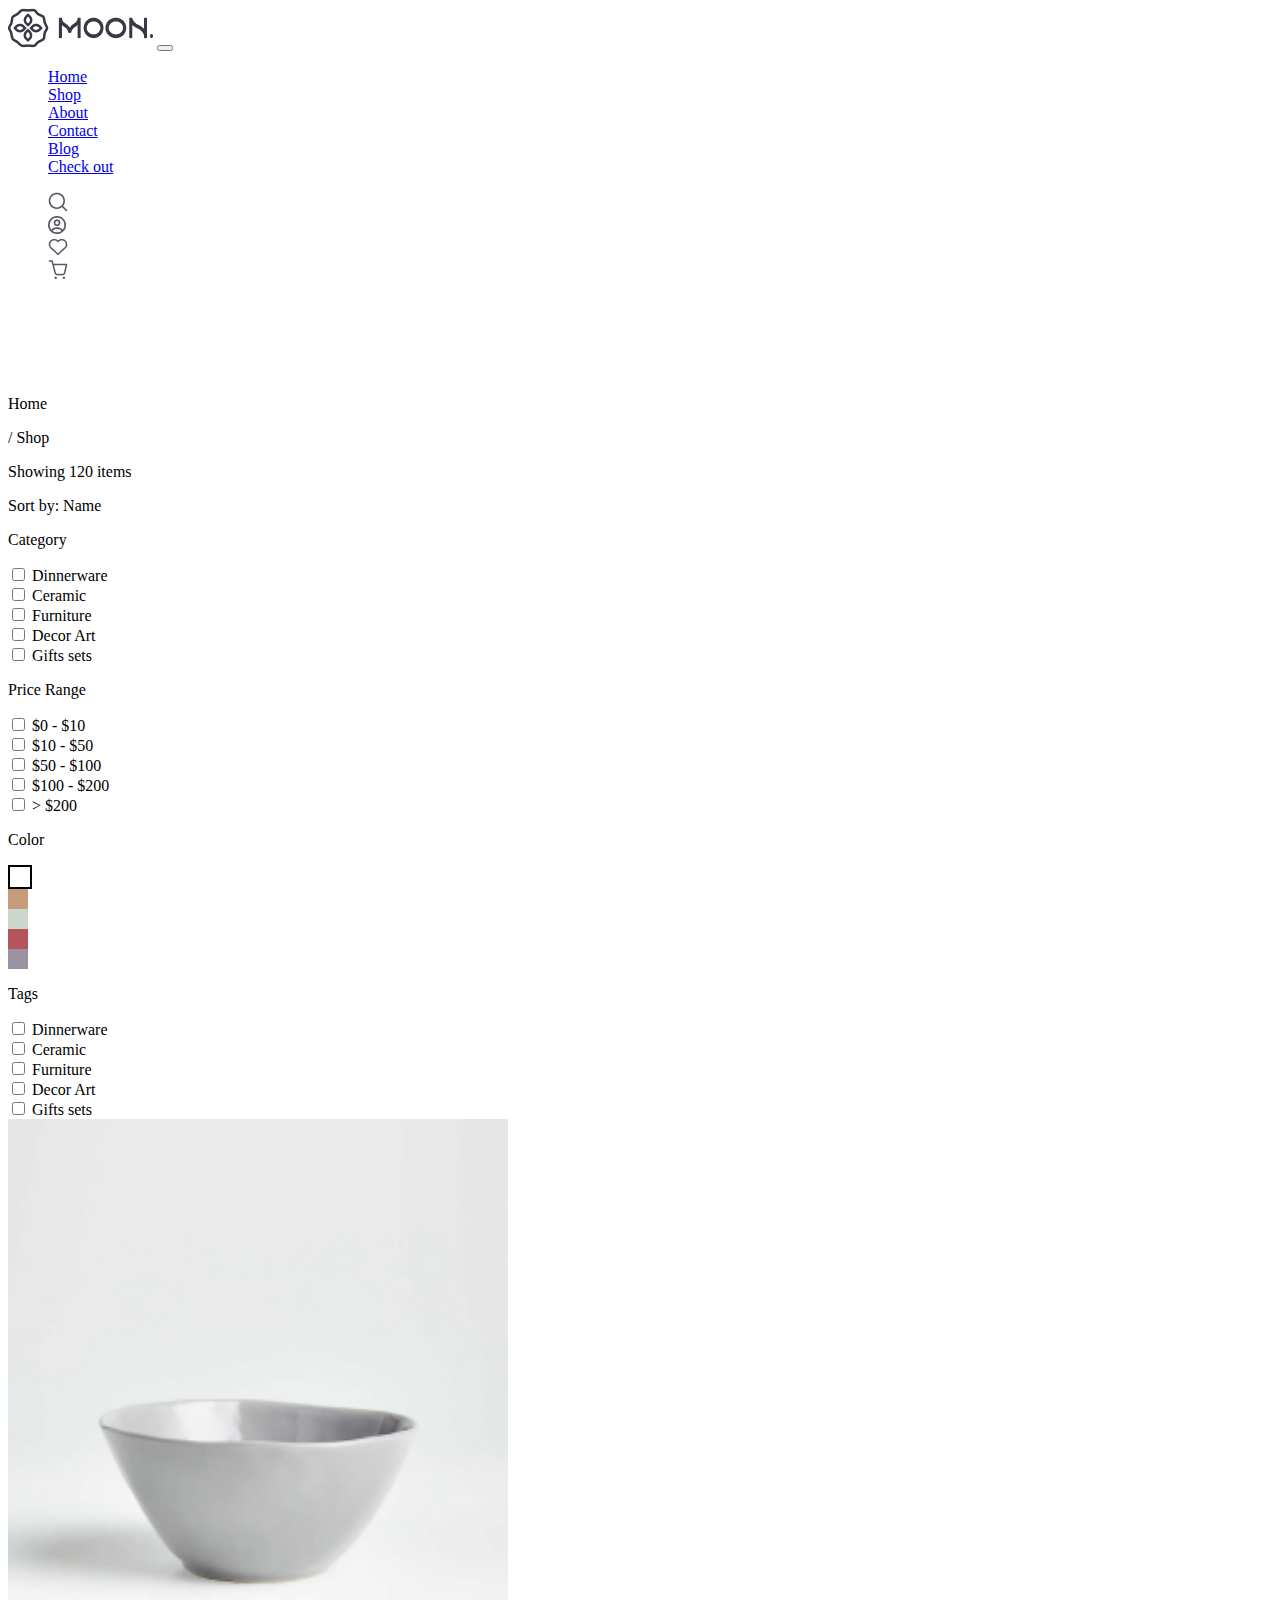
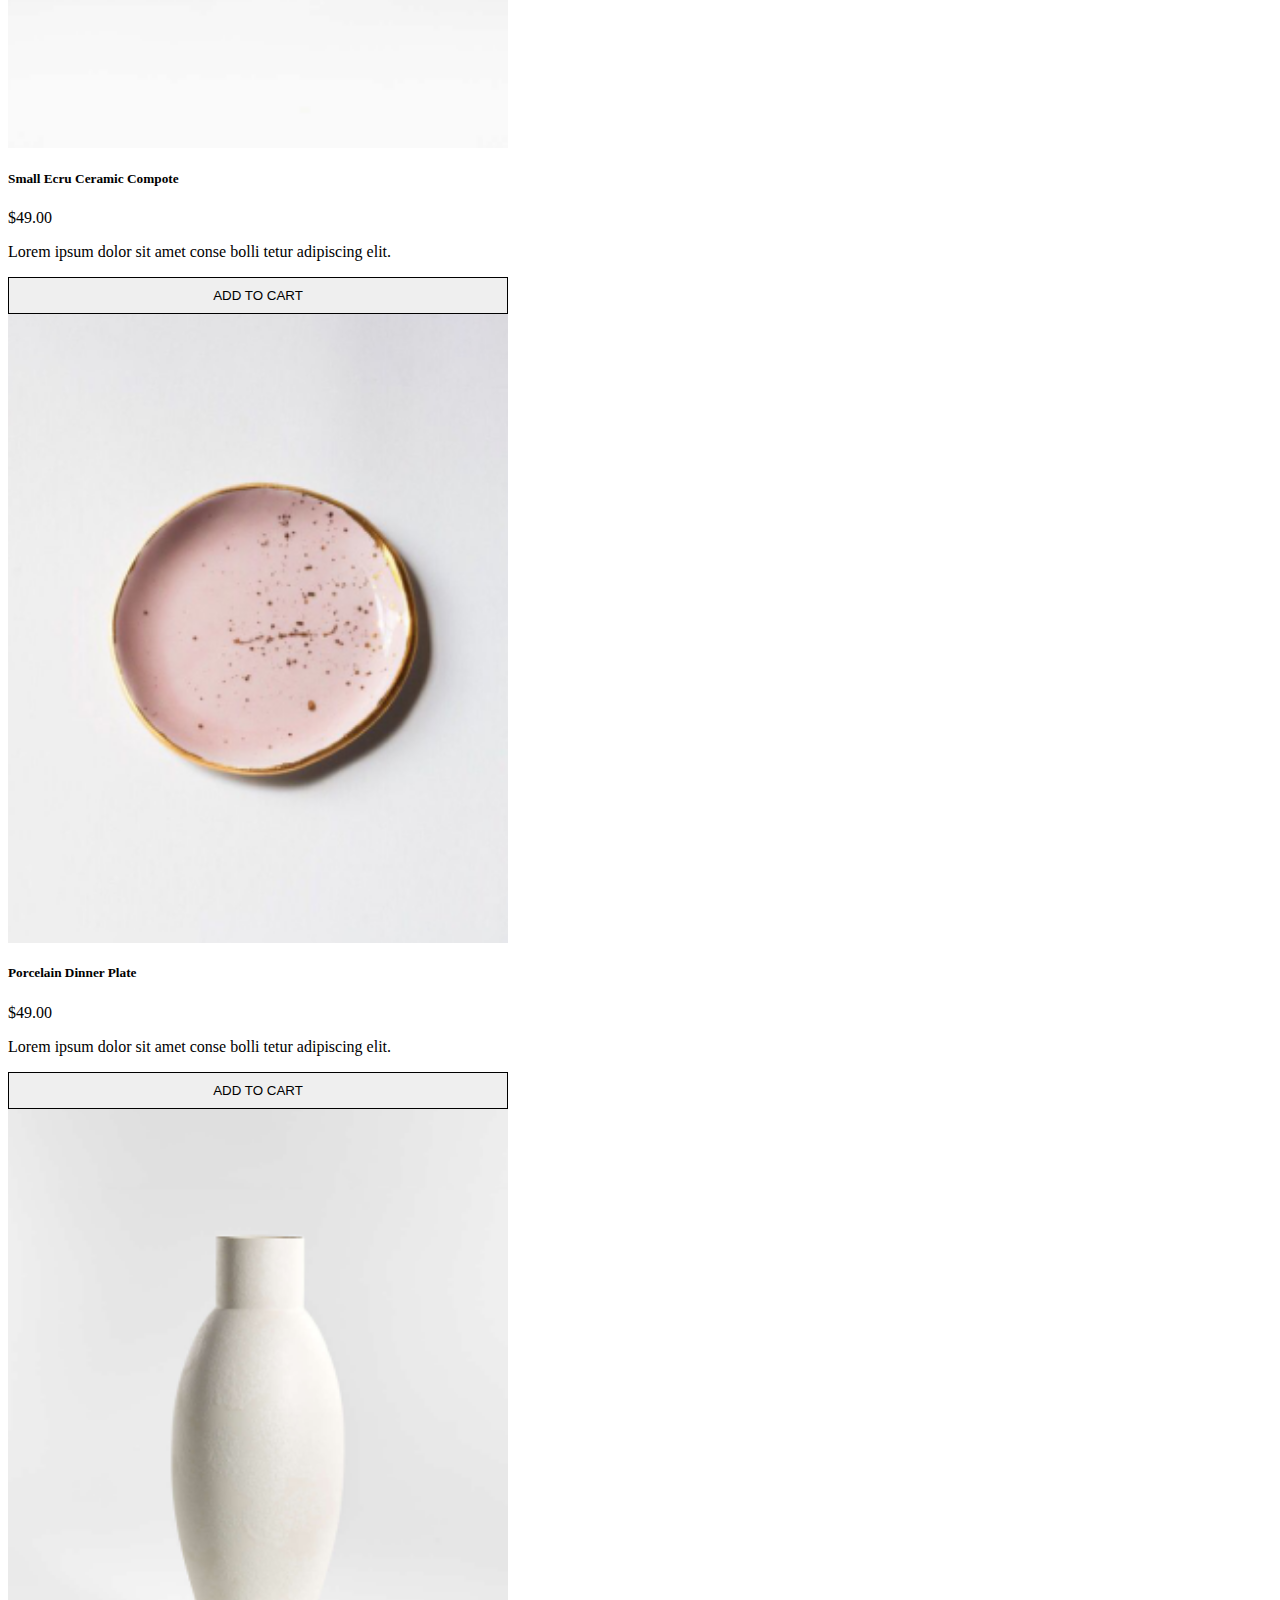
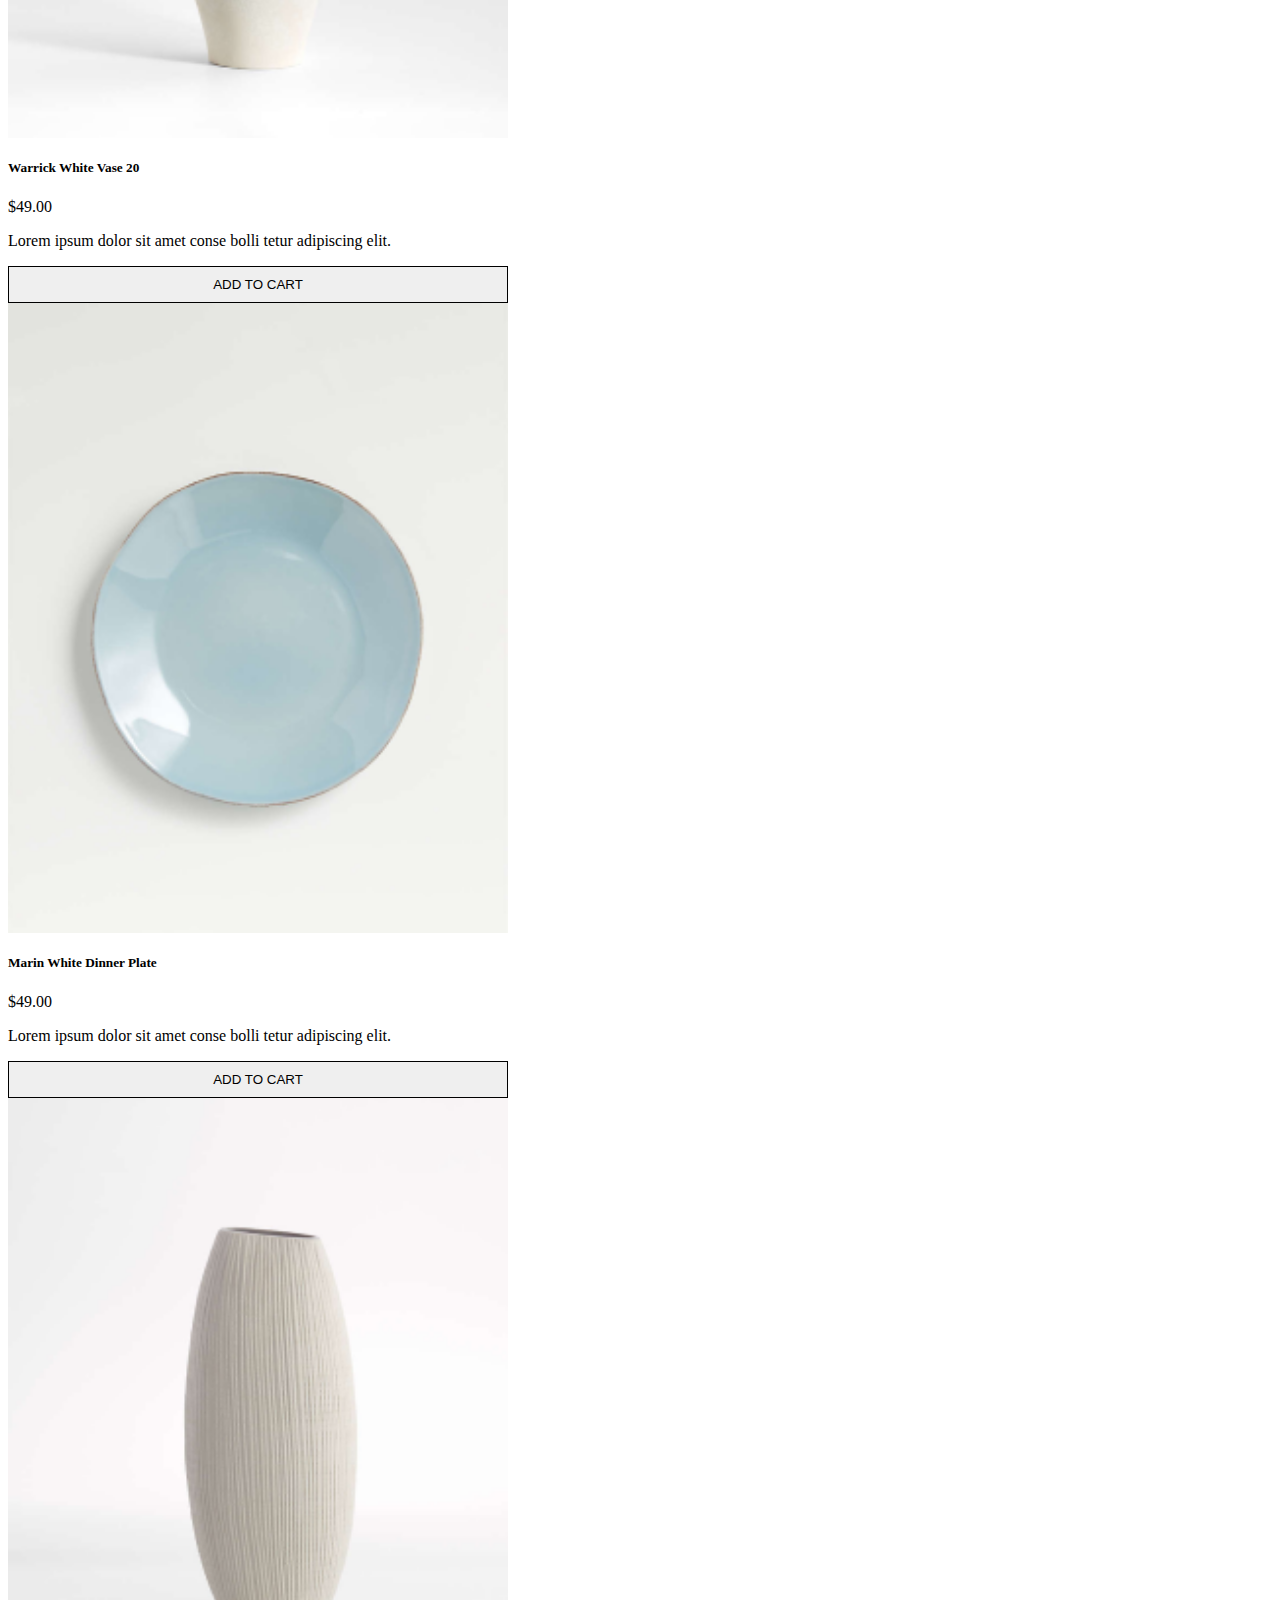
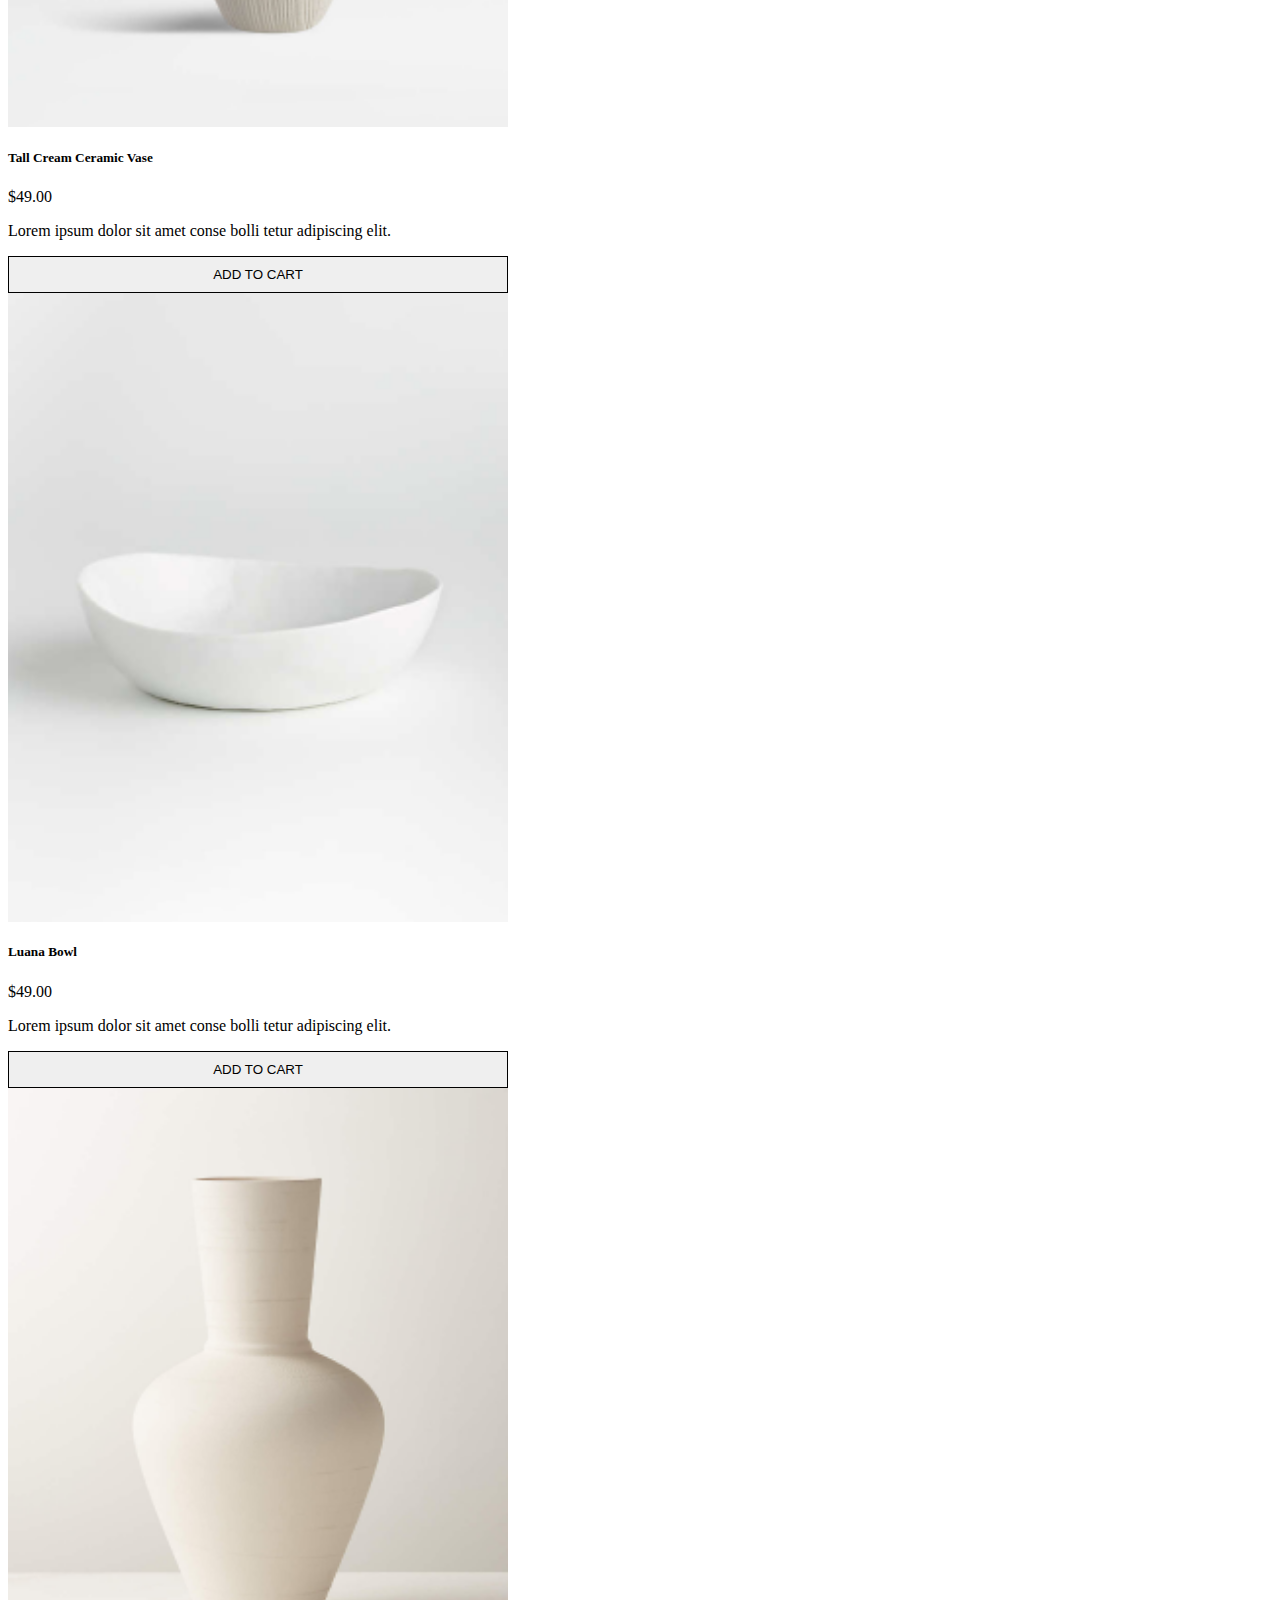
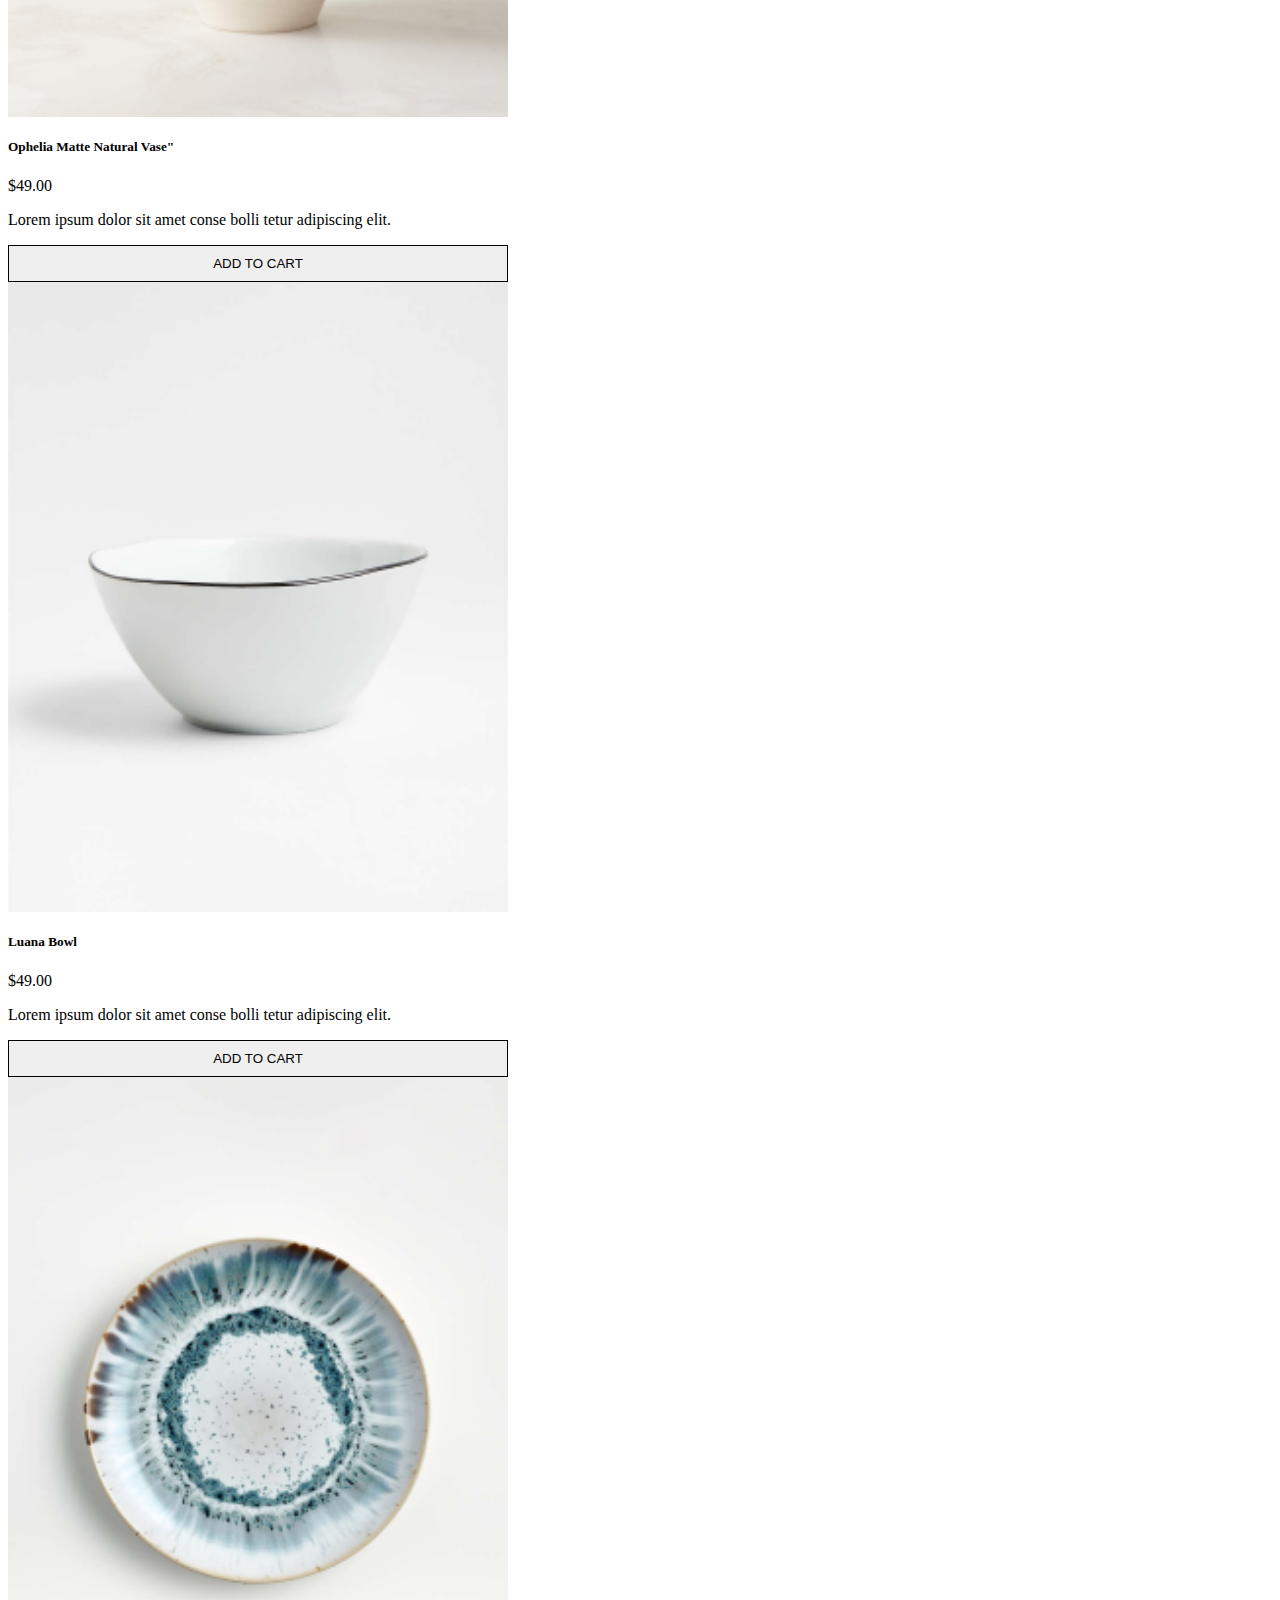
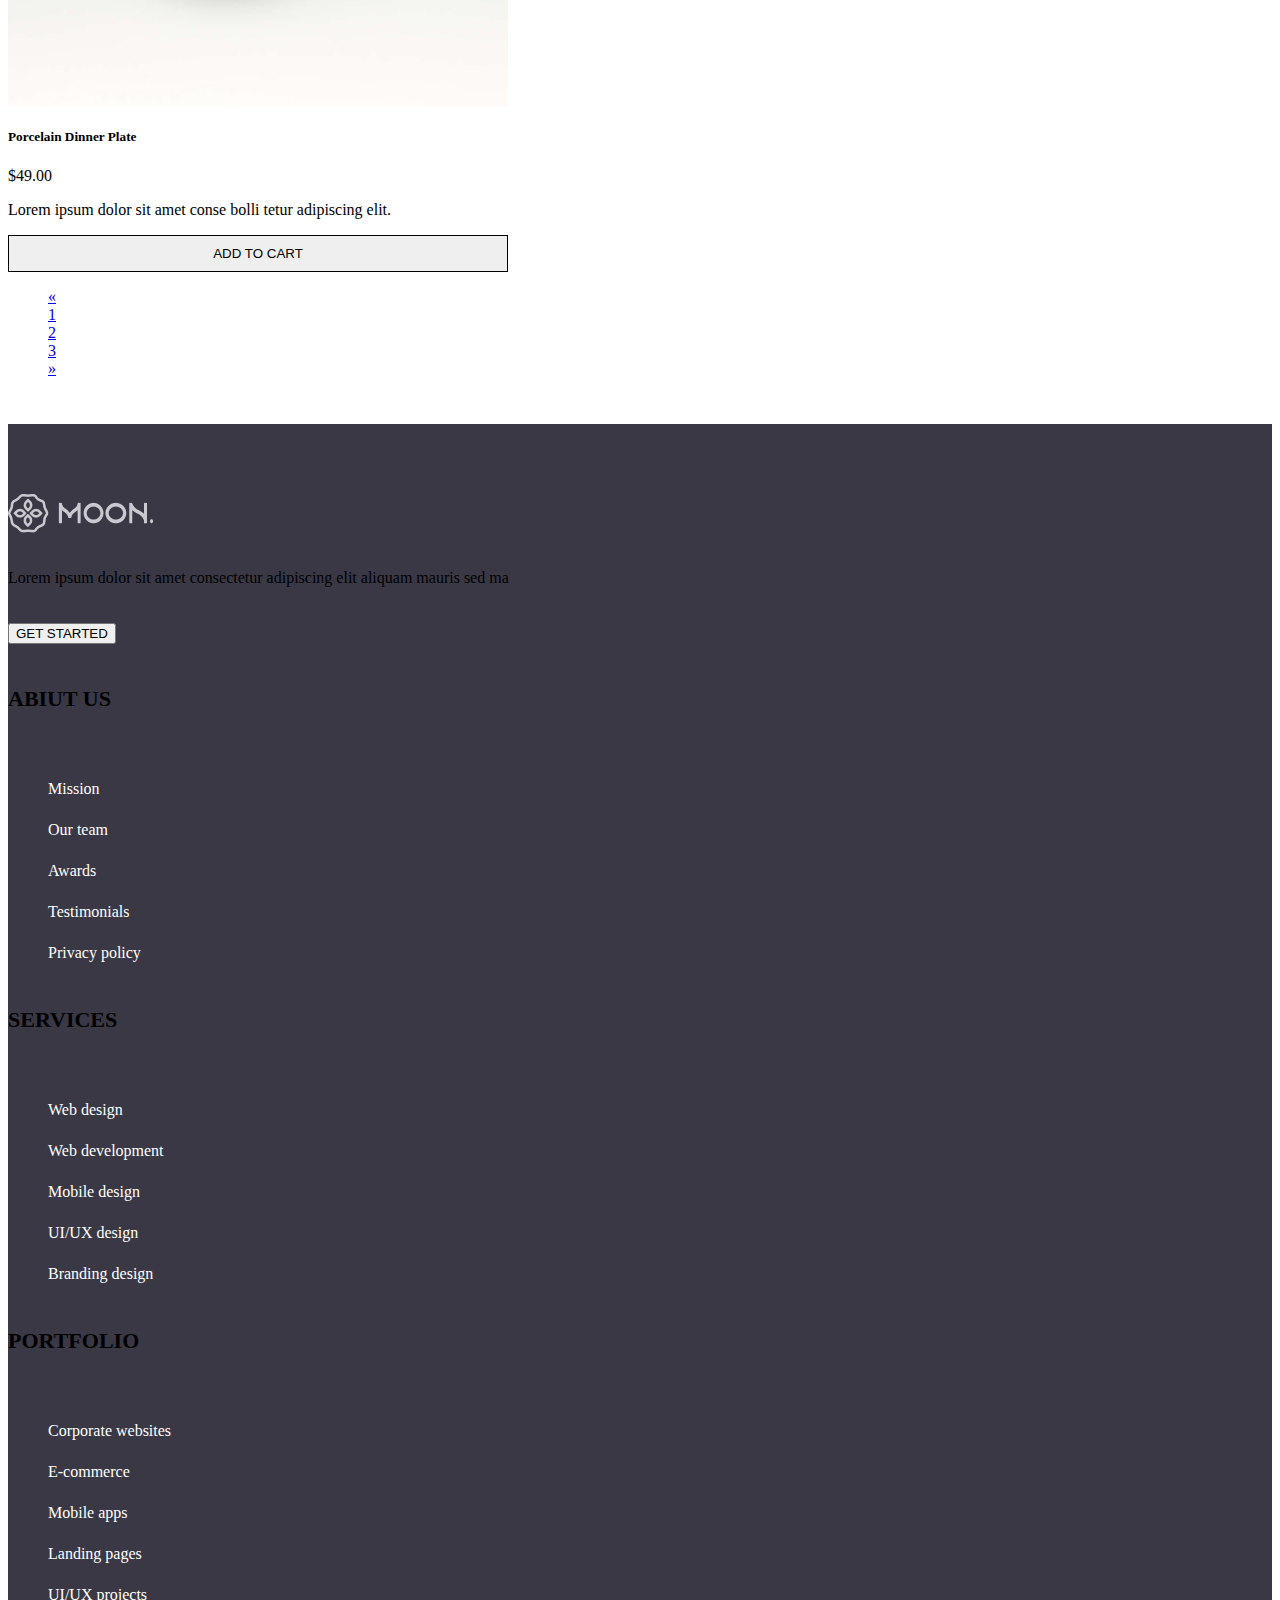
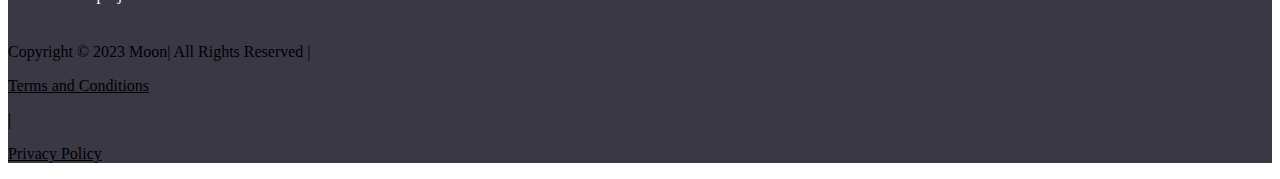
<file: shop.html>
<!DOCTYPE html>
<html lang="en">
<head>
    <meta charset="UTF-8">
    <meta name="viewport" content="width=device-width, initial-scale=1.0">
    <title>Moon</title>
    <link rel="preconnect" href="https://fonts.googleapis.com" />
    <!-- Font Family -->
    <link rel="preconnect" href="https://fonts.gstatic.com" crossorigin />
    <link
      href="https://fonts.googleapis.com/css2?family=Cormorant+Garamond:ital,wght@0,300..700;1,300..700&display=swap"
      rel="stylesheet"
    />
    <!-- Bootstrap -->
    <link
      href="https://cdn.jsdelivr.net/npm/bootstrap@5.3.8/dist/css/bootstrap.min.css"
      rel="stylesheet"
      integrity="sha384-sRIl4kxILFvY47J16cr9ZwB07vP4J8+LH7qKQnuqkuIAvNWLzeN8tE5YBujZqJLB"
      crossorigin="anonymous"
    />
    <!-- CSS -->
    <link rel="stylesheet" href="./assets/css/main.css" />
</head>
<body>
    <header class="navbar navbar-expand-lg bg-body-tertiary fixed-top">
      <div class="container">
        <a class="navbar-brand" href="#"
          ><img src="./assets/img/navbar/logo.webp"
        /></a>
        <button
          class="navbar-toggler"
          type="button"
          data-bs-toggle="collapse"
          data-bs-target="#navbarSupportedContent"
          aria-controls="navbarSupportedContent"
          aria-expanded="false"
          aria-label="Toggle navigation"
        >
          <span class="navbar-toggler-icon"></span>
        </button>
        <div class="collapse navbar-collapse" id="navbarSupportedContent">
          <ul class="navbar-nav mb-2 mb-lg-0 gap-4">
            <li class="nav-item">
              <a class="nav-link" aria-current="page" href="./index.html">Home</a>
            </li>
            <li class="nav-item">
              <a class="nav-link" href="./shop.html">Shop</a>
            </li>
            <li class="nav-item">
              <a class="nav-link" href="./about.html">About</a>
            </li>
            <li class="nav-item">
              <a class="nav-link" href="./contact.html">Contact</a>
            </li>
            <li class="nav-item">
              <a class="nav-link" href="./blog.html">Blog</a>
            </li>
            <li class="nav-item">
              <a class="nav-link" href="./checkout.html">Check out</a>
            </li>
          </ul>
        </div>
        <div
          class="icons-part collapse navbar-collapse"
          id="navbarSupportedContent"
        >
          <ul class="navbar-nav mb-2 gap-2">
            <li class="nav-item">
              <a class="nav-link"
                ><img src="./assets/img/navbar/Search.webp"
              /></a>
            </li>
            <li class="nav-item">
              <a class="nav-link"
                ><img src="./assets/img/navbar/Avatar.webp"
              /></a>
            </li>
            <li class="nav-item">
              <a class="nav-link"
                ><img src="./assets/img/navbar/Heart.webp"
              /></a>
            </li>
            <li class="nav-item">
              <a class="nav-link"
                ><img src="./assets/img/navbar/Shopping-cart.webp"
              /></a>
            </li>
          </ul>
        </div>
      </div>
    </header>
    <main class="shop">
      <section class="hero" style="padding-top: 80px; padding-bottom:30px;">
        <div class="container">
          <!-- the fist line -->
          <div class="d-flex">
            <p class="opacity-50">Home&nbsp;</p><p> / Shop</p>
          </div>
          <!-- the second line -->
          <div class="d-flex justify-content-between">
                <p>Showing 120 items </p>
                <p>Sort by:  Name</p>
            </div>
            <!-- the full content   (have 2 sides) details & menu-->
            <section class="row pb-5">
            <div class="details " style="max-width: 200px;">
              <div class="Category border-top pb-3 pt-3">
                <p class="fw-medium">Category</p>
                <div class="form-check ">
                  <input class="form-check-input" type="checkbox" id="inlineCheckbox1" value="Dinnerware">
                  <label class="form-check-label" for="inlineCheckbox1">Dinnerware</label>
                </div>
                <div class="form-check">
                  <input class="form-check-input" type="checkbox" id="inlineCheckbox2" value="Ceramic">
                  <label class="form-check-label" for="inlineCheckbox2">Ceramic</label>
                </div>
                <div class="form-check">
                  <input class="form-check-input" type="checkbox" id="inlineCheckbox3" value="Furniture">
                  <label class="form-check-label" for="inlineCheckbox3">Furniture</label>
                </div>
                <div class="form-check">
                  <input class="form-check-input" type="checkbox" id="inlineCheckbox4" value="DecorArt">
                  <label class="form-check-label" for="inlineCheckbox4">Decor Art</label>
                </div>
                <div class="form-check">
                  <input class="form-check-input" type="checkbox" id="inlineCheckbox5" value="GiftsSets">
                  <label class="form-check-label" for="inlineCheckbox5">Gifts sets</label>
                </div>
              </div>
              <div class="PriceRange border-top pb-3 pt-3">
                <p class="fw-medium">Price Range</p>
                <div class="form-check ">
                  <input class="form-check-input" type="checkbox" id="inlineCheckbox1" value="0-10">
                  <label class="form-check-label" for="inlineCheckbox1">$0 - $10</label>
                </div>
                <div class="form-check">
                  <input class="form-check-input" type="checkbox" id="inlineCheckbox2" value="10-50">
                  <label class="form-check-label" for="inlineCheckbox2">$10 - $50</label>
                </div>
                <div class="form-check">
                  <input class="form-check-input" type="checkbox" id="inlineCheckbox3" value="50-100">
                  <label class="form-check-label" for="inlineCheckbox3">$50 - $100</label>
                </div>
                <div class="form-check">
                  <input class="form-check-input" type="checkbox" id="inlineCheckbox4" value="100-200">
                  <label class="form-check-label" for="inlineCheckbox4">$100 - $200</label>
                </div>
                <div class="form-check">
                  <input class="form-check-input" type="checkbox" id="inlineCheckbox5" value="morethan200">
                  <label class="form-check-label" for="inlineCheckbox5">> $200</label>
                </div>
              </div>
              <div class="colors border-top pb-3 pt-3">
                <p class="fw-medium">Color</p>
                <div class="color d-flex" style="gap: 10px;">
                  <div class="square" style="background-color: #fff; border: 2px solid;"></div>
                  <div class="square" style="background-color: #c69b7b;"></div>
                  <div class="square" style="background-color: #ccd8ce;"></div>
                  <div class="square" style="background-color: #b4555d;"></div>
                  <div class="square" style="background-color: #9b92a1;"></div>
                </div>
              </div>
              <div class="Tags border-top pb-3 pt-3">
                <p class="fw-medium ">Tags</p>
                <div class="form-check ">
                  <input class="form-check-input" type="checkbox" id="inlineCheckbox1" value="Dinnerware">
                  <label class="form-check-label" for="inlineCheckbox1">Dinnerware</label>
                </div>
                <div class="form-check">
                  <input class="form-check-input" type="checkbox" id="inlineCheckbox2" value="Ceramic">
                  <label class="form-check-label" for="inlineCheckbox2">Ceramic</label>
                </div>
                <div class="form-check">
                  <input class="form-check-input" type="checkbox" id="inlineCheckbox3" value="Furniture">
                  <label class="form-check-label" for="inlineCheckbox3">Furniture</label>
                </div>
                <div class="form-check">
                  <input class="form-check-input" type="checkbox" id="inlineCheckbox4" value="DecorArt">
                  <label class="form-check-label" for="inlineCheckbox4">Decor Art</label>
                </div>
                <div class="form-check">
                  <input class="form-check-input" type="checkbox" id="inlineCheckbox5" value="GiftsSets">
                  <label class="form-check-label" for="inlineCheckbox5">Gifts sets</label>
                </div>
              </div>
            </div>
            <section class="menu col">
               <div class="container">
         <div class="row row-cols-1 row-cols-sm-2 row-cols-lg-3 g-4 shadow-none">
              <div class="col">
    <div class="card h-100">
      <img src="./assets/img/bestSellers/Ecru Ceramic.webp"  alt="Ecru Ceramic">
      <div class="card-body">
        <h5 class="card-title">Small Ecru Ceramic Compote</h5>
        <span class="price">$49.00</span>
        <p class="card-text">Lorem ipsum dolor sit amet conse bolli tetur adipiscing elit.</p>
        <button type="button" class="btn active  rounded-0 w-100" data-bs-toggle="button" aria-pressed="true">ADD TO CART</button>
      </div>
    </div>
             </div>
              <div class="col ">
    <div class="card h-100">
      <img src="./assets/img/bestSellers/Porcelain.webp" alt="Porcelain Dinner Plate">
      <div class="card-body">
        <h5 class="card-title">Porcelain Dinner Plate</h5>
        <span class="price">$49.00</span>
        <p class="card-text">Lorem ipsum dolor sit amet conse bolli tetur adipiscing elit.</p>
        <button type="button" class="btn active  rounded-0 w-100" data-bs-toggle="button" aria-pressed="true">ADD TO CART</button>
      </div>
    </div>
             </div>
             <div class="col ">
    <div class="card h-100">
      <img src="./assets/img/bestSellers/Warrick White20.webp" alt="Warrick White Vase 20">
      <div class="card-body">
        <h5 class="card-title">Warrick White Vase 20</h5>
        <span class="price">$49.00</span>
        <p class="card-text">Lorem ipsum dolor sit amet conse bolli tetur adipiscing elit.</p>
        <button type="button" class="btn active  rounded-0 w-100" data-bs-toggle="button" aria-pressed="true">ADD TO CART</button>
      </div>
    </div>
             </div>
             <div class="col ">
    <div class="card h-100">
      <img src="./assets/img/bestSellers/Marin White Dinner.webp" alt="Marin White Dinner Plate">
      <div class="card-body">
        <h5 class="card-title">Marin White Dinner Plate</h5>
        <span class="price">$49.00</span>
        <p class="card-text">Lorem ipsum dolor sit amet conse bolli tetur adipiscing elit.</p>
        <button type="button" class="btn active  rounded-0 w-100" data-bs-toggle="button" aria-pressed="true">ADD TO CART</button>
      </div>
    </div>
             </div>
             <div class="col">
    <div class="card h-100">
      <img src="./assets/img/bestSellers/Tall Cream Ceramic.webp" alt="Tall Cream Ceramic Vase">
      <div class="card-body">
        <h5 class="card-title">Tall Cream Ceramic Vase</h5>
        <span class="price">$49.00</span>
        <p class="card-text">Lorem ipsum dolor sit amet conse bolli tetur adipiscing elit.</p>
        <button type="button" class="btn active  rounded-0 w-100" data-bs-toggle="button" aria-pressed="true">ADD TO CART</button>
      </div>
    </div>
             </div>
             <div class="col">
    <div class="card h-100">
      <img src="./assets/img/bestSellers/Luana Bowl.webp" alt="Luana Bowl">
      <div class="card-body">
        <h5 class="card-title">Luana Bowl</h5>
        <span class="price">$49.00</span>
        <p class="card-text">Lorem ipsum dolor sit amet conse bolli tetur adipiscing elit.</p>
        <button type="button" class="btn active  rounded-0 w-100" data-bs-toggle="button" aria-pressed="true">ADD TO CART</button>
      </div>
    </div>
             </div>
             <div class="col">
    <div class="card h-100">
      <img src="./assets/img/newArrivals/Ophelia-Matte-Natural-Vase.webp" alt="Ophelia Matte Natural  Vase">
      <div class="card-body">
        <h5 class="card-title">Ophelia Matte Natural  Vase"</h5>
        <span class="price">$49.00</span>
        <p class="card-text">Lorem ipsum dolor sit amet conse bolli tetur adipiscing elit.</p>
        <button type="button" class="btn active  rounded-0 w-100" data-bs-toggle="button" aria-pressed="true">ADD TO CART</button>
      </div>
    </div>
             </div>
             <div class="col ">
    <div class="card h-100">
      <img src="./assets/img/newArrivals/Luana-Bowl2.webp" alt="Luana Bowl">
      <div class="card-body">
        <h5 class="card-title">Luana Bowl</h5>
        <span class="price">$49.00</span>
        <p class="card-text">Lorem ipsum dolor sit amet conse bolli tetur adipiscing elit.</p>
        <button type="button" class="btn active  rounded-0 w-100" data-bs-toggle="button" aria-pressed="true">ADD TO CART</button>
      </div>
    </div>
             </div>
             <div class="col">
    <div class="card h-100">
      <img src="./assets/img/newArrivals/Porcelain-Dinner-Plate-_2_.webp" alt="Porcelain Dinner Plate">
      <div class="card-body">
        <h5 class="card-title">Porcelain Dinner Plate</h5>
        <span class="price">$49.00</span>
        <p class="card-text">Lorem ipsum dolor sit amet conse bolli tetur adipiscing elit.</p>
        <button type="button" class="btn active  rounded-0 w-100" data-bs-toggle="button" aria-pressed="true">ADD TO CART</button>
      </div>
    </div>
             </div>
        </div>
         
               </div>
            </section>
            </section>
            <!-- nav pagination -->
            <nav aria-label="Page navigation example ">
  <ul class="pagination justify-content-end">
    <li class="page-item">
      <a class="page-link" href="#" aria-label="Previous">
        <span aria-hidden="true">&laquo;</span>
      </a>
    </li>
    <li class="page-item"><a class="page-link" href="#">1</a></li>
    <li class="page-item"><a class="page-link" href="#">2</a></li>
    <li class="page-item"><a class="page-link" href="#">3</a></li>
    <li class="page-item">
      <a class="page-link" href="#" aria-label="Next">
        <span aria-hidden="true">&raquo;</span>
      </a>
    </li>
  </ul>
</nav>
        </div>
      </section>
    </main>
    <footer class="footer text-white " style="background-color: #3a3845;">
      <div class="container">
        <div class="row ju-space-between">
        <div class="left-side footer-item ">
          <div class="left-ch"><img src="./assets/img/navbar/logo-_1_.webp"></div>
         <div class="left-ch">
          <p class="w-75">Lorem ipsum dolor sit amet consectetur adipiscing elit aliquam mauris sed ma</p>
         </div>
          <div class="left-ch">
            <button class="btn border-white text-white rounded-0 p-">GET STARTED</button>
          </div>
        </div>
        <div class="right-side">
            <div class="row" >
          <nav class="footer-item col">
            <h3>ABIUT US</h3>
            <ul>
              <li> <a href="#">Mission</a> </li>
              <li> <a href="#">Our team</a> </li>
              <li> <a href="#">Awards</a> </li>
              <li> <a href="#">Testimonials</a> </li>
              <li> <a href="#">Privacy policy</a> </li>
            </ul>
          </nav>
          <nav class="footer-item col">
            <h3>SERVICES</h3>
            <ul>
              <li> <a href="#">Web design</a> </li>
              <li> <a href="#">Web development</a> </li>
              <li> <a href="#">Mobile design</a> </li>
              <li> <a href="#">UI/UX design</a> </li>
              <li> <a href="#">Branding design</a> </li>
            </ul>
          </nav>
           <nav class="footer-item col">
            <h3>PORTFOLIO</h3>
            <ul>
              <li> <a href="#">Corporate websites</a> </li>
              <li> <a href="#">E-commerce</a> </li>
              <li> <a href="#">Mobile apps</a> </li>
              <li> <a href="#">Landing pages</a> </li>
              <li> <a href="#">UI/UX projects</a> </li>
            </ul>
          </nav>
          </div>
          
          </div>
          <div class="d-flex justify-content-center p-1">
            <p class="opacity-50">Copyright © 2023 Moon| All Rights Reserved | </p>
            <p class="opacity-25 " style="text-decoration: underline;">Terms and Conditions</p>
            <p class="opacity-25 "> | </p>
            <p class="opacity-25 " style="text-decoration: underline;"> Privacy Policy</p>
          </div>
        </div>
      </div>

    </footer>

    <script
      src="https://cdn.jsdelivr.net/npm/bootstrap@5.3.8/dist/js/bootstrap.bundle.min.js"
      integrity="sha384-FKyoEForCGlyvwx9Hj09JcYn3nv7wiPVlz7YYwJrWVcXK/BmnVDxM+D2scQbITxI"
      crossorigin="anonymous"
    ></script>
</body>
</html>
</file>
<file: assets/css/main.css>
:root{
    --primaryColor:#826f66;
    --primaryFontFamily:"Cormorant Garamond", serif;
}
.navbar-collapse{
    flex-grow: 0;
} 
.myFont{
    font-family: var(--primaryFontFamily);
    font-size:xx-large;
    font-weight: 800;
}
.my-btn{
    border: 0;
    border-bottom: 1px solid black;
    padding-left: 100px;
    padding-right: 100px;
    background-color: white;
    
    
    opacity: 80%;
}
ul li {
    list-style-type: none;
}

    /*   start INDEX.HTML   */
    /*  start hero section   */

.hero .btn{
    padding: 10px 60px;
    color: var(--primaryColor);
    border-radius: 0;
    border: none;
    display: flex;
    flex-wrap: wrap;
    flex-direction: column;
    
}
.herobackground{
    background-repeat: no-repeat;
    background-size: cover;
    position: relative;
    height: 100vh;
    
    display: flex;
    align-items: end;
    justify-content: center;
    z-index: 0;
}
.rectangular{
    width: 30%;
    height: 100%;
    position: absolute;
    left: 100px;

    display: flex;
    flex-direction: column;
    align-items: center;
    justify-content: center;
    z-index: 1;
}

@media screen and (max-width: 700px) {
    .herobackground{
    width: 100%;
    z-index: 1;
    background-position: -138px 0;
}
    .rectangular{
    width: 100%;
    height: 50%;
    left: 0;
    }

}
.MoonCards,
.collection-offer{
    padding:  50px 20px;
}
.MoonCards .row {
    flex-wrap: nowrap;
    gap: 40px;
    overflow-x: auto;
}

/*  end hero section   */

/*  start collection-offer  section  */

.photo-details{
    background-color: #F7F6F5;
    padding: 100px;


    display: flex;
    flex-direction: column;
    align-items: center;
    justify-content:center;
}
.photo{
    
    background-repeat: no-repeat;
    background-size: cover;

    min-height: 300px;

    display: flex;
    align-items: flex-end;
    justify-content: flex-end;
}

@media screen and (max-width: 768px) {
    /*   collection-offer section   */
.photo-details{
        width: 100%;
    }
.photo{
        width: 100%;
    }
}

/*  end collection-offer  section  */

/*   start best sellers section*/
.best-sellers{
    padding: 50px 0;
}
.card-body {
    flex: 1 0 auto;
}

@media  (max-width: 768px) {
    .row-cols-md-4>* {
        flex: 0 0 auto;
        width: 30%;
    }
}
@media  (max-width: 562px) {
    .row-cols-md-4>* {
        flex: 0 0 auto;
        width: 50%;
    }
}

/*   end best sellers section*/


/*  start Ceramics section*/ 
.ceramics{
    padding: 50px 0;
}
.first-row-photo{

    background-image: url('./../img/home/homepagephoto1.webp');
}.sec-row-photo{
    background-image: url('./../img/home/homepagephoto2.webp');
}




/*  end Ceramics section*/ 
/*   start Discover new arrivals section*/
.Discover-new-arrivals{
    padding: 50px 0;
}

/*   end Discover new arrivals section*/


/*   start our-blog section   */
.our-blog{
    padding: 50px 0;
}
.card {
  display: flex;
  flex-direction: column;
}

.card-body {
  display: flex;
  flex-direction: column;
}

.card-body button {
  margin-top: auto;
}

/*   end our-blog section   */




/*  start of footer  */
.footer {
  background-color: #eeeffb;
 padding-top: 70px;
}

.left-ch {
  display: flex;
  flex-wrap: wrap;
  padding-bottom: 20px;
}
.footer .left-side {
  gap: 30px;
  align-items: flex-start;
  width: 40%;
}
.footer .right-side {
  gap: 30px;
  width: 60%;
}

.footer-item ul li a {
  font-family: var(--primaryFontFamilyLato);
  color: #fff;
  font-size: 16px;
  display: flex;
  padding-bottom: 23px;
  text-decoration: none;

}
.right-side .footer-item h3 {
  padding-bottom: 46px;
  font-size: 22px;
  font-family: var(--primaryFontFamilyLato);
}
@media screen and (max-width: 1170px) {
  .container {
    width: calc(100% - 200px);
  }
  .footer .left-side,
  .footer .right-side {
    width: 100%;
  }
  .footer .left-side .left-ch img{
    padding: 20px;
  }
}
@media screen and (max-width: 900px) {
  .container {
    width: calc(100% - 100px);
  }
  .footer .left-side .left-ch img{
    padding: 20px;
  }

}
@media screen and (max-width: 720px) {

}
@media screen and (max-width: 520px) {
  .container {
    width: calc(100% - 40px);
    width: calc(100% - 10px);
  }
  .footer .left-side .left-ch img{
    padding: 20px;
  }
}
@media screen and (max-width: 520px) {
  .container {
    width: calc(100%);
  }
}

/*  end of footer  */


/*  END OF INDEX.HTML   */


/* START OF ABOUT.HTML  */

.about-moon{
  padding-top: 110px;
  display: flex;
  flex-direction: column;
  align-items: center;
  text-align: center;
}

/* END OF ABOUT.HTML  */



/*    START OF CONTACT.HTML     */

.hero .rect-item a{
  background-color: #c69b7b;
  width: 30px;
  height: 30px;
  gap: 10px;
  display: flex;
  justify-content: center;
  align-items: center;
}
.hero .rect-item a img{
  width: 20px;
  height: 20px;
  object-fit: contain;
}
.get-in-touch{
  padding: 50px 0;
}
.get-in-touch .form{
  flex: 1 1 100%;
  width: 100%;
}

iframe{
  width: 100%;
}
/*    END OF CONTACT.HTML      */



/*  start of  SHOP.HTML   */

.square{
  width: 20px;
  height: 20px;
  
}
.menu .col {
  max-width: 500px;
}
@media screen and (max-width: 1200px) {
  .details{
    display: none;
  }
}
.menu .col button{
  border: 1px solid;
  color: black;
}
.menu .col button:active{
  border: 2px solid;
  color: black;
  opacity: 50%;
}
/*  end of  SHOP.HTML   */

/*  start of BLOG.HTML  */
.blog .card-body{
  min-height: 150px;
}
.blogContent{
  padding: 50px 0;
}


@media (min-width: 768px) {
    .row-cols-md-2>* {
        flex: 1 0 auto;
        width: 50%;
    }
    
}
/*  end of BLOG.HTML  */

/*  start of CHECKOUT.HTML  */
.checkout .form-check-input{
  background-color: #3a3845;
}
.checkout .form-check-input:checked{
  background-color: white;
}
.checkout ::placeholder {
  color: white; 
  opacity: 50%;
}
@media (min-width: 768px) {
    .moreDetails{
      max-width: 400px;
    }
    
}
@media (max-width: 768px) {
    .moreDetails{
      width: 100%;
    }
}
/*  end of CHECKOUT.HTML  */


.nav-item:hover{
  cursor: pointer;
}
</file>
